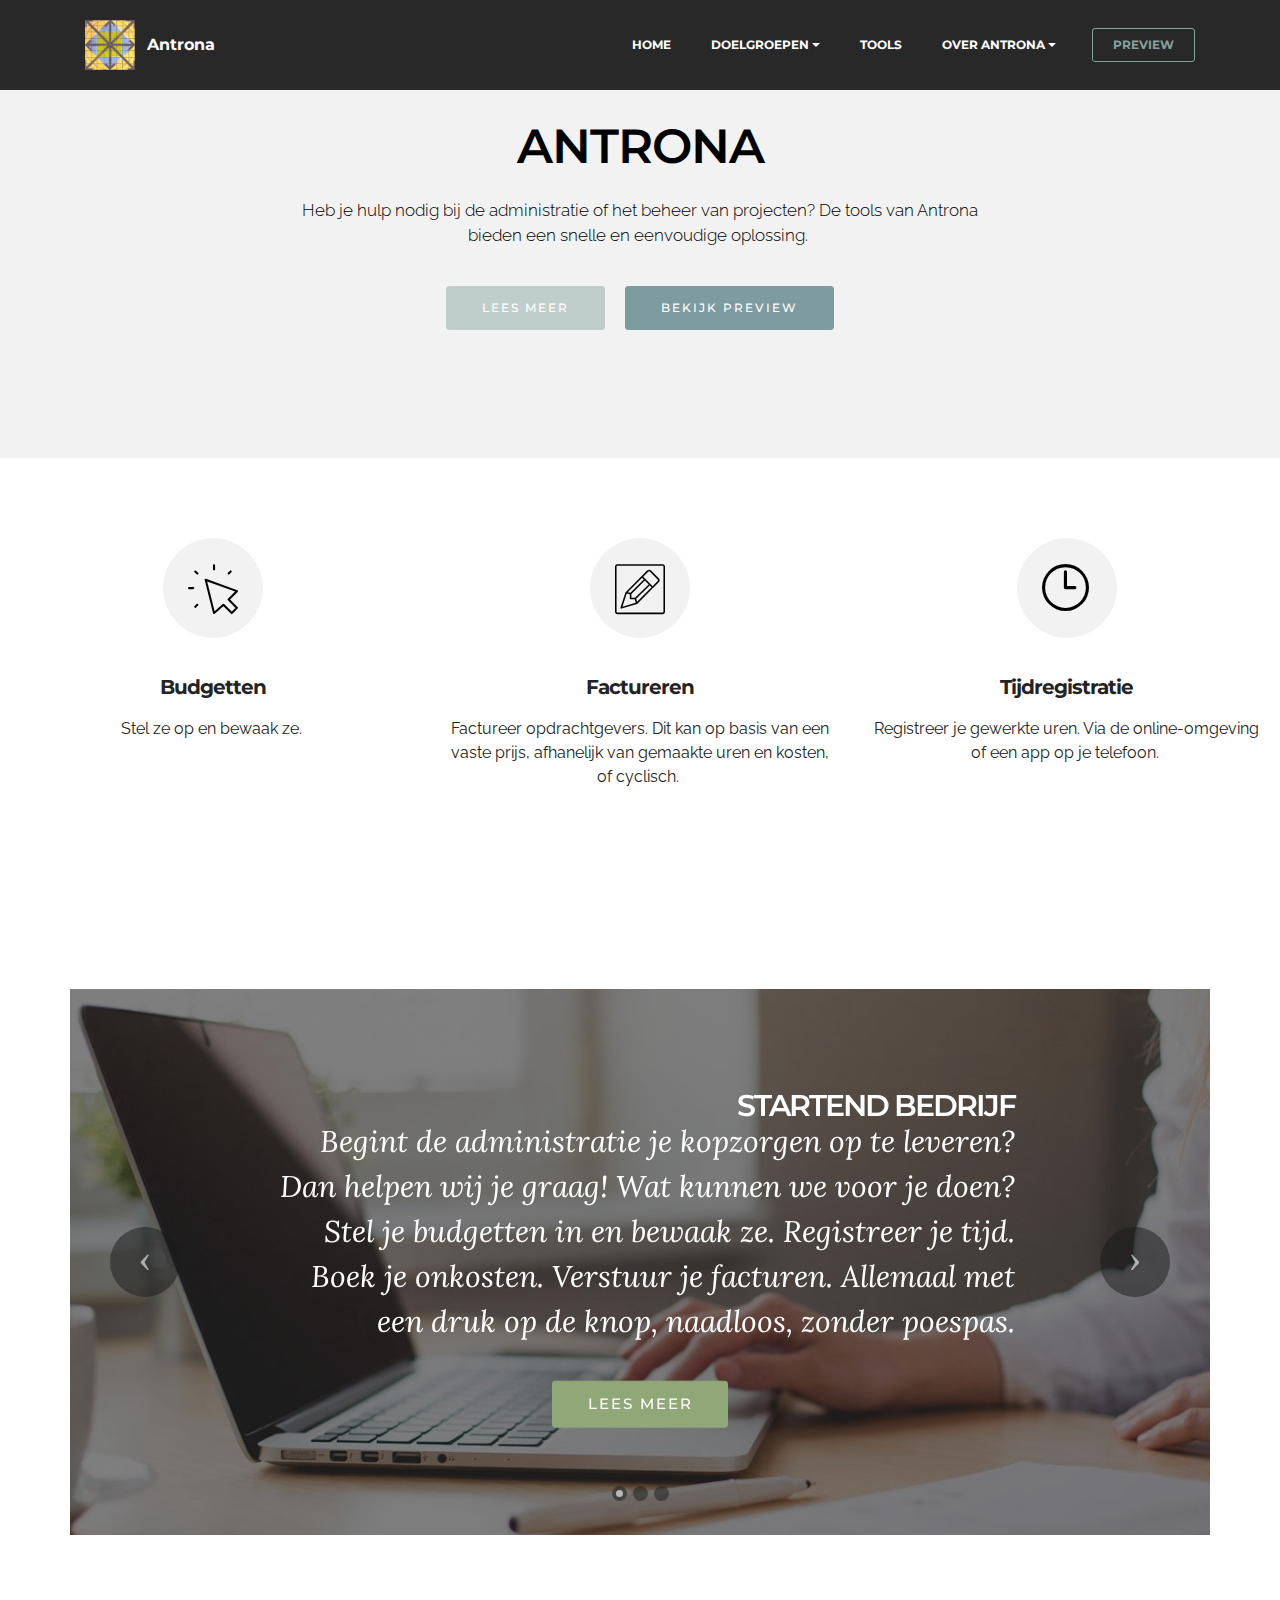
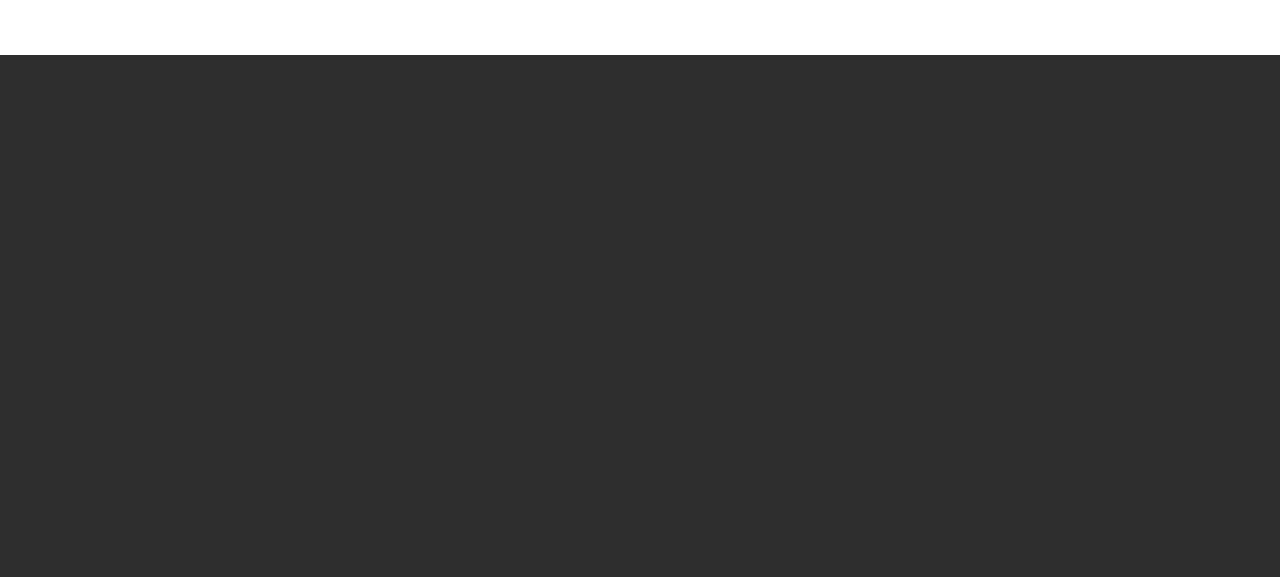
<file: index.html>
<!DOCTYPE html>
<html  >
<head>
  <!-- Site made with Mobirise Website Builder v4.9.7, https://mobirise.com -->
  <meta charset="UTF-8">
  <meta http-equiv="X-UA-Compatible" content="IE=edge">
  <meta name="generator" content="Mobirise v4.9.7, mobirise.com">
  <meta name="viewport" content="width=device-width, initial-scale=1, minimum-scale=1">
  <link rel="shortcut icon" href="assets/images/logo-121x122.jpg" type="image/x-icon">
  <meta name="description" content="">
  
  <title>Home</title>
  <link rel="stylesheet" href="https://fonts.googleapis.com/css?family=Montserrat:400,700">
  <link rel="stylesheet" href="https://fonts.googleapis.com/css?family=Raleway:100,100i,200,200i,300,300i,400,400i,500,500i,600,600i,700,700i,800,800i,900,900i">
  <link rel="stylesheet" href="assets/et-line-font-plugin/style.css">
  <link rel="stylesheet" href="https://fonts.googleapis.com/css?family=Lora:400,700,400italic,700italic&subset=latin">
  <link rel="stylesheet" href="assets/web/assets/mobirise-icons/mobirise-icons.css">
  <link rel="stylesheet" href="assets/web/assets/mobirise-icons-bold/mobirise-icons-bold.css">
  <link rel="stylesheet" href="assets/tether/tether.min.css">
  <link rel="stylesheet" href="assets/bootstrap/css/bootstrap.min.css">
  <link rel="stylesheet" href="assets/animate.css/animate.min.css">
  <link rel="stylesheet" href="assets/dropdown/css/style.css">
  <link rel="stylesheet" href="assets/theme/css/style.css">
  <link rel="stylesheet" href="assets/mobirise/css/mbr-additional.css" type="text/css">
  
  
  
</head>
<body>
  <section id="ext_menu-0" data-rv-view="133">

    <nav class="navbar navbar-dropdown navbar-fixed-top">
        <div class="container">

            <div class="mbr-table">
                <div class="mbr-table-cell">

                    <div class="navbar-brand">
                        <a href="https://mobirise.com" class="navbar-logo"><img src="assets/images/logo-121x122.jpg" alt="Mobirise"></a>
                        <a class="navbar-caption" href="https://mobirise.com">Antrona</a>
                    </div>

                </div>
                <div class="mbr-table-cell">

                    <button class="navbar-toggler pull-xs-right hidden-md-up" type="button" data-toggle="collapse" data-target="#exCollapsingNavbar">
                        <div class="hamburger-icon"></div>
                    </button>

                    <ul class="nav-dropdown collapse pull-xs-right nav navbar-nav navbar-toggleable-sm" id="exCollapsingNavbar"><li class="nav-item"><a class="nav-link link" href="https://mobirise.com/">HOME</a></li><li class="nav-item dropdown"><a class="nav-link link dropdown-toggle" href="https://mobirise.com/" data-toggle="dropdown-submenu" aria-expanded="false">DOELGROEPEN</a><div class="dropdown-menu"><a class="dropdown-item" href="https://mobirise.com/">New Item</a></div></li><li class="nav-item"><a class="nav-link link" href="https://mobirise.com/">TOOLS</a></li><li class="nav-item dropdown open"><a class="nav-link link dropdown-toggle" href="https://mobirise.com/" data-toggle="dropdown-submenu" aria-expanded="true">OVER ANTRONA</a><div class="dropdown-menu"><a class="dropdown-item" href="page2.html">Klanten<br></a></div></li><li class="nav-item nav-btn"><a class="nav-link btn btn-secondary-outline btn-secondary" href="https://mobirise.com/">PREVIEW</a></li></ul>
                    <button hidden="" class="navbar-toggler navbar-close" type="button" data-toggle="collapse" data-target="#exCollapsingNavbar">
                        <div class="close-icon"></div>
                    </button>

                </div>
            </div>

        </div>
    </nav>

</section>

<section class="engine"><a href="https://mobirise.info/l">free site templates</a></section><section class="mbr-section article mbr-after-navbar" id="msg-box3-5" data-rv-view="135" style="background-color: rgb(242, 242, 242); padding-top: 120px; padding-bottom: 120px;">

    
    <div class="container">
        <div class="row">
            <div class="col-md-8 col-md-offset-2 text-xs-center">
                <h3 class="mbr-section-title display-2">ANTRONA</h3>
                <div class="lead"><p>Heb je hulp nodig bij de administratie of het beheer van projecten? De tools van Antrona bieden een snelle en eenvoudige oplossing.&nbsp;</p></div>
                <div><a class="btn btn-secondary" href="https://mobirise.com">LEES MEER</a> <a class="btn btn-info" href="https://mobirise.com">BEKIJK PREVIEW</a></div>
            </div>
        </div>
    </div>

</section>

<section class="mbr-cards mbr-section mbr-section-nopadding" id="features4-a" data-rv-view="138" style="background-color: rgb(255, 255, 255);">

    

    <div class="mbr-cards-row row">
        <div class="mbr-cards-col col-xs-12 col-lg-4" style="padding-top: 80px; padding-bottom: 80px;">
            <div class="container">
                <div class="card cart-block">
                    <div class="card-img iconbox"><a href="https://mobirise.com" class="mbri-cursor-click mbr-iconfont mbr-iconfont-features4" style="color: rgb(0, 0, 0);"></a></div>
                    <div class="card-block">
                        <h4 class="card-title">Budgetten</h4>
                        
                        <p class="card-text">Stel ze op en bewaak ze.&nbsp;</p>
                        
                    </div>
                </div>
            </div>
        </div>
        <div class="mbr-cards-col col-xs-12 col-lg-4" style="padding-top: 80px; padding-bottom: 80px;">
            <div class="container">
                <div class="card cart-block">
                    <div class="card-img iconbox"><a href="https://mobirise.com" class="etl-icon icon-edit mbr-iconfont mbr-iconfont-features4" style="color: rgb(0, 0, 0);"></a></div>
                    <div class="card-block">
                        <h4 class="card-title">Factureren</h4>
                        
                        <p class="card-text">Factureer opdrachtgevers. Dit kan op basis van een vaste prijs, afhanelijk van gemaakte uren en kosten, of cyclisch.&nbsp;</p>
                        
                    </div>
                </div>
          </div>
        </div>
        <div class="mbr-cards-col col-xs-12 col-lg-4" style="padding-top: 80px; padding-bottom: 80px;">
            <div class="container">
                <div class="card cart-block">
                    <div class="card-img iconbox"><a href="https://mobirise.com" class="mbrib-clock mbr-iconfont mbr-iconfont-features4" style="color: rgb(0, 0, 0);"></a></div>
                    <div class="card-block">
                        <h4 class="card-title">Tijdregistratie</h4>
                        
                        <p class="card-text">Registreer je gewerkte uren. Via de online-omgeving of een app op je telefoon.&nbsp;</p>
                        
                    </div>
                </div>
            </div>
        </div>
        
        
        
    </div>
</section>

<section class="mbr-slider mbr-section mbr-section__container carousel slide mbr-section-nopadding" data-ride="carousel" data-keyboard="false" data-wrap="true" data-pause="false" data-interval="5000" id="slider3-2" data-rv-view="141" style="background-color: rgb(255, 255, 255);">
    <div class=" container boxed-slider" style="padding-top: 120px; padding-bottom: 120px;">
        <div>
            <div>
                <ol class="carousel-indicators">
                    <li data-app-prevent-settings="" data-target="#slider3-2" data-slide-to="0" class="active"></li><li data-app-prevent-settings="" data-target="#slider3-2" class="" data-slide-to="1"></li><li data-app-prevent-settings="" data-target="#slider3-2" data-slide-to="2"></li>
                </ol>
                <div class="carousel-inner" role="listbox">
                    <div class="mbr-section mbr-section-hero carousel-item dark center active" data-bg-video-slide="false">
                        <div class="mbr-table-cell">
                            <div class="mbr-overlay"></div>
                            <div class="container-slide">
                                <img src="assets/images/slide-1-1400x600.jpg">
                                <div class="row">
                                    <div class="col-md-8 col-md-offset-2 text-xs-center">
                                        <h2 class="mbr-section-title display-1"><p>STARTEND BEDRIJF</p></h2>
                                        <p class="mbr-section-lead lead">Begint de administratie je kopzorgen op te leveren? Dan helpen wij je graag! Wat kunnen we voor je doen? Stel je budgetten in en bewaak ze. Registreer je tijd. Boek je onkosten. Verstuur je facturen. Allemaal met een druk op de knop, naadloos, zonder poespas.</p>

                                        <div class="mbr-section-btn"><a class="btn btn-lg btn-success" href="https://mobirise.com">LEES MEER</a>  </div>
                                    </div>
                                </div>
                            </div>
                        </div>
                    </div><div class="mbr-section mbr-section-hero carousel-item dark center" data-bg-video-slide="false">
                        <div class="mbr-table-cell">
                            <div class="mbr-overlay"></div>
                            <div class="container-slide">
                                <img src="assets/images/1920-businessman-collaborate-collaboration-872957-1920x1280.jpg">
                                <div class="row">
                                    <div class="col-md-8 col-md-offset-1">
                                        <h2 class="mbr-section-title display-1">KLEIN BEDRIJF</h2>
                                        <p class="mbr-section-lead lead">Je bedrijf is gegroeid. Veel administratieve zaken zijn op orde. Maar sommige tools kunnen beter, of missen nog. Laat Antrona de gaten opvullen! Met gemakkelijk te maken offertes. Met portfolioplanning. Met automatische voeding van je financiële administratie. Met urenregistratie via een app op je telefoon.&nbsp;</p>

                                        <div class="mbr-section-btn"><a class="btn btn-lg btn-primary" href="https://mobirise.com">LEES MEER</a> </div>
                                    </div>
                                </div>
                            </div>
                        </div>
                    </div><div class="mbr-section mbr-section-hero carousel-item dark center" data-bg-video-slide="false">
                        <div class="mbr-table-cell">
                            <div class="mbr-overlay"></div>
                            <div class="container-slide">
                                <img src="assets/images/antrona-project-1-1400x600.jpg">
                                <div class="row">
                                    <div class="col-md-8 col-md-offset-3 text-xs-right">
                                        <h2 class="mbr-section-title display-1"><p>TIJDELIJKE PROJECTORGANISATIE</p></h2>
                                        <p class="mbr-section-lead lead">Sta je voor de opgave om meerdere samenwerkende partijen snel van adequate tools te voorzien? Met data die naadloos van de ene naar de andere toepassing doorlusr? Kies dan voor Antrona en ga binnen no-time aan de slag. Budgettering en alerts, financiële verrekening en doorbelasting, en managementinformatie op maat.&nbsp;</p>

                                        <div class="mbr-section-btn"><a class="btn btn-lg btn-info" href="https://mobirise.com">LEES MEER</a> </div>
                                    </div>
                                </div>
                            </div>
                        </div>
                    </div>
                </div>

                <a data-app-prevent-settings="" class="left carousel-control" role="button" data-slide="prev" href="#slider3-2">
                    <span class="icon-prev" aria-hidden="true"></span>
                    <span class="sr-only">Previous</span>
                </a>
                <a data-app-prevent-settings="" class="right carousel-control" role="button" data-slide="next" href="#slider3-2">
                    <span class="icon-next" aria-hidden="true"></span>
                    <span class="sr-only">Next</span>
                </a>
            </div>
        </div>
    </div>
</section>

<section class="mbr-footer mbr-section mbr-section-md-padding" id="contacts3-9" data-rv-view="153" style="background-color: rgb(46, 46, 46); padding-top: 90px; padding-bottom: 90px;">


    <div class="row">
    
            <div class="mbr-company col-xs-12 col-md-6 col-lg-3">

                <div class="mbr-company card">
                    <div><img src="assets/images/logo-1-121x122.jpg" class="card-img-top" alt="Logo Antrona" title="Logo Antrona"></div>
                    <div class="card-block">
                        <p class="card-text">Footer with solid color background and a contact form, Easily add subscribe and contact forms without any server-side integration.</p>
                    </div>
                    <ul class="list-group list-group-flush">
                        <li class="list-group-item">
                            <span class="list-group-icon"><span class="etl-icon icon-facebook mbr-iconfont-company-contacts3" style="color: rgb(193, 193, 193);"></span></span>
                            <span class="list-group-text"><a href="https://www.facebook.com/AntronaNL/" target="_blank">AntronaNL</a></span>
                        </li>
                        <li class="list-group-item">
                            <span class="list-group-icon"><span class="etl-icon icon-linkedin mbr-iconfont-company-contacts3" style="color: rgb(204, 204, 204);"></span></span>
                            <span class="list-group-text"><a href="https://www.linkedin.com/company/19057996/admin/">AntronaNL</a></span>
                        </li>
                        <li class="list-group-item active">
                            <span class="list-group-icon"><span class="etl-icon icon-envelope mbr-iconfont-company-contacts3" style="color: rgb(46, 46, 46);"></span></span>
                            <span class="list-group-text"></span>
                        </li>
                    </ul>
                </div>

            </div>
            <div class="mbr-footer-content col-xs-12 col-md-6 col-lg-3">
                <h4>Volg ons&nbsp;</h4>
                <ul><p>Facebook</p><p>LinkedIn</p></ul>
            </div>
            <div class="mbr-footer-content col-xs-12 col-md-6 col-lg-3">
                <p><strong>Contact</strong><br>Heb je een vraag over Antrona? Laat je gegevens achter via het contactformulier en dan nemen wij zo snel mogelijk contact met je op.&nbsp;<br><br><br><br><br></p>
            </div>
            <div class="col-xs-12 col-md-6 col-lg-3" data-form-type="formoid">

                <div data-form-alert="true">
                    <div hidden="" data-form-alert-success="true">Thanks for filling out form!</div>
                </div>

                <form action="https://mobirise.com/" method="post" data-form-title="MESSAGE">

                    <input type="hidden" value="AmWmZ9c697opetAX9Wl4+7vxhkC7XMsg9kzIhEQ7aElEYvhOFvh+DydI1cbquNmoig/6xbS/yzRf16W0pE7abad1vV40Jw5F7WqBFsunZMOEoWBhugDlRrlcvoYBfVDq" data-form-email="true">

                    

                    <div class="form-group">
                        <label class="form-control-label" for="contacts3-9-email">Email<span class="form-asterisk">*</span></label>
                        <input type="email" class="form-control input-sm input-inverse" name="email" required="" data-form-field="Email" id="contacts3-9-email">
                    </div>

                    

                    <div class="form-group">
                        <label class="form-control-label" for="contacts3-9-message">Message</label>
                        <textarea class="form-control input-sm input-inverse" name="message" data-form-field="Message" rows="5" id="contacts3-9-message"></textarea>
                    </div>

                    <div><button type="submit" class="btn btn-sm btn-black">Verzend&nbsp;</button></div>

                </form>

            </div>
        </div>
</section>


  <script src="assets/web/assets/jquery/jquery.min.js"></script>
  <script src="assets/tether/tether.min.js"></script>
  <script src="assets/bootstrap/js/bootstrap.min.js"></script>
  <script src="assets/touch-swipe/jquery.touch-swipe.min.js"></script>
  <script src="assets/viewport-checker/jquery.viewportchecker.js"></script>
  <script src="assets/bootstrap-carousel-swipe/bootstrap-carousel-swipe.js"></script>
  <script src="assets/smooth-scroll/smooth-scroll.js"></script>
  <script src="assets/dropdown/js/script.min.js"></script>
  <script src="assets/theme/js/script.js"></script>
  <script src="assets/formoid/formoid.min.js"></script>
  
  
  <input name="animation" type="hidden">
  </body>
</html>
</file>
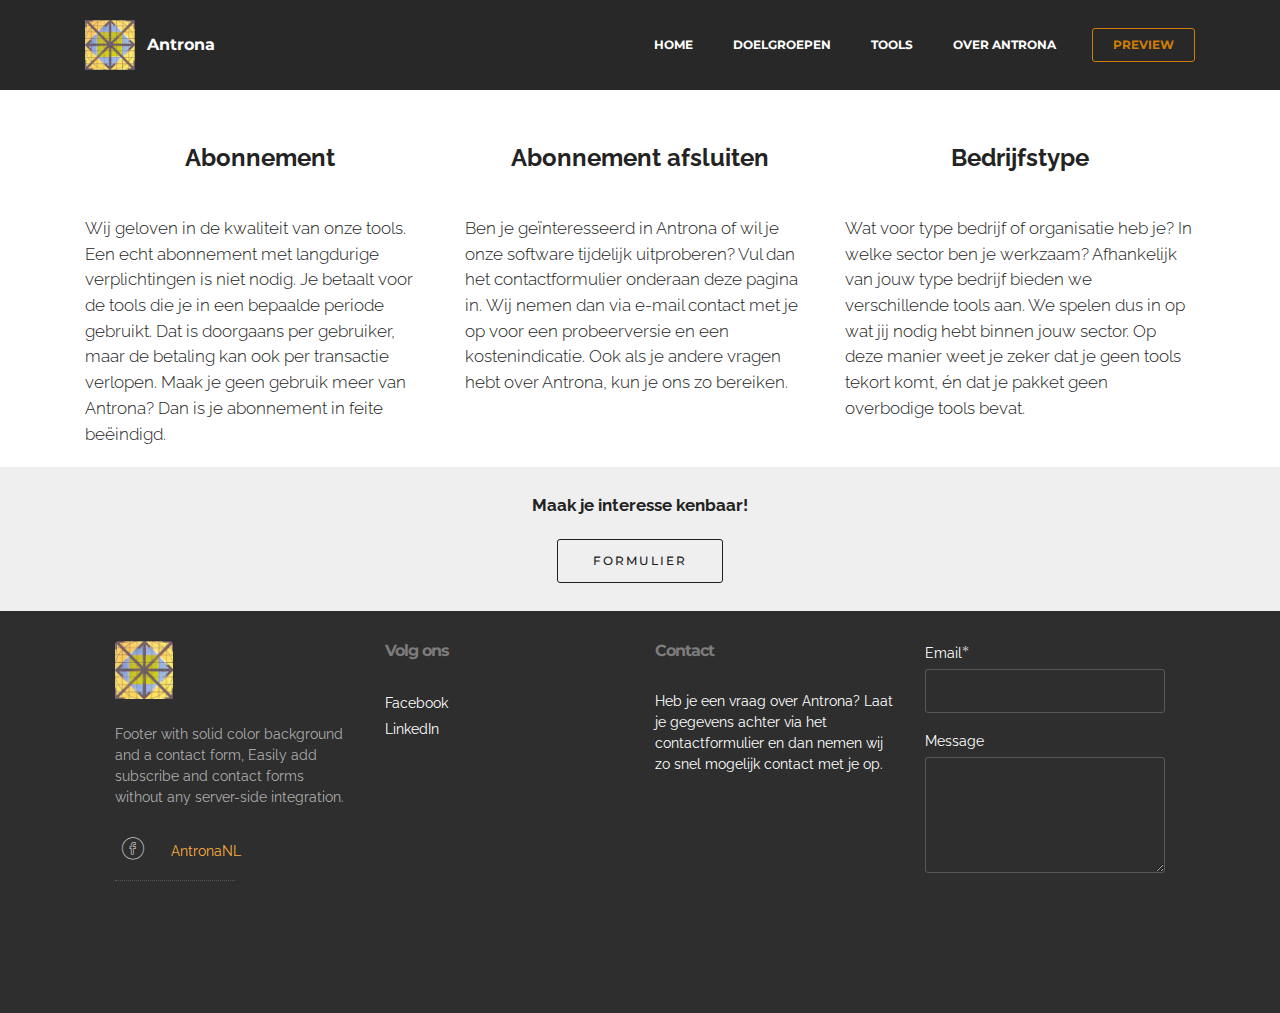
<file: Abonnement.html>
<!DOCTYPE html>
<html  >
<head>
  <!-- Site made with Mobirise Website Builder v4.9.7, https://mobirise.com -->
  <meta charset="UTF-8">
  <meta http-equiv="X-UA-Compatible" content="IE=edge">
  <meta name="generator" content="Mobirise v4.9.7, mobirise.com">
  <meta name="viewport" content="width=device-width, initial-scale=1, minimum-scale=1">
  <link rel="shortcut icon" href="assets/images/logo-121x122.jpg" type="image/x-icon">
  <meta name="description" content="Website Maker Description">
  
  <title>Abonnement</title>
  <link rel="stylesheet" href="https://fonts.googleapis.com/css?family=Montserrat:400,700">
  <link rel="stylesheet" href="https://fonts.googleapis.com/css?family=Raleway:100,100i,200,200i,300,300i,400,400i,500,500i,600,600i,700,700i,800,800i,900,900i">
  <link rel="stylesheet" href="assets/et-line-font-plugin/style.css">
  <link rel="stylesheet" href="https://fonts.googleapis.com/css?family=Lora:400,700,400italic,700italic&subset=latin">
  <link rel="stylesheet" href="assets/tether/tether.min.css">
  <link rel="stylesheet" href="assets/bootstrap/css/bootstrap.min.css">
  <link rel="stylesheet" href="assets/dropdown/css/style.css">
  <link rel="stylesheet" href="assets/animate.css/animate.min.css">
  <link rel="stylesheet" href="assets/theme/css/style.css">
  <link rel="stylesheet" href="assets/mobirise/css/mbr-additional.css" type="text/css">
  
  
  
</head>
<body>
  <section id="ext_menu-1g" data-rv-view="537">

    <nav class="navbar navbar-dropdown navbar-fixed-top">
        <div class="container">

            <div class="mbr-table">
                <div class="mbr-table-cell">

                    <div class="navbar-brand">
                        <a href="https://mobirise.com" class="navbar-logo"><img src="assets/images/logo-121x122.jpg" alt="Mobirise"></a>
                        <a class="navbar-caption" href="https://mobirise.com">Antrona</a>
                    </div>

                </div>
                <div class="mbr-table-cell">

                    <button class="navbar-toggler pull-xs-right hidden-md-up" type="button" data-toggle="collapse" data-target="#exCollapsingNavbar">
                        <div class="hamburger-icon"></div>
                    </button>

                    <ul class="nav-dropdown collapse pull-xs-right nav navbar-nav navbar-toggleable-sm" id="exCollapsingNavbar"><li class="nav-item"><a class="nav-link link" href="Home.html#msg-box3-5">HOME</a></li><li class="nav-item dropdown"><a class="nav-link link" href="Doelgroepen.html#content7-1q" aria-expanded="false">DOELGROEPEN</a></li><li class="nav-item"><a class="nav-link link" href="page3.html#header3-14">TOOLS</a></li><li class="nav-item dropdown"><a class="nav-link link" href="Over-Antrona.html#header3-j" aria-expanded="false">OVER ANTRONA</a></li><li class="nav-item nav-btn"><a class="nav-link btn btn-primary-outline btn-primary" href="preview.html#msg-box4-1d">PREVIEW</a></li></ul>
                    <button hidden="" class="navbar-toggler navbar-close" type="button" data-toggle="collapse" data-target="#exCollapsingNavbar">
                        <div class="close-icon"></div>
                    </button>

                </div>
            </div>

        </div>
    </nav>

</section>

<section class="engine"><a href="https://mobirise.info/l">free website templates</a></section><section class="mbr-section article mbr-section__container mbr-after-navbar" id="content7-1k" data-rv-view="541" style="background-color: rgb(255, 255, 255); padding-top: 140px; padding-bottom: 20px;">

    <div class="container">
        <div class="row">
            <div class="col-xs-12 col-md-4 lead"><p><strong>Abonnement</strong></p></div>
            <div class="col-xs-12 col-md-4 lead"><p><strong>Abonnement afsluiten</strong></p></div>
            <div class="col-xs-12 col-md-4 lead"><p><strong>Bedrijfstype
</strong></p></div>
        </div>
    </div>

</section>

<section class="mbr-section article mbr-section__container" id="content7-1i" data-rv-view="543" style="background-color: rgb(255, 255, 255); padding-top: 20px; padding-bottom: 20px;">

    <div class="container">
        <div class="row">
            <div class="col-xs-12 col-md-4 lead"><p>Wij geloven in de kwaliteit van onze tools. Een echt abonnement met langdurige verplichtingen is niet nodig. Je betaalt voor de tools die je in een bepaalde periode gebruikt. Dat is doorgaans per gebruiker, maar de betaling kan ook per transactie verlopen. Maak je geen gebruik meer van Antrona? Dan is je abonnement in feite beëindigd.
</p></div>
            <div class="col-xs-12 col-md-4 lead"><p>Ben je geïnteresseerd in Antrona of wil je onze software tijdelijk uitproberen? Vul dan het contactformulier onderaan deze pagina in.&nbsp;<span style="font-size: 1.07rem;">Wij nemen dan via e-mail contact met je op voor een probeerversie en een kostenindicatie. Ook als je andere vragen hebt over Antrona, kun je ons zo bereiken.</span></p></div>
            <div class="col-xs-12 col-md-4 lead"><p>Wat voor type bedrijf of organisatie heb je? In welke sector ben je werkzaam? Afhankelijk van jouw type bedrijf bieden we verschillende tools aan. We spelen dus in op wat jij nodig hebt binnen jouw sector. Op deze manier weet je zeker dat je geen tools tekort komt, én dat je pakket geen overbodige tools bevat.
</p></div>
        </div>
    </div>

</section>

<section class="mbr-section article mbr-section__container" id="content1-1l" data-rv-view="545" style="background-color: rgb(239, 239, 239); padding-top: 0px; padding-bottom: 0px;">

    <div class="container">
        <div class="row">
            <div class="col-xs-12 lead"><p><br></p><p>
</p><p><strong>Maak je interesse kenbaar!</strong></p></div>
        </div>
    </div>

</section>

<section class="mbr-section mbr-section__container" id="buttons1-1m" data-rv-view="547" style="background-color: rgb(239, 239, 239); padding-top: 20px; padding-bottom: 20px;">

    <div class="container">
        <div class="row">
            <div class="col-xs-12">
                <div class="text-xs-center"> <a class="btn btn-black btn-black-outline" href="https://mobirise.com/mobirise-free-mac.zip">FORMULIER</a></div>
            </div>
        </div>
    </div>

</section>

<section class="mbr-footer mbr-section mbr-section-md-padding" id="contacts3-1h" data-rv-view="549" style="background-color: rgb(46, 46, 46); padding-top: 30px; padding-bottom: 30px;">


    <div class="row">
    
            <div class="mbr-company col-xs-12 col-md-6 col-lg-3">

                <div class="mbr-company card">
                    <div><img src="assets/images/logo-1-121x122.jpg" class="card-img-top" alt="Logo Antrona" title="Logo Antrona"></div>
                    <div class="card-block">
                        <p class="card-text">Footer with solid color background and a contact form, Easily add subscribe and contact forms without any server-side integration.</p>
                    </div>
                    <ul class="list-group list-group-flush">
                        <li class="list-group-item">
                            <span class="list-group-icon"><span class="etl-icon icon-facebook mbr-iconfont-company-contacts3" style="color: rgb(193, 193, 193);"></span></span>
                            <span class="list-group-text"><a href="https://www.facebook.com/AntronaNL/" target="_blank">AntronaNL</a></span>
                        </li>
                        <li class="list-group-item">
                            <span class="list-group-icon"><span class="etl-icon icon-linkedin mbr-iconfont-company-contacts3" style="color: rgb(204, 204, 204);"></span></span>
                            <span class="list-group-text"><a href="https://www.linkedin.com/company/19057996/admin/">AntronaNL</a></span>
                        </li>
                        <li class="list-group-item active">
                            <span class="list-group-icon"><span class="etl-icon icon-envelope mbr-iconfont-company-contacts3" style="color: rgb(46, 46, 46);"></span></span>
                            <span class="list-group-text"></span>
                        </li>
                    </ul>
                </div>

            </div>
            <div class="mbr-footer-content col-xs-12 col-md-6 col-lg-3">
                <h4>Volg ons&nbsp;</h4>
                <ul><p>Facebook</p><p>LinkedIn</p></ul>
            </div>
            <div class="mbr-footer-content col-xs-12 col-md-6 col-lg-3">
                <p><strong>Contact</strong><br>Heb je een vraag over Antrona? Laat je gegevens achter via het contactformulier en dan nemen wij zo snel mogelijk contact met je op.&nbsp;<br><br><br><br><br></p>
            </div>
            <div class="col-xs-12 col-md-6 col-lg-3" data-form-type="formoid">

                <div data-form-alert="true">
                    <div hidden="" data-form-alert-success="true">Thanks for filling out form!</div>
                </div>

                <form action="https://mobirise.com/" method="post" data-form-title="MESSAGE">

                    <input type="hidden" value="11rpofgIb710kgHz8xHakqdhqM154h5vqEKa7Ci1r/L3Qm9vw5nc1rKDoco5YTs6CEHHAXoeHF2CJqMGkoAd5nlSWfc2Ch43ET6/AM0vQHTVqZaH28Yfcd93UCwv8pTY" data-form-email="true">

                    

                    <div class="form-group">
                        <label class="form-control-label" for="contacts3-1h-email">Email<span class="form-asterisk">*</span></label>
                        <input type="email" class="form-control input-sm input-inverse" name="email" required="" data-form-field="Email" id="contacts3-1h-email">
                    </div>

                    

                    <div class="form-group">
                        <label class="form-control-label" for="contacts3-1h-message">Message</label>
                        <textarea class="form-control input-sm input-inverse" name="message" data-form-field="Message" rows="5" id="contacts3-1h-message"></textarea>
                    </div>

                    <div><button type="submit" class="btn btn-sm btn-black">Verzend&nbsp;</button></div>

                </form>

            </div>
        </div>
</section>


  <script src="assets/web/assets/jquery/jquery.min.js"></script>
  <script src="assets/tether/tether.min.js"></script>
  <script src="assets/bootstrap/js/bootstrap.min.js"></script>
  <script src="assets/smooth-scroll/smooth-scroll.js"></script>
  <script src="assets/dropdown/js/script.min.js"></script>
  <script src="assets/touch-swipe/jquery.touch-swipe.min.js"></script>
  <script src="assets/viewport-checker/jquery.viewportchecker.js"></script>
  <script src="assets/theme/js/script.js"></script>
  <script src="assets/formoid/formoid.min.js"></script>
  
  
 <div id="scrollToTop" class="scrollToTop mbr-arrow-up"><a style="text-align: center;"><i class="mbr-arrow-up-icon mbr-arrow-up-icon-cm cm-icon cm-icon-smallarrow-up"></i></a></div>
    <input name="animation" type="hidden">
  </body>
</html>
</file>
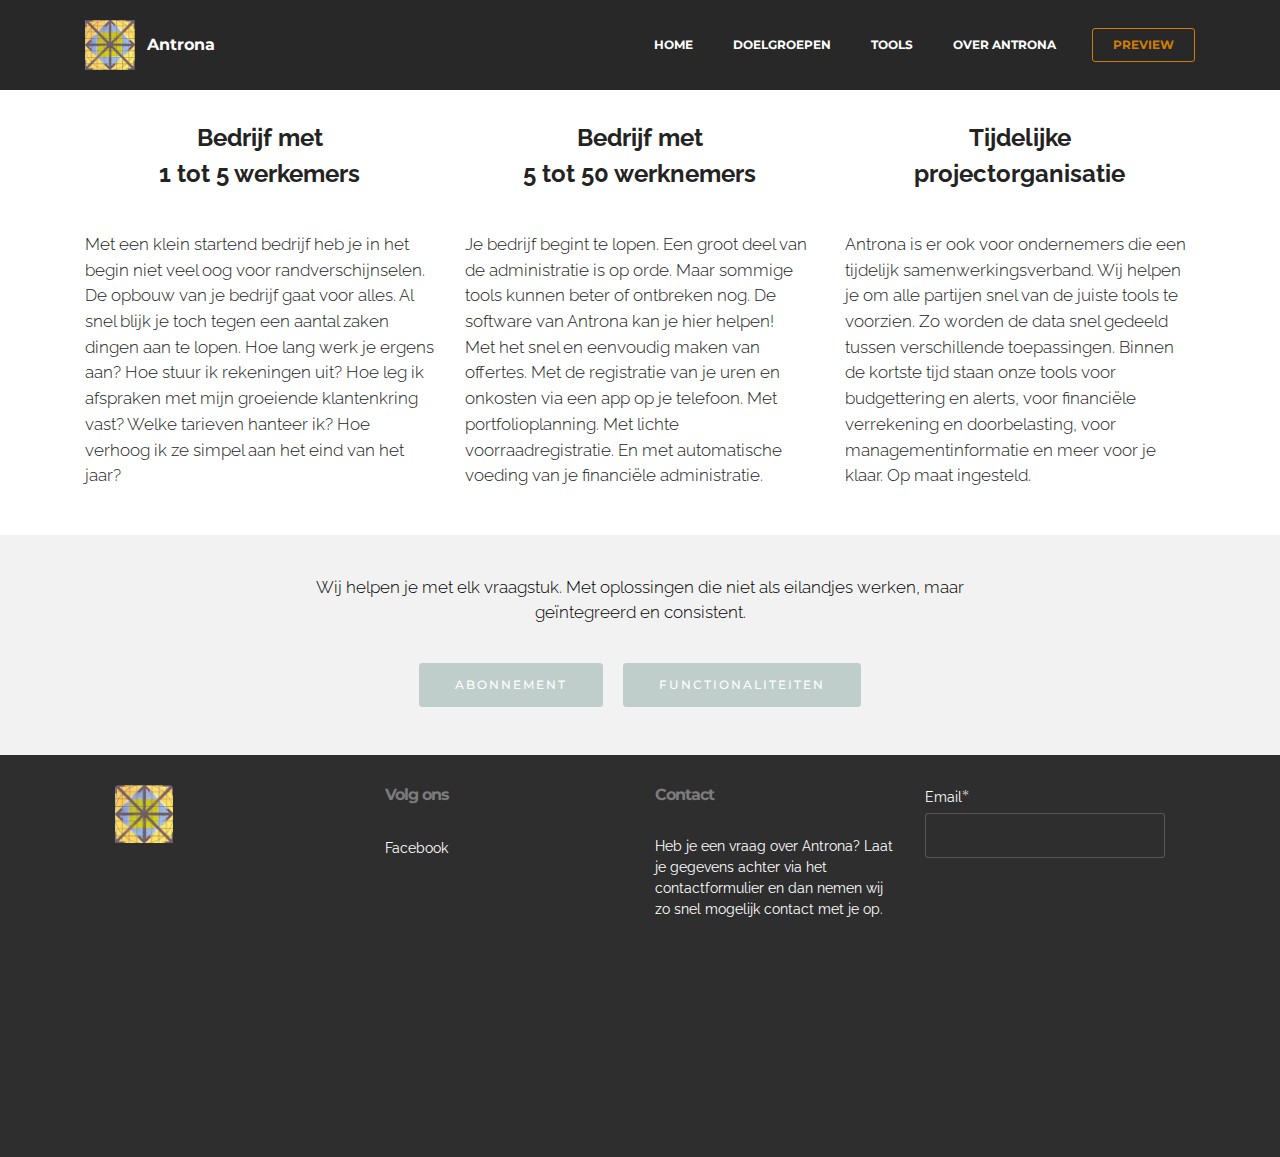
<file: Doelgroepen.html>
<!DOCTYPE html>
<html  >
<head>
  <!-- Site made with Mobirise Website Builder v4.9.7, https://mobirise.com -->
  <meta charset="UTF-8">
  <meta http-equiv="X-UA-Compatible" content="IE=edge">
  <meta name="generator" content="Mobirise v4.9.7, mobirise.com">
  <meta name="viewport" content="width=device-width, initial-scale=1, minimum-scale=1">
  <link rel="shortcut icon" href="assets/images/logo-121x122.jpg" type="image/x-icon">
  <meta name="description" content="Web Page Creator Description">
  
  <title>Doelgroepen</title>
  <link rel="stylesheet" href="https://fonts.googleapis.com/css?family=Montserrat:400,700">
  <link rel="stylesheet" href="https://fonts.googleapis.com/css?family=Raleway:100,100i,200,200i,300,300i,400,400i,500,500i,600,600i,700,700i,800,800i,900,900i">
  <link rel="stylesheet" href="assets/et-line-font-plugin/style.css">
  <link rel="stylesheet" href="https://fonts.googleapis.com/css?family=Lora:400,700,400italic,700italic&subset=latin">
  <link rel="stylesheet" href="assets/tether/tether.min.css">
  <link rel="stylesheet" href="assets/bootstrap/css/bootstrap.min.css">
  <link rel="stylesheet" href="assets/dropdown/css/style.css">
  <link rel="stylesheet" href="assets/animate.css/animate.min.css">
  <link rel="stylesheet" href="assets/theme/css/style.css">
  <link rel="stylesheet" href="assets/mobirise/css/mbr-additional.css" type="text/css">
  
  
  
</head>
<body>
  <section id="ext_menu-1n" data-rv-view="570">

    <nav class="navbar navbar-dropdown navbar-fixed-top">
        <div class="container">

            <div class="mbr-table">
                <div class="mbr-table-cell">

                    <div class="navbar-brand">
                        <a href="https://mobirise.com" class="navbar-logo"><img src="assets/images/logo-121x122.jpg" alt="Mobirise"></a>
                        <a class="navbar-caption" href="https://mobirise.com">Antrona</a>
                    </div>

                </div>
                <div class="mbr-table-cell">

                    <button class="navbar-toggler pull-xs-right hidden-md-up" type="button" data-toggle="collapse" data-target="#exCollapsingNavbar">
                        <div class="hamburger-icon"></div>
                    </button>

                    <ul class="nav-dropdown collapse pull-xs-right nav navbar-nav navbar-toggleable-sm" id="exCollapsingNavbar"><li class="nav-item"><a class="nav-link link" href="Home.html#msg-box3-5">HOME</a></li><li class="nav-item dropdown"><a class="nav-link link" href="Doelgroepen.html#content7-1q" aria-expanded="false">DOELGROEPEN</a></li><li class="nav-item"><a class="nav-link link" href="page3.html#header3-14">TOOLS</a></li><li class="nav-item dropdown"><a class="nav-link link" href="Over-Antrona.html#header3-j" aria-expanded="false">OVER ANTRONA</a></li><li class="nav-item nav-btn"><a class="nav-link btn btn-primary-outline btn-primary" href="preview.html#msg-box4-1d">PREVIEW</a></li></ul>
                    <button hidden="" class="navbar-toggler navbar-close" type="button" data-toggle="collapse" data-target="#exCollapsingNavbar">
                        <div class="close-icon"></div>
                    </button>

                </div>
            </div>

        </div>
    </nav>

</section>

<section class="engine"><a href="https://mobirise.info/r">free bootstrap templates</a></section><section class="mbr-section article mbr-section__container mbr-after-navbar" id="content7-1q" data-rv-view="574" style="background-color: rgb(255, 255, 255); padding-top: 120px; padding-bottom: 20px;">

    <div class="container">
        <div class="row">
            <div class="col-xs-12 col-md-4 lead"><p><strong>Bedrijf met </strong></p><p><strong>1 tot 5 werkemers</strong></p></div>
            <div class="col-xs-12 col-md-4 lead"><p><strong>Bedrijf met </strong></p><p><strong>5 tot 50 werknemers
</strong></p></div>
            <div class="col-xs-12 col-md-4 lead"><p><strong>Tijdelijke </strong></p><p><strong>projectorganisatie
</strong></p></div>
        </div>
    </div>

</section>

<section class="mbr-section article mbr-section__container" id="content7-1p" data-rv-view="572" style="background-color: rgb(255, 255, 255); padding-top: 20px; padding-bottom: 20px;">

    <div class="container">
        <div class="row">
            <div class="col-xs-12 col-md-4 lead"><p><span style="font-size: 1.07rem;">Met een klein startend bedrijf heb je in het begin niet veel oog voor randverschijnselen. De opbouw van je bedrijf gaat voor alles. Al snel blijk je toch tegen een aantal zaken dingen aan te lopen. Hoe lang werk je ergens aan? Hoe stuur ik rekeningen uit? Hoe leg ik afspraken met mijn groeiende klantenkring vast? Welke tarieven hanteer ik? Hoe verhoog ik ze simpel aan het eind van het jaar?&nbsp;</span><br></p><p>
</p><p><br></p></div>
            <div class="col-xs-12 col-md-4 lead"><p><span style="font-size: 1.07rem;">Je bedrijf begint te lopen. Een groot deel van de administratie is op orde. Maar sommige tools kunnen beter of ontbreken nog. De software van Antrona kan je hier helpen!&nbsp;</span><br></p><p>Met het snel en eenvoudig maken van offertes. Met de registratie van je uren en onkosten via een app op je telefoon. Met portfolioplanning. Met lichte voorraadregistratie. En met automatische voeding van je financiële administratie.</p></div>
            <div class="col-xs-12 col-md-4 lead"><p><span style="font-size: 1.07rem;">Antrona is er ook voor ondernemers die een tijdelijk samenwerkingsverband. Wij helpen je om alle partijen snel van de juiste tools te voorzien. Zo worden de data snel gedeeld tussen verschillende toepassingen. Binnen de kortste tijd staan onze tools voor budgettering en alerts, voor financiële verrekening en doorbelasting, voor managementinformatie en meer voor je klaar. Op maat ingesteld.</span><br></p></div>
        </div>
    </div>

</section>

<section class="mbr-section article" id="msg-box3-1t" data-rv-view="582" style="background-color: rgb(242, 242, 242); padding-top: 40px; padding-bottom: 40px;">

    
    <div class="container">
        <div class="row">
            <div class="col-md-8 col-md-offset-2 text-xs-center">
                
                <div class="lead"><p>Wij helpen je met elk vraagstuk. Met oplossingen die niet als eilandjes werken, maar geïntegreerd en consistent.</p></div>
                <div><a class="btn btn-secondary" href="Abonnement.html#content7-1k">ABONNEMENT</a> <a class="btn btn-secondary" href="page3.html#header3-14">FUNCTIONALITEITEN</a></div>
            </div>
        </div>
    </div>

</section>

<section class="mbr-footer mbr-section mbr-section-md-padding" id="contacts3-1o" data-rv-view="571" style="background-color: rgb(46, 46, 46); padding-top: 30px; padding-bottom: 30px;">


    <div class="row">
    
            <div class="mbr-company col-xs-12 col-md-6 col-lg-3">

                <div class="mbr-company card">
                    <div><img src="assets/images/logo-1-121x122.jpg" class="card-img-top" alt="Logo Antrona" title="Logo Antrona"></div>
                    <div class="card-block">
                        <p class="card-text">Footer with solid color background and a contact form, Easily add subscribe and contact forms without any server-side integration.</p>
                    </div>
                    <ul class="list-group list-group-flush">
                        <li class="list-group-item">
                            <span class="list-group-icon"><span class="etl-icon icon-facebook mbr-iconfont-company-contacts3" style="color: rgb(193, 193, 193);"></span></span>
                            <span class="list-group-text"><a href="https://www.facebook.com/AntronaNL/" target="_blank">AntronaNL</a></span>
                        </li>
                        <li class="list-group-item">
                            <span class="list-group-icon"><span class="etl-icon icon-linkedin mbr-iconfont-company-contacts3" style="color: rgb(204, 204, 204);"></span></span>
                            <span class="list-group-text"><a href="https://www.linkedin.com/company/19057996/admin/">AntronaNL</a></span>
                        </li>
                        <li class="list-group-item active">
                            <span class="list-group-icon"><span class="etl-icon icon-envelope mbr-iconfont-company-contacts3" style="color: rgb(46, 46, 46);"></span></span>
                            <span class="list-group-text"></span>
                        </li>
                    </ul>
                </div>

            </div>
            <div class="mbr-footer-content col-xs-12 col-md-6 col-lg-3">
                <h4>Volg ons&nbsp;</h4>
                <ul><p>Facebook</p><p>LinkedIn</p></ul>
            </div>
            <div class="mbr-footer-content col-xs-12 col-md-6 col-lg-3">
                <p><strong>Contact</strong><br>Heb je een vraag over Antrona? Laat je gegevens achter via het contactformulier en dan nemen wij zo snel mogelijk contact met je op.&nbsp;<br><br><br><br><br></p>
            </div>
            <div class="col-xs-12 col-md-6 col-lg-3" data-form-type="formoid">

                <div data-form-alert="true">
                    <div hidden="" data-form-alert-success="true">Thanks for filling out form!</div>
                </div>

                <form action="https://mobirise.com/" method="post" data-form-title="MESSAGE">

                    <input type="hidden" value="7dZJVtUOoC094xZUCmnKl++qwpL7ZiEQogmZLEHdapLFCiXBKKbc1tjwUpXo8S7kpQjsCCM1N02VI4MCMd1wPYAh7Oy3cySWWzXwLdEd2Id37Px+xvDIFSwNpyf/JkSx" data-form-email="true">

                    

                    <div class="form-group">
                        <label class="form-control-label" for="contacts3-1o-email">Email<span class="form-asterisk">*</span></label>
                        <input type="email" class="form-control input-sm input-inverse" name="email" required="" data-form-field="Email" id="contacts3-1o-email">
                    </div>

                    

                    <div class="form-group">
                        <label class="form-control-label" for="contacts3-1o-message">Message</label>
                        <textarea class="form-control input-sm input-inverse" name="message" data-form-field="Message" rows="5" id="contacts3-1o-message"></textarea>
                    </div>

                    <div><button type="submit" class="btn btn-sm btn-black">Verzend&nbsp;</button></div>

                </form>

            </div>
        </div>
</section>


  <script src="assets/web/assets/jquery/jquery.min.js"></script>
  <script src="assets/tether/tether.min.js"></script>
  <script src="assets/bootstrap/js/bootstrap.min.js"></script>
  <script src="assets/smooth-scroll/smooth-scroll.js"></script>
  <script src="assets/dropdown/js/script.min.js"></script>
  <script src="assets/touch-swipe/jquery.touch-swipe.min.js"></script>
  <script src="assets/viewport-checker/jquery.viewportchecker.js"></script>
  <script src="assets/theme/js/script.js"></script>
  <script src="assets/formoid/formoid.min.js"></script>
  
  
 <div id="scrollToTop" class="scrollToTop mbr-arrow-up"><a style="text-align: center;"><i class="mbr-arrow-up-icon mbr-arrow-up-icon-cm cm-icon cm-icon-smallarrow-up"></i></a></div>
    <input name="animation" type="hidden">
  </body>
</html>
</file>
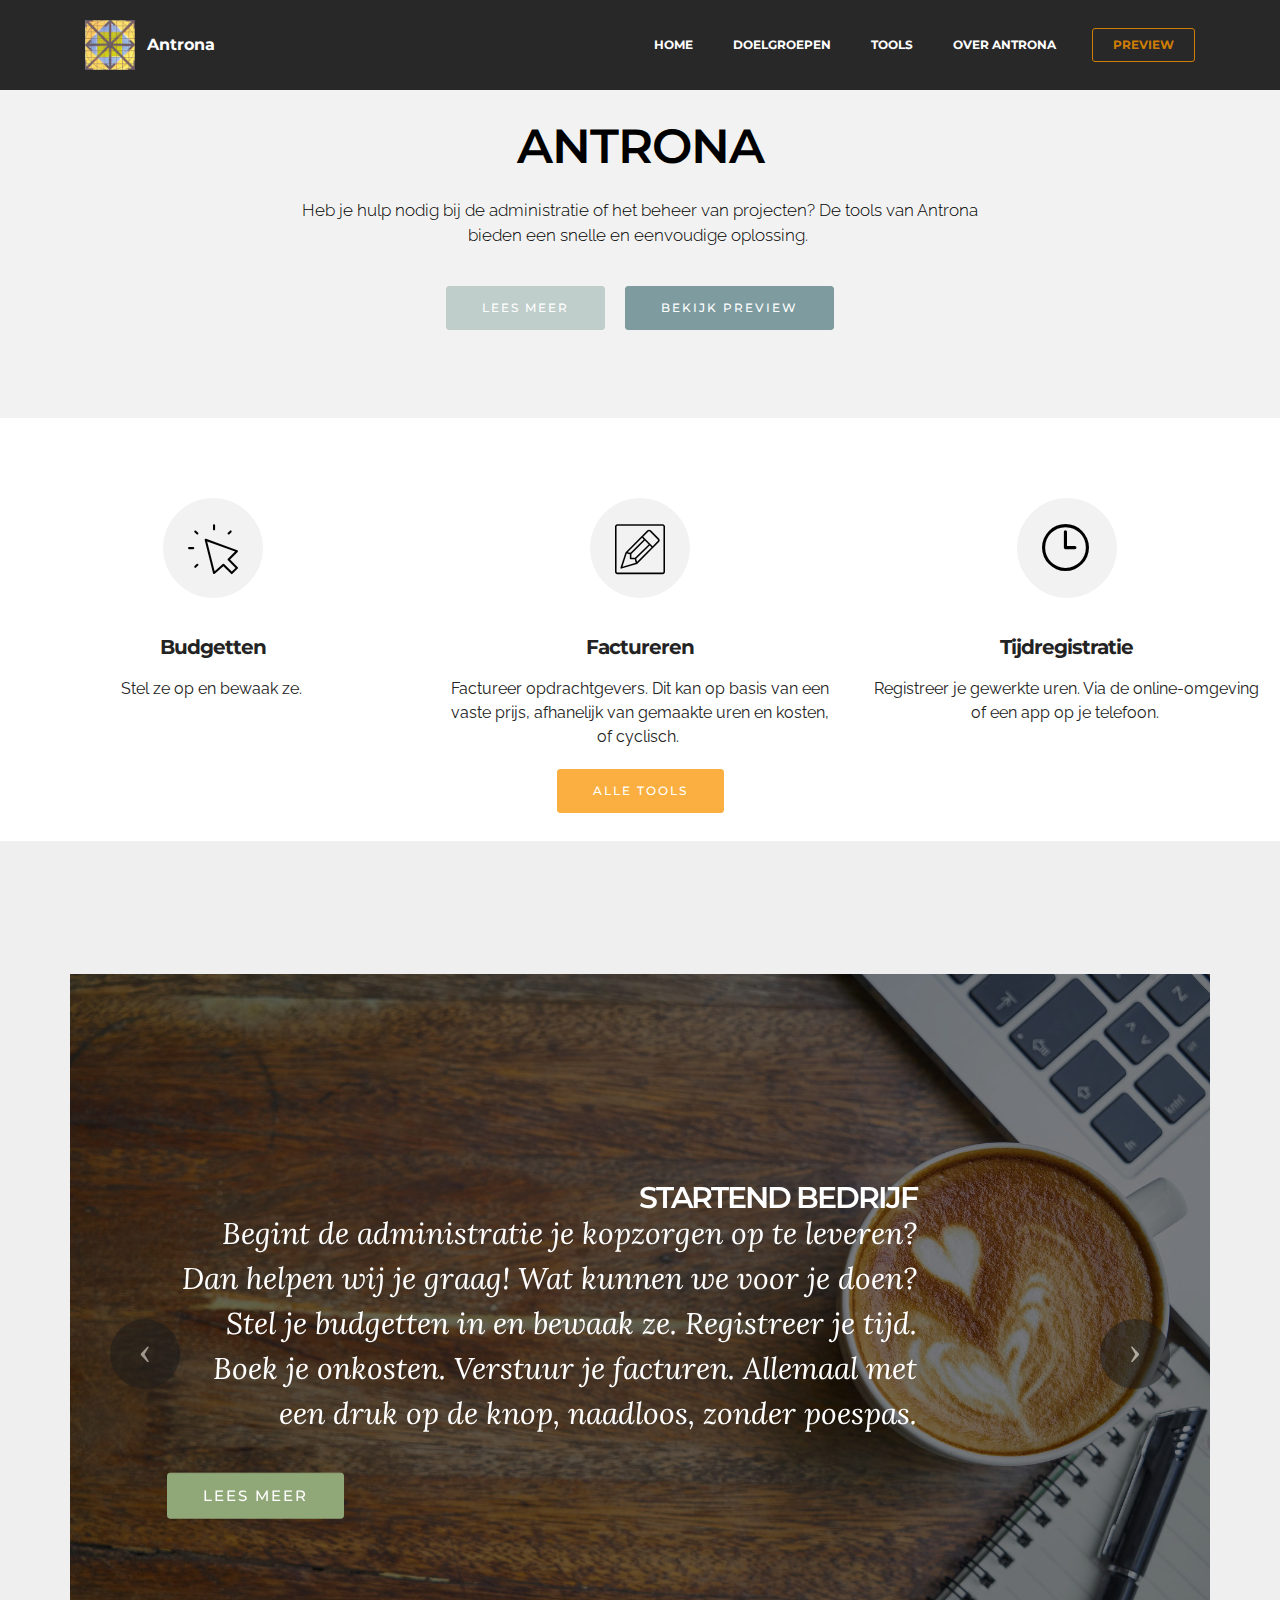
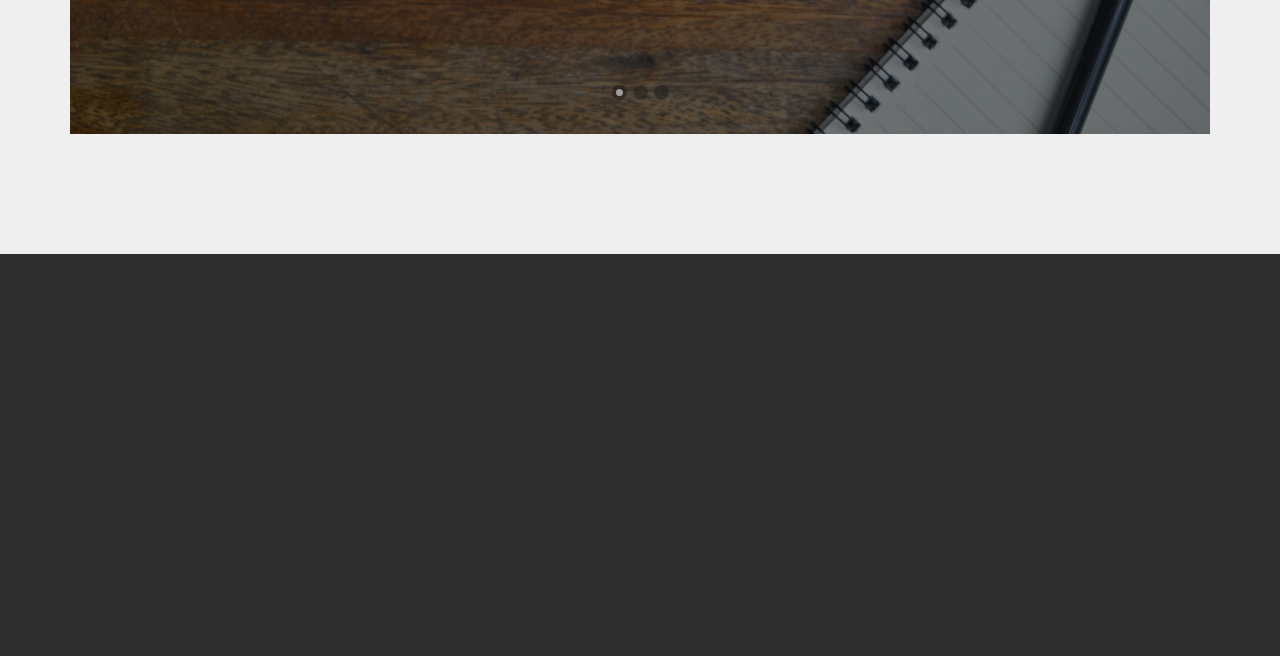
<file: Home.html>
<!DOCTYPE html>
<html  >
<head>
  <!-- Site made with Mobirise Website Builder v4.9.7, https://mobirise.com -->
  <meta charset="UTF-8">
  <meta http-equiv="X-UA-Compatible" content="IE=edge">
  <meta name="generator" content="Mobirise v4.9.7, mobirise.com">
  <meta name="viewport" content="width=device-width, initial-scale=1, minimum-scale=1">
  <link rel="shortcut icon" href="assets/images/logo-121x122.jpg" type="image/x-icon">
  <meta name="description" content="Homepage van de marketingwebsite van Antrona. ">
  
  <title>Home</title>
  <link rel="stylesheet" href="https://fonts.googleapis.com/css?family=Montserrat:400,700">
  <link rel="stylesheet" href="https://fonts.googleapis.com/css?family=Raleway:100,100i,200,200i,300,300i,400,400i,500,500i,600,600i,700,700i,800,800i,900,900i">
  <link rel="stylesheet" href="assets/et-line-font-plugin/style.css">
  <link rel="stylesheet" href="https://fonts.googleapis.com/css?family=Lora:400,700,400italic,700italic&subset=latin">
  <link rel="stylesheet" href="assets/web/assets/mobirise-icons/mobirise-icons.css">
  <link rel="stylesheet" href="assets/web/assets/mobirise-icons-bold/mobirise-icons-bold.css">
  <link rel="stylesheet" href="assets/tether/tether.min.css">
  <link rel="stylesheet" href="assets/bootstrap/css/bootstrap.min.css">
  <link rel="stylesheet" href="assets/animate.css/animate.min.css">
  <link rel="stylesheet" href="assets/dropdown/css/style.css">
  <link rel="stylesheet" href="assets/theme/css/style.css">
  <link rel="stylesheet" href="assets/mobirise/css/mbr-additional.css" type="text/css">
  
  
  
</head>
<body>
  <section id="ext_menu-0" data-rv-view="959">

    <nav class="navbar navbar-dropdown navbar-fixed-top">
        <div class="container">

            <div class="mbr-table">
                <div class="mbr-table-cell">

                    <div class="navbar-brand">
                        <a href="https://mobirise.com" class="navbar-logo"><img src="assets/images/logo-121x122.jpg" alt="Mobirise"></a>
                        <a class="navbar-caption" href="https://mobirise.com">Antrona</a>
                    </div>

                </div>
                <div class="mbr-table-cell">

                    <button class="navbar-toggler pull-xs-right hidden-md-up" type="button" data-toggle="collapse" data-target="#exCollapsingNavbar">
                        <div class="hamburger-icon"></div>
                    </button>

                    <ul class="nav-dropdown collapse pull-xs-right nav navbar-nav navbar-toggleable-sm" id="exCollapsingNavbar"><li class="nav-item"><a class="nav-link link" href="Home.html#msg-box3-5">HOME</a></li><li class="nav-item dropdown"><a class="nav-link link" href="Doelgroepen.html#content7-1q" aria-expanded="false">DOELGROEPEN</a></li><li class="nav-item"><a class="nav-link link" href="page3.html#header3-14">TOOLS</a></li><li class="nav-item dropdown"><a class="nav-link link" href="Over-Antrona.html#header3-j" aria-expanded="false">OVER ANTRONA</a></li><li class="nav-item nav-btn"><a class="nav-link btn btn-primary-outline btn-primary" href="preview.html#msg-box4-1d">PREVIEW</a></li></ul>
                    <button hidden="" class="navbar-toggler navbar-close" type="button" data-toggle="collapse" data-target="#exCollapsingNavbar">
                        <div class="close-icon"></div>
                    </button>

                </div>
            </div>

        </div>
    </nav>

</section>

<section class="engine"><a href="https://mobirise.info/u">bootstrap html templates</a></section><section class="mbr-section article mbr-after-navbar" id="msg-box3-5" data-rv-view="961" style="background-color: rgb(242, 242, 242); padding-top: 120px; padding-bottom: 80px;">

    
    <div class="container">
        <div class="row">
            <div class="col-md-8 col-md-offset-2 text-xs-center">
                <h3 class="mbr-section-title display-2">ANTRONA</h3>
                <div class="lead"><p>Heb je hulp nodig bij de administratie of het beheer van projecten? De tools van Antrona bieden een snelle en eenvoudige oplossing.&nbsp;</p></div>
                <div><a class="btn btn-secondary" href="lees-meer.html#buttons1-o">LEES MEER</a> <a class="btn btn-info" href="preview.html#msg-box4-1d">BEKIJK PREVIEW</a></div>
            </div>
        </div>
    </div>

</section>

<section class="mbr-cards mbr-section mbr-section-nopadding" id="features4-a" data-rv-view="964" style="background-color: rgb(255, 255, 255);">

    

    <div class="mbr-cards-row row">
        <div class="mbr-cards-col col-xs-12 col-lg-4" style="padding-top: 80px; padding-bottom: 0px;">
            <div class="container">
                <div class="card cart-block">
                    <div class="card-img iconbox"><a href="https://mobirise.com" class="mbri-cursor-click mbr-iconfont mbr-iconfont-features4" style="color: rgb(0, 0, 0);"></a></div>
                    <div class="card-block">
                        <h4 class="card-title">Budgetten</h4>
                        
                        <p class="card-text">Stel ze op en bewaak ze.&nbsp;</p>
                        
                    </div>
                </div>
            </div>
        </div>
        <div class="mbr-cards-col col-xs-12 col-lg-4" style="padding-top: 80px; padding-bottom: 0px;">
            <div class="container">
                <div class="card cart-block">
                    <div class="card-img iconbox"><a href="https://mobirise.com" class="etl-icon icon-edit mbr-iconfont mbr-iconfont-features4" style="color: rgb(0, 0, 0);"></a></div>
                    <div class="card-block">
                        <h4 class="card-title">Factureren</h4>
                        
                        <p class="card-text">Factureer opdrachtgevers. Dit kan op basis van een vaste prijs, afhanelijk van gemaakte uren en kosten, of cyclisch.&nbsp;</p>
                        
                    </div>
                </div>
          </div>
        </div>
        <div class="mbr-cards-col col-xs-12 col-lg-4" style="padding-top: 80px; padding-bottom: 0px;">
            <div class="container">
                <div class="card cart-block">
                    <div class="card-img iconbox"><a href="https://mobirise.com" class="mbrib-clock mbr-iconfont mbr-iconfont-features4" style="color: rgb(0, 0, 0);"></a></div>
                    <div class="card-block">
                        <h4 class="card-title">Tijdregistratie</h4>
                        
                        <p class="card-text">Registreer je gewerkte uren. Via de online-omgeving of een app op je telefoon.&nbsp;</p>
                        
                    </div>
                </div>
            </div>
        </div>
        
        
        
    </div>
</section>

<section class="mbr-section mbr-section__container" id="buttons1-1e" data-rv-view="967" style="background-color: rgb(255, 255, 255); padding-top: 20px; padding-bottom: 20px;">

    <div class="container">
        <div class="row">
            <div class="col-xs-12">
                <div class="text-xs-center"><a class="btn btn-primary" href="page3.html#header3-14">ALLE TOOLS</a> </div>
            </div>
        </div>
    </div>

</section>

<section class="mbr-section mbr-section__container article" id="header3-1f" data-rv-view="969" style="background-color: rgb(239, 239, 239); padding-top: 20px; padding-bottom: 20px;">
    <div class="container">
        <div class="row">
            <div class="col-xs-12">
                <h3 class="mbr-section-title display-2">Voor wie is Antrona geschikt?&nbsp;</h3>
                
            </div>
        </div>
    </div>
</section>

<section class="mbr-slider mbr-section mbr-section__container carousel slide mbr-section-nopadding" data-ride="carousel" data-keyboard="false" data-wrap="true" data-pause="false" data-interval="5000" id="slider3-2" data-rv-view="971" style="background-color: rgb(239, 239, 239);">
    <div class=" container boxed-slider" style="padding-top: 40px; padding-bottom: 120px;">
        <div>
            <div>
                <ol class="carousel-indicators">
                    <li data-app-prevent-settings="" data-target="#slider3-2" data-slide-to="0" class="active"></li><li data-app-prevent-settings="" data-target="#slider3-2" class="" data-slide-to="1"></li><li data-app-prevent-settings="" data-target="#slider3-2" data-slide-to="2"></li>
                </ol>
                <div class="carousel-inner" role="listbox">
                    <div class="mbr-section mbr-section-hero carousel-item dark center active" data-bg-video-slide="false">
                        <div class="mbr-table-cell">
                            <div class="mbr-overlay"></div>
                            <div class="container-slide">
                                <img src="assets/images/coffe-laptop-table-1920x1280.jpg">
                                <div class="row">
                                    <div class="col-md-8 col-md-offset-1">
                                        <h2 class="mbr-section-title display-1"><p>STARTEND BEDRIJF</p></h2>
                                        <p class="mbr-section-lead lead">Begint de administratie je kopzorgen op te leveren? Dan helpen wij je graag! Wat kunnen we voor je doen? Stel je budgetten in en bewaak ze. Registreer je tijd. Boek je onkosten. Verstuur je facturen. Allemaal met een druk op de knop, naadloos, zonder poespas.</p>

                                        <div class="mbr-section-btn"><a class="btn btn-lg btn-success" href="Doelgroepen.html#content7-1q">LEES MEER</a>  </div>
                                    </div>
                                </div>
                            </div>
                        </div>
                    </div><div class="mbr-section mbr-section-hero carousel-item dark center" data-bg-video-slide="false">
                        <div class="mbr-table-cell">
                            <div class="mbr-overlay"></div>
                            <div class="container-slide">
                                <img src="assets/images/1920-businessman-collaborate-collaboration-872957-1920x1280.jpg">
                                <div class="row">
                                    <div class="col-md-8 col-md-offset-1">
                                        <h2 class="mbr-section-title display-1">KLEIN BEDRIJF</h2>
                                        <p class="mbr-section-lead lead">Je bedrijf is gegroeid. Veel administratieve zaken zijn op orde. Maar sommige tools kunnen beter, of missen nog. Laat Antrona de gaten opvullen! Met gemakkelijk te maken offertes. Met portfolioplanning. Met automatische voeding van je financiële administratie. Met urenregistratie via een app op je telefoon.&nbsp;</p>

                                        <div class="mbr-section-btn"><a class="btn btn-lg btn-primary" href="Doelgroepen.html#content7-1q">LEES MEER</a> </div>
                                    </div>
                                </div>
                            </div>
                        </div>
                    </div><div class="mbr-section mbr-section-hero carousel-item dark center" data-bg-video-slide="false">
                        <div class="mbr-table-cell">
                            <div class="mbr-overlay"></div>
                            <div class="container-slide">
                                <img src="assets/images/bump-collaboration-colleagues-1920x1280.jpg">
                                <div class="row">
                                    <div class="col-md-8 col-md-offset-2 text-xs-center">
                                        <h2 class="mbr-section-title display-1"><p>TIJDELIJKE PROJECTORGANISATIE</p></h2>
                                        <p class="mbr-section-lead lead">Sta je voor de opgave om meerdere samenwerkende partijen snel van adequate tools te voorzien? Met data die naadloos van de ene naar de andere toepassing doorlusr? Kies dan voor Antrona en ga binnen no-time aan de slag. Budgettering en alerts, financiële verrekening en doorbelasting, en managementinformatie op maat.&nbsp;</p>

                                        <div class="mbr-section-btn"><a class="btn btn-lg btn-info" href="Doelgroepen.html#content7-1q">LEES MEER</a>  </div>
                                    </div>
                                </div>
                            </div>
                        </div>
                    </div>
                </div>

                <a data-app-prevent-settings="" class="left carousel-control" role="button" data-slide="prev" href="#slider3-2">
                    <span class="icon-prev" aria-hidden="true"></span>
                    <span class="sr-only">Previous</span>
                </a>
                <a data-app-prevent-settings="" class="right carousel-control" role="button" data-slide="next" href="#slider3-2">
                    <span class="icon-next" aria-hidden="true"></span>
                    <span class="sr-only">Next</span>
                </a>
            </div>
        </div>
    </div>
</section>

<section class="mbr-footer mbr-section mbr-section-md-padding" id="contacts3-9" data-rv-view="983" style="background-color: rgb(46, 46, 46); padding-top: 30px; padding-bottom: 30px;">


    <div class="row">
    
            <div class="mbr-company col-xs-12 col-md-6 col-lg-3">

                <div class="mbr-company card">
                    <div><img src="assets/images/logo-1-121x122.jpg" class="card-img-top" alt="Logo Antrona" title="Logo Antrona"></div>
                    <div class="card-block">
                        <p class="card-text">Footer with solid color background and a contact form, Easily add subscribe and contact forms without any server-side integration.</p>
                    </div>
                    <ul class="list-group list-group-flush">
                        <li class="list-group-item">
                            <span class="list-group-icon"><span class="etl-icon icon-facebook mbr-iconfont-company-contacts3" style="color: rgb(193, 193, 193);"></span></span>
                            <span class="list-group-text"><a href="https://www.facebook.com/AntronaNL/" target="_blank">AntronaNL</a></span>
                        </li>
                        <li class="list-group-item">
                            <span class="list-group-icon"><span class="etl-icon icon-linkedin mbr-iconfont-company-contacts3" style="color: rgb(204, 204, 204);"></span></span>
                            <span class="list-group-text"><a href="https://www.linkedin.com/company/19057996/admin/">AntronaNL</a></span>
                        </li>
                        <li class="list-group-item active">
                            <span class="list-group-icon"><span class="etl-icon icon-envelope mbr-iconfont-company-contacts3" style="color: rgb(46, 46, 46);"></span></span>
                            <span class="list-group-text"></span>
                        </li>
                    </ul>
                </div>

            </div>
            <div class="mbr-footer-content col-xs-12 col-md-6 col-lg-3">
                <h4>Volg ons&nbsp;</h4>
                <ul><p>Facebook</p><p>LinkedIn</p></ul>
            </div>
            <div class="mbr-footer-content col-xs-12 col-md-6 col-lg-3">
                <p><strong>Contact</strong><br>Heb je een vraag over Antrona? Laat je gegevens achter via het contactformulier en dan nemen wij zo snel mogelijk contact met je op.&nbsp;<br><br><br><br><br></p>
            </div>
            <div class="col-xs-12 col-md-6 col-lg-3" data-form-type="formoid">

                <div data-form-alert="true">
                    <div hidden="" data-form-alert-success="true">Thanks for filling out form!</div>
                </div>

                <form action="https://mobirise.com/" method="post" data-form-title="MESSAGE">

                    <input type="hidden" value="Lzf7iaUBsr+IS9UTHki+cOVCFr3ToNRJ8E+77QzZb3cm6Yak1XA2HTIkHIDPLZ3RBly3OAX1/wJNh/Gapjym5NdrCedQ/yh5hUpYiuOSqyXxqAkEPe0wkllAWdX3n9R9" data-form-email="true">

                    

                    <div class="form-group">
                        <label class="form-control-label" for="contacts3-9-email">Email<span class="form-asterisk">*</span></label>
                        <input type="email" class="form-control input-sm input-inverse" name="email" required="" data-form-field="Email" id="contacts3-9-email">
                    </div>

                    

                    <div class="form-group">
                        <label class="form-control-label" for="contacts3-9-message">Message</label>
                        <textarea class="form-control input-sm input-inverse" name="message" data-form-field="Message" rows="5" id="contacts3-9-message"></textarea>
                    </div>

                    <div><button type="submit" class="btn btn-sm btn-black">Verzend&nbsp;</button></div>

                </form>

            </div>
        </div>
</section>


  <script src="assets/web/assets/jquery/jquery.min.js"></script>
  <script src="assets/tether/tether.min.js"></script>
  <script src="assets/bootstrap/js/bootstrap.min.js"></script>
  <script src="assets/touch-swipe/jquery.touch-swipe.min.js"></script>
  <script src="assets/viewport-checker/jquery.viewportchecker.js"></script>
  <script src="assets/bootstrap-carousel-swipe/bootstrap-carousel-swipe.js"></script>
  <script src="assets/smooth-scroll/smooth-scroll.js"></script>
  <script src="assets/dropdown/js/script.min.js"></script>
  <script src="assets/theme/js/script.js"></script>
  <script src="assets/formoid/formoid.min.js"></script>
  
  
 <div id="scrollToTop" class="scrollToTop mbr-arrow-up"><a style="text-align: center;"><i class="mbr-arrow-up-icon mbr-arrow-up-icon-cm cm-icon cm-icon-smallarrow-up"></i></a></div>
    <input name="animation" type="hidden">
  </body>
</html>
</file>
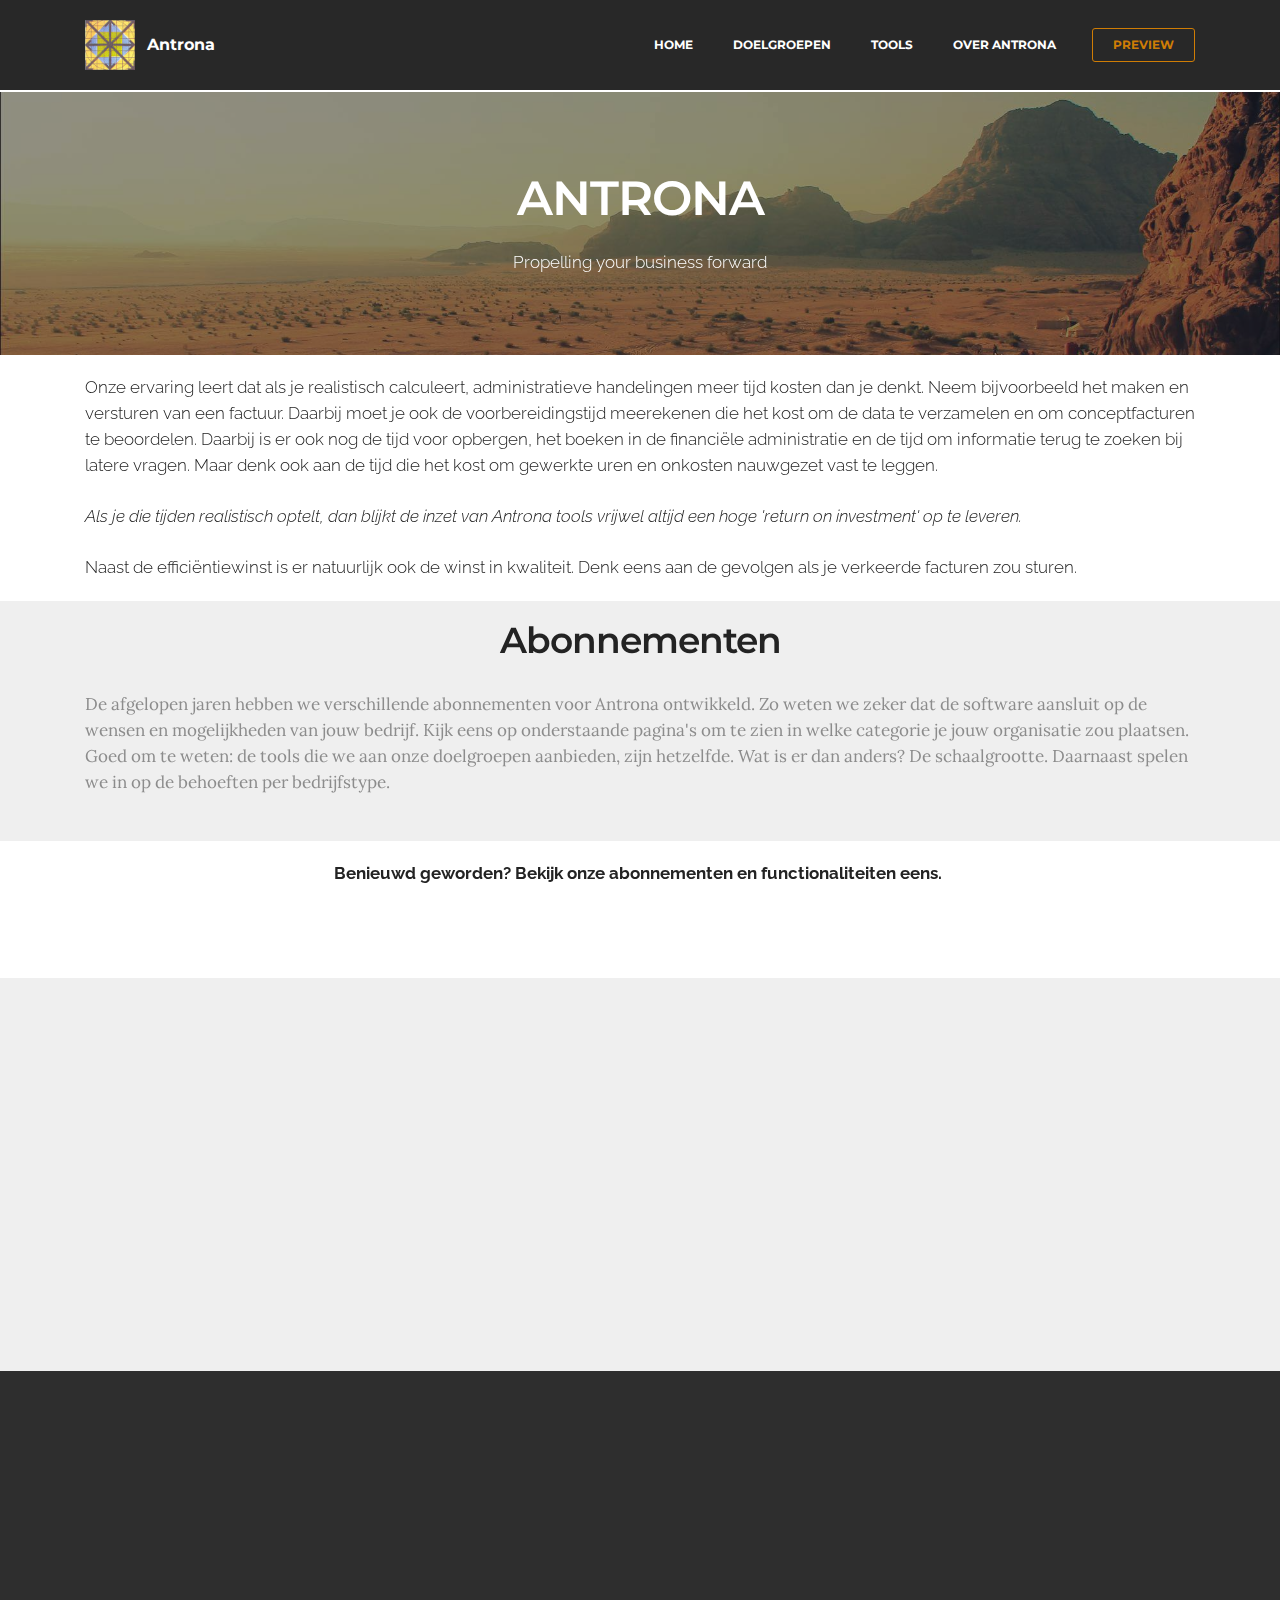
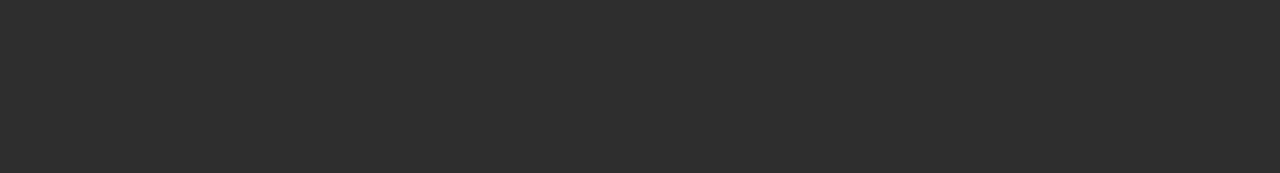
<file: lees-meer.html>
<!DOCTYPE html>
<html  >
<head>
  <!-- Site made with Mobirise Website Builder v4.9.7, https://mobirise.com -->
  <meta charset="UTF-8">
  <meta http-equiv="X-UA-Compatible" content="IE=edge">
  <meta name="generator" content="Mobirise v4.9.7, mobirise.com">
  <meta name="viewport" content="width=device-width, initial-scale=1, minimum-scale=1">
  <link rel="shortcut icon" href="assets/images/logo-121x122.jpg" type="image/x-icon">
  <meta name="description" content="Web Creator Description">
  
  <title>Lees meer</title>
  <link rel="stylesheet" href="https://fonts.googleapis.com/css?family=Montserrat:400,700">
  <link rel="stylesheet" href="https://fonts.googleapis.com/css?family=Raleway:100,100i,200,200i,300,300i,400,400i,500,500i,600,600i,700,700i,800,800i,900,900i">
  <link rel="stylesheet" href="assets/et-line-font-plugin/style.css">
  <link rel="stylesheet" href="https://fonts.googleapis.com/css?family=Lora:400,700,400italic,700italic&subset=latin">
  <link rel="stylesheet" href="assets/tether/tether.min.css">
  <link rel="stylesheet" href="assets/bootstrap/css/bootstrap.min.css">
  <link rel="stylesheet" href="assets/dropdown/css/style.css">
  <link rel="stylesheet" href="assets/animate.css/animate.min.css">
  <link rel="stylesheet" href="assets/theme/css/style.css">
  <link rel="stylesheet" href="assets/mobirise/css/mbr-additional.css" type="text/css">
  
  
  
</head>
<body>
  <section id="ext_menu-k" data-rv-view="915">

    <nav class="navbar navbar-dropdown navbar-fixed-top">
        <div class="container">

            <div class="mbr-table">
                <div class="mbr-table-cell">

                    <div class="navbar-brand">
                        <a href="https://mobirise.com" class="navbar-logo"><img src="assets/images/logo-121x122.jpg" alt="Mobirise"></a>
                        <a class="navbar-caption" href="https://mobirise.com">Antrona</a>
                    </div>

                </div>
                <div class="mbr-table-cell">

                    <button class="navbar-toggler pull-xs-right hidden-md-up" type="button" data-toggle="collapse" data-target="#exCollapsingNavbar">
                        <div class="hamburger-icon"></div>
                    </button>

                    <ul class="nav-dropdown collapse pull-xs-right nav navbar-nav navbar-toggleable-sm" id="exCollapsingNavbar"><li class="nav-item"><a class="nav-link link" href="Home.html#msg-box3-5">HOME</a></li><li class="nav-item dropdown"><a class="nav-link link" href="Doelgroepen.html#content7-1q" aria-expanded="false">DOELGROEPEN</a></li><li class="nav-item"><a class="nav-link link" href="page3.html#header3-14">TOOLS</a></li><li class="nav-item dropdown"><a class="nav-link link" href="Over-Antrona.html#header3-j" aria-expanded="false">OVER ANTRONA</a></li><li class="nav-item nav-btn"><a class="nav-link btn btn-primary-outline btn-primary" href="preview.html#msg-box4-1d">PREVIEW</a></li></ul>
                    <button hidden="" class="navbar-toggler navbar-close" type="button" data-toggle="collapse" data-target="#exCollapsingNavbar">
                        <div class="close-icon"></div>
                    </button>

                </div>
            </div>

        </div>
    </nav>

</section>

<section class="engine"><a href="https://mobirise.info/a">online site builder</a></section><section class="mbr-section mbr-section__container mbr-after-navbar" id="buttons1-o" data-rv-view="917" style="background-color: rgb(255, 255, 255); padding-top: 20px; padding-bottom: 20px;">

    <div class="container">
        <div class="row">
            <div class="col-xs-12">
                <div class="text-xs-center"><a class="btn btn-primary" href="https://mobirise.com/mobirise-free-win.zip">DOWNLOAD FOR WIN</a> <a class="btn btn-black btn-black-outline" href="https://mobirise.com/mobirise-free-mac.zip">DOWNLOAD FOR MAC</a></div>
            </div>
        </div>
    </div>

</section>

<section class="mbr-section article mbr-parallax-background" id="msg-box8-r" data-rv-view="919" style="background-image: url(assets/images/desert.jpg); padding-top: 80px; padding-bottom: 80px;">

    <div class="mbr-overlay" style="opacity: 0.5; background-color: rgb(34, 34, 34);">
    </div>
    <div class="container">
        <div class="row">
            <div class="col-md-8 col-md-offset-2 text-xs-center">
                <h3 class="mbr-section-title display-2"><p>ANTRONA</p></h3>
                <div class="lead"><p>Propelling your business forward</p></div>
                
            </div>
        </div>
    </div>

</section>

<section class="mbr-section article mbr-section__container" id="content1-q" data-rv-view="922" style="background-color: rgb(255, 255, 255); padding-top: 20px; padding-bottom: 20px;">

    <div class="container">
        <div class="row">
            <div class="col-xs-12 lead"><p>Onze ervaring leert dat als je realistisch calculeert, administratieve handelingen meer tijd kosten dan je denkt. Neem bijvoorbeeld het maken en versturen van een factuur. Daarbij moet je ook de voorbereidingstijd meerekenen die het kost om de data te verzamelen en om conceptfacturen te beoordelen. Daarbij is er ook nog de tijd voor opbergen, het boeken in de financiële administratie en de tijd om informatie terug te zoeken bij latere vragen. Maar denk ook aan de tijd die het kost om gewerkte uren en onkosten nauwgezet vast te leggen. </p><p><br></p><p><em>Als je die tijden realistisch optelt, dan blijkt de inzet van Antrona tools vrijwel altijd een hoge 'return on investment' op te leveren.
</em></p><p><br></p><p>Naast de efficiëntiewinst is er natuurlijk ook de winst in kwaliteit. Denk eens aan de gevolgen als je verkeerde facturen zou sturen.</p></div>
        </div>
    </div>

</section>

<section class="mbr-section mbr-section__container article" id="header3-m" data-rv-view="924" style="background-color: rgb(239, 239, 239); padding-top: 20px; padding-bottom: 20px;">
    <div class="container">
        <div class="row">
            <div class="col-xs-12">
                <h3 class="mbr-section-title display-2">Abonnementen</h3>
                <small class="mbr-section-subtitle"><span style="font-style: normal;"><br>De afgelopen jaren hebben we verschillende abonnementen voor Antrona ontwikkeld. Zo weten we zeker dat de software aansluit op de wensen en mogelijkheden van jouw bedrijf. Kijk eens op onderstaande pagina's om te zien in welke categorie je jouw organisatie zou plaatsen. Goed om te weten: de tools die we aan onze doelgroepen aanbieden, zijn hetzelfde. Wat is er dan anders? De schaalgrootte. Daarnaast spelen we in op de behoeften per bedrijfstype.&nbsp;<br></span><br></small>
            </div>
        </div>
    </div>
</section>

<section class="mbr-section article mbr-section__container" id="content1-u" data-rv-view="926" style="background-color: rgb(255, 255, 255); padding-top: 20px; padding-bottom: 0px;">

    <div class="container">
        <div class="row">
            <div class="col-xs-12 lead"><p><span style="font-size: 1.07rem;"><strong>Benieuwd geworden? Bekijk onze abonnementen en functionaliteiten eens.&nbsp;</strong></span><br></p></div>
        </div>
    </div>

</section>

<section class="mbr-section mbr-section__container" id="buttons1-t" data-rv-view="928" style="background-color: rgb(255, 255, 255); padding-top: 20px; padding-bottom: 20px;">

    <div class="container">
        <div class="row">
            <div class="col-xs-12">
                <div class="text-xs-center"><a class="btn btn-primary" href="Abonnement.html#content7-1k">ABONNEMENTEN</a> <a class="btn btn-black btn-black-outline" href="page3.html#header3-14">FUNCTIONALITEITEN</a></div>
            </div>
        </div>
    </div>

</section>

<section class="mbr-section mbr-section__container article" id="header3-w" data-rv-view="930" style="background-color: rgb(239, 239, 239); padding-top: 20px; padding-bottom: 0px;">
    <div class="container">
        <div class="row">
            <div class="col-xs-12">
                <h3 class="mbr-section-title display-2">Software as a Service</h3>
                <small class="mbr-section-subtitle"><span style="font-style: normal;">Wij bieden onze software online aan. Dit brengt een aantal voordelen met zich mee: &nbsp;</span><br></small>
            </div>
        </div>
    </div>
</section>

<section class="mbr-section article mbr-section__container" id="content2-v" data-rv-view="932" style="background-color: rgb(239, 239, 239); padding-top: 20px; padding-bottom: 20px;">

    <div class="container">
        <div class="row">
            <div class="col-xs-12 lead"><blockquote><p><span style="font-size: 1.07rem;">&gt; Antrona is altijd en overal bereikbaar via internet.</span><br></p><p><span style="font-size: 1.09rem;">&gt; Als klant heb je geen eigen licenties nodig. &nbsp;</span></p><p><span style="font-size: 1.09rem;">&gt; De data worden veilig opgeslagen via Microsoft Azure.&nbsp;</span></p><p><span style="font-size: 1.09rem;">&gt; Je hoeft de software niet op je eigen computer of servers te downloaden.&nbsp;</span></p><p><span style="font-size: 1.07rem;">&gt; Installatie van nieuwe versies is niet nodig. &nbsp;</span></p><p><span style="font-size: 1.09rem;">&gt; Er is geen beheer nodig of een IT-afdeling die zaken voor je regelt.&nbsp;</span></p></blockquote></div>
        </div>
    </div>

</section>

<section class="mbr-section article mbr-section__container" id="content1-x" data-rv-view="934" style="background-color: rgb(239, 239, 239); padding-top: 0px; padding-bottom: 20px;">

    <div class="container">
        <div class="row">
            <div class="col-xs-12 lead"><p>Ook goed om te weten: we bieden verschillende abonnementen aan die passen bij jouw bedrijf en jouw wensen. Bovendien betaal je alleen voor Antrona als je er daadwerkelijk gebruik van maakt,</p></div>
        </div>
    </div>

</section>

<section class="mbr-footer mbr-section mbr-section-md-padding" id="contacts3-l" data-rv-view="938" style="background-color: rgb(46, 46, 46); padding-top: 30px; padding-bottom: 30px;">


    <div class="row">
    
            <div class="mbr-company col-xs-12 col-md-6 col-lg-3">

                <div class="mbr-company card">
                    <div><img src="assets/images/logo-1-121x122.jpg" class="card-img-top" alt="Logo Antrona" title="Logo Antrona"></div>
                    <div class="card-block">
                        <p class="card-text">Footer with solid color background and a contact form, Easily add subscribe and contact forms without any server-side integration.</p>
                    </div>
                    <ul class="list-group list-group-flush">
                        <li class="list-group-item">
                            <span class="list-group-icon"><span class="etl-icon icon-facebook mbr-iconfont-company-contacts3" style="color: rgb(193, 193, 193);"></span></span>
                            <span class="list-group-text"><a href="https://www.facebook.com/AntronaNL/" target="_blank">AntronaNL</a></span>
                        </li>
                        <li class="list-group-item">
                            <span class="list-group-icon"><span class="etl-icon icon-linkedin mbr-iconfont-company-contacts3" style="color: rgb(204, 204, 204);"></span></span>
                            <span class="list-group-text"><a href="https://www.linkedin.com/company/19057996/admin/">AntronaNL</a></span>
                        </li>
                        <li class="list-group-item active">
                            <span class="list-group-icon"><span class="etl-icon icon-envelope mbr-iconfont-company-contacts3" style="color: rgb(46, 46, 46);"></span></span>
                            <span class="list-group-text"></span>
                        </li>
                    </ul>
                </div>

            </div>
            <div class="mbr-footer-content col-xs-12 col-md-6 col-lg-3">
                <h4>Volg ons&nbsp;</h4>
                <ul><p>Facebook</p><p>LinkedIn</p></ul>
            </div>
            <div class="mbr-footer-content col-xs-12 col-md-6 col-lg-3">
                <p><strong>Contact</strong><br>Heb je een vraag over Antrona? Laat je gegevens achter via het contactformulier en dan nemen wij zo snel mogelijk contact met je op.&nbsp;<br><br><br><br><br></p>
            </div>
            <div class="col-xs-12 col-md-6 col-lg-3" data-form-type="formoid">

                <div data-form-alert="true">
                    <div hidden="" data-form-alert-success="true">Thanks for filling out form!</div>
                </div>

                <form action="https://mobirise.com/" method="post" data-form-title="MESSAGE">

                    <input type="hidden" value="OgETkau3Lir7f/Mbgpl+XG4xmawQ/3DVn9K87dkU3Qz5PGHID+MjVRyYss4Jq4l+FxzJ8YovhfflYhAKcDLSkSdabrnZu3d9A3yGRBe5GrbRgTbbMVEMAQaoWV3YFJPc" data-form-email="true">

                    

                    <div class="form-group">
                        <label class="form-control-label" for="contacts3-l-email">Email<span class="form-asterisk">*</span></label>
                        <input type="email" class="form-control input-sm input-inverse" name="email" required="" data-form-field="Email" id="contacts3-l-email">
                    </div>

                    

                    <div class="form-group">
                        <label class="form-control-label" for="contacts3-l-message">Message</label>
                        <textarea class="form-control input-sm input-inverse" name="message" data-form-field="Message" rows="5" id="contacts3-l-message"></textarea>
                    </div>

                    <div><button type="submit" class="btn btn-sm btn-black">Verzend&nbsp;</button></div>

                </form>

            </div>
        </div>
</section>


  <script src="assets/web/assets/jquery/jquery.min.js"></script>
  <script src="assets/tether/tether.min.js"></script>
  <script src="assets/bootstrap/js/bootstrap.min.js"></script>
  <script src="assets/smooth-scroll/smooth-scroll.js"></script>
  <script src="assets/dropdown/js/script.min.js"></script>
  <script src="assets/touch-swipe/jquery.touch-swipe.min.js"></script>
  <script src="assets/viewport-checker/jquery.viewportchecker.js"></script>
  <script src="assets/jarallax/jarallax.js"></script>
  <script src="assets/theme/js/script.js"></script>
  <script src="assets/formoid/formoid.min.js"></script>
  
  
 <div id="scrollToTop" class="scrollToTop mbr-arrow-up"><a style="text-align: center;"><i class="mbr-arrow-up-icon mbr-arrow-up-icon-cm cm-icon cm-icon-smallarrow-up"></i></a></div>
    <input name="animation" type="hidden">
  </body>
</html>
</file>
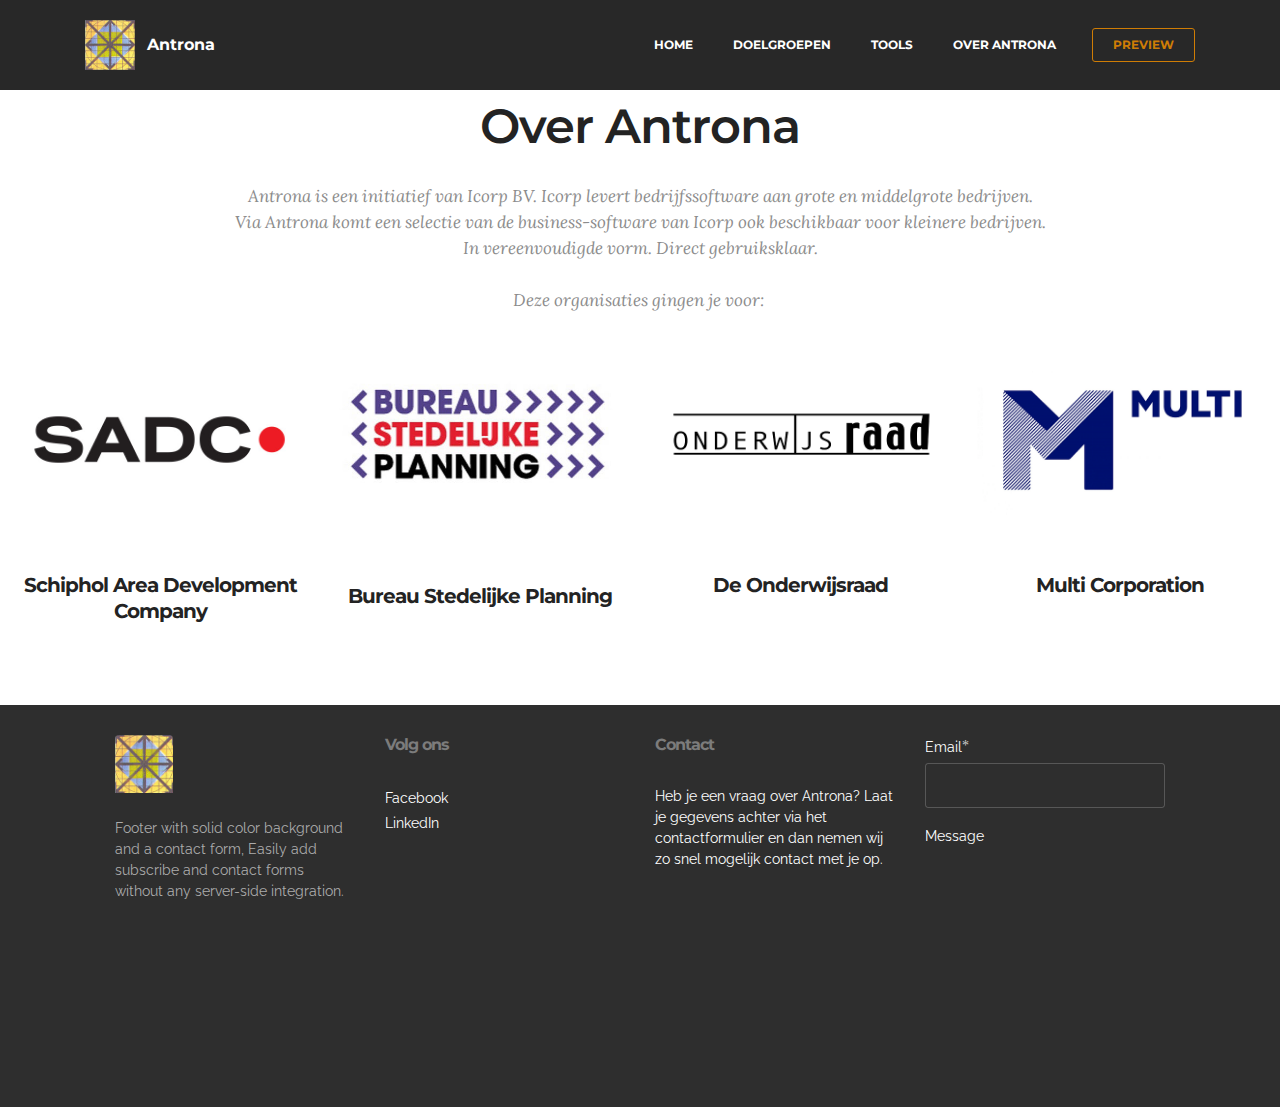
<file: Over-Antrona.html>
<!DOCTYPE html>
<html  >
<head>
  <!-- Site made with Mobirise Website Builder v4.9.7, https://mobirise.com -->
  <meta charset="UTF-8">
  <meta http-equiv="X-UA-Compatible" content="IE=edge">
  <meta name="generator" content="Mobirise v4.9.7, mobirise.com">
  <meta name="viewport" content="width=device-width, initial-scale=1, minimum-scale=1">
  <link rel="shortcut icon" href="assets/images/logo-121x122.jpg" type="image/x-icon">
  <meta name="description" content="Informatie over de achtergrond en de klanten van Antrona. ">
  
  <title>Over Antrona</title>
  <link rel="stylesheet" href="https://fonts.googleapis.com/css?family=Montserrat:400,700">
  <link rel="stylesheet" href="https://fonts.googleapis.com/css?family=Raleway:100,100i,200,200i,300,300i,400,400i,500,500i,600,600i,700,700i,800,800i,900,900i">
  <link rel="stylesheet" href="assets/et-line-font-plugin/style.css">
  <link rel="stylesheet" href="https://fonts.googleapis.com/css?family=Lora:400,700,400italic,700italic&subset=latin">
  <link rel="stylesheet" href="assets/tether/tether.min.css">
  <link rel="stylesheet" href="assets/bootstrap/css/bootstrap.min.css">
  <link rel="stylesheet" href="assets/dropdown/css/style.css">
  <link rel="stylesheet" href="assets/animate.css/animate.min.css">
  <link rel="stylesheet" href="assets/theme/css/style.css">
  <link rel="stylesheet" href="assets/mobirise/css/mbr-additional.css" type="text/css">
  
  
  
</head>
<body>
  <section id="ext_menu-d" data-rv-view="99">

    <nav class="navbar navbar-dropdown navbar-fixed-top">
        <div class="container">

            <div class="mbr-table">
                <div class="mbr-table-cell">

                    <div class="navbar-brand">
                        <a href="https://mobirise.com" class="navbar-logo"><img src="assets/images/logo-121x122.jpg" alt="Mobirise"></a>
                        <a class="navbar-caption" href="https://mobirise.com">Antrona</a>
                    </div>

                </div>
                <div class="mbr-table-cell">

                    <button class="navbar-toggler pull-xs-right hidden-md-up" type="button" data-toggle="collapse" data-target="#exCollapsingNavbar">
                        <div class="hamburger-icon"></div>
                    </button>

                    <ul class="nav-dropdown collapse pull-xs-right nav navbar-nav navbar-toggleable-sm" id="exCollapsingNavbar"><li class="nav-item"><a class="nav-link link" href="Home.html#msg-box3-5">HOME</a></li><li class="nav-item dropdown"><a class="nav-link link" href="Doelgroepen.html#content7-1q" aria-expanded="false">DOELGROEPEN</a></li><li class="nav-item"><a class="nav-link link" href="page3.html#header3-14">TOOLS</a></li><li class="nav-item dropdown"><a class="nav-link link" href="Over-Antrona.html#header3-j" aria-expanded="false">OVER ANTRONA</a></li><li class="nav-item nav-btn"><a class="nav-link btn btn-primary-outline btn-primary" href="preview.html#msg-box4-1d">PREVIEW</a></li></ul>
                    <button hidden="" class="navbar-toggler navbar-close" type="button" data-toggle="collapse" data-target="#exCollapsingNavbar">
                        <div class="close-icon"></div>
                    </button>

                </div>
            </div>

        </div>
    </nav>

</section>

<section class="engine"><a href="https://mobirise.info/k">develop own website</a></section><section class="mbr-section mbr-section__container article mbr-after-navbar" id="header3-j" data-rv-view="101" style="background-color: rgb(255, 255, 255); padding-top: 100px; padding-bottom: 20px;">
    <div class="container">
        <div class="row">
            <div class="col-xs-12">
                <h3 class="mbr-section-title display-2">Over Antrona</h3>
                <small class="mbr-section-subtitle"><br>Antrona is een initiatief van Icorp BV. Icorp levert bedrijfssoftware aan grote en middelgrote bedrijven.<br>Via Antrona komt een selectie van de business-software van Icorp ook beschikbaar voor kleinere bedrijven. <br>In vereenvoudigde vorm. Direct gebruiksklaar.
<br>
<br>Deze organisaties gingen je voor:&nbsp;</small>
            </div>
        </div>
    </div>
</section>

<section class="mbr-cards mbr-section mbr-section-nopadding" id="features3-f" data-rv-view="103" style="background-color: rgb(255, 255, 255);">

    

    <div class="mbr-cards-row row">
        <div class="mbr-cards-col col-xs-12 col-lg-3" style="padding-top: 0px; padding-bottom: 80px;">
            <div class="container">
              <div class="card cart-block">
                  <div class="card-img"><img src="assets/images/schiphol-area-development-company-600x400.jpg" class="card-img-top"></div>
                  <div class="card-block">
                    <h4 class="card-title">Schiphol Area Development Company</h4>
                    
                    
                    
                    </div>
                </div>
            </div>
        </div>
        <div class="mbr-cards-col col-xs-12 col-lg-3" style="padding-top: 0px; padding-bottom: 80px;">
            <div class="container">
                <div class="card cart-block">
                    <div class="card-img"><img src="assets/images/bureau-stedelijke-planning3-542x400.jpg" class="card-img-top"></div>
                    <div class="card-block">
                        <h4 class="card-title">Bureau Stedelijke Planning</h4>
                        
                        
                        
                    </div>
                </div>
            </div>
        </div>
        <div class="mbr-cards-col col-xs-12 col-lg-3" style="padding-top: 0px; padding-bottom: 80px;">
            <div class="container">
                <div class="card cart-block">
                    <div class="card-img"><img src="assets/images/600-onderwijsraad-logo-png-transparent-600x400.png" class="card-img-top" alt="Logo Onderwijsraad" title="Logo van de onderwijsraad, een klant van Icorp"></div>
                    <div class="card-block">
                        <h4 class="card-title">De Onderwijsraad</h4>
                        
                        
                        
                    </div>
                </div>
            </div>
        </div>
        <div class="mbr-cards-col col-xs-12 col-lg-3" style="padding-top: 0px; padding-bottom: 80px;">
            <div class="container">
                <div class="card cart-block">
                    <div class="card-img"><img src="assets/images/logo-multicorporation-600x400.png" class="card-img-top" alt="Logo Multicorporation" title="Logo Multicorporation, een klant van Icorp]"></div>
                    <div class="card-block">
                        <h4 class="card-title">Multi Corporation</h4>
                        
                        
                        
                    </div>
                </div>
            </div>
        </div>
        
        
    </div>
</section>

<section class="mbr-footer mbr-section mbr-section-md-padding" id="contacts3-e" data-rv-view="106" style="background-color: rgb(46, 46, 46); padding-top: 30px; padding-bottom: 30px;">


    <div class="row">
    
            <div class="mbr-company col-xs-12 col-md-6 col-lg-3">

                <div class="mbr-company card">
                    <div><img src="assets/images/logo-1-121x122.jpg" class="card-img-top" alt="Logo Antrona" title="Logo Antrona"></div>
                    <div class="card-block">
                        <p class="card-text">Footer with solid color background and a contact form, Easily add subscribe and contact forms without any server-side integration.</p>
                    </div>
                    <ul class="list-group list-group-flush">
                        <li class="list-group-item">
                            <span class="list-group-icon"><span class="etl-icon icon-facebook mbr-iconfont-company-contacts3" style="color: rgb(193, 193, 193);"></span></span>
                            <span class="list-group-text"><a href="https://www.facebook.com/AntronaNL/" target="_blank">AntronaNL</a></span>
                        </li>
                        <li class="list-group-item">
                            <span class="list-group-icon"><span class="etl-icon icon-linkedin mbr-iconfont-company-contacts3" style="color: rgb(204, 204, 204);"></span></span>
                            <span class="list-group-text"><a href="https://www.linkedin.com/company/19057996/admin/">AntronaNL</a></span>
                        </li>
                        <li class="list-group-item active">
                            <span class="list-group-icon"><span class="etl-icon icon-envelope mbr-iconfont-company-contacts3" style="color: rgb(46, 46, 46);"></span></span>
                            <span class="list-group-text"></span>
                        </li>
                    </ul>
                </div>

            </div>
            <div class="mbr-footer-content col-xs-12 col-md-6 col-lg-3">
                <h4>Volg ons&nbsp;</h4>
                <ul><p>Facebook</p><p>LinkedIn</p></ul>
            </div>
            <div class="mbr-footer-content col-xs-12 col-md-6 col-lg-3">
                <p><strong>Contact</strong><br>Heb je een vraag over Antrona? Laat je gegevens achter via het contactformulier en dan nemen wij zo snel mogelijk contact met je op.&nbsp;<br><br><br><br><br></p>
            </div>
            <div class="col-xs-12 col-md-6 col-lg-3" data-form-type="formoid">

                <div data-form-alert="true">
                    <div hidden="" data-form-alert-success="true">Thanks for filling out form!</div>
                </div>

                <form action="https://mobirise.com/" method="post" data-form-title="MESSAGE">

                    <input type="hidden" value="CHX+SttH1aDuY+xVh/0GlDjYv4BPerirrcxlxcmTXzq+0EzScUY3MiPZ6/Zi634eMEjI6YwLHNoR3QmMXvCsb/Xqu+0/wgrHqBavUG3CIUoRo9c6edaoX052d6/JG1Yl" data-form-email="true">

                    

                    <div class="form-group">
                        <label class="form-control-label" for="contacts3-e-email">Email<span class="form-asterisk">*</span></label>
                        <input type="email" class="form-control input-sm input-inverse" name="email" required="" data-form-field="Email" id="contacts3-e-email">
                    </div>

                    

                    <div class="form-group">
                        <label class="form-control-label" for="contacts3-e-message">Message</label>
                        <textarea class="form-control input-sm input-inverse" name="message" data-form-field="Message" rows="5" id="contacts3-e-message"></textarea>
                    </div>

                    <div><button type="submit" class="btn btn-sm btn-black">Verzend&nbsp;</button></div>

                </form>

            </div>
        </div>
</section>


  <script src="assets/web/assets/jquery/jquery.min.js"></script>
  <script src="assets/tether/tether.min.js"></script>
  <script src="assets/bootstrap/js/bootstrap.min.js"></script>
  <script src="assets/smooth-scroll/smooth-scroll.js"></script>
  <script src="assets/dropdown/js/script.min.js"></script>
  <script src="assets/touch-swipe/jquery.touch-swipe.min.js"></script>
  <script src="assets/viewport-checker/jquery.viewportchecker.js"></script>
  <script src="assets/theme/js/script.js"></script>
  <script src="assets/formoid/formoid.min.js"></script>
  
  
 <div id="scrollToTop" class="scrollToTop mbr-arrow-up"><a style="text-align: center;"><i class="mbr-arrow-up-icon mbr-arrow-up-icon-cm cm-icon cm-icon-smallarrow-up"></i></a></div>
    <input name="animation" type="hidden">
  </body>
</html>
</file>
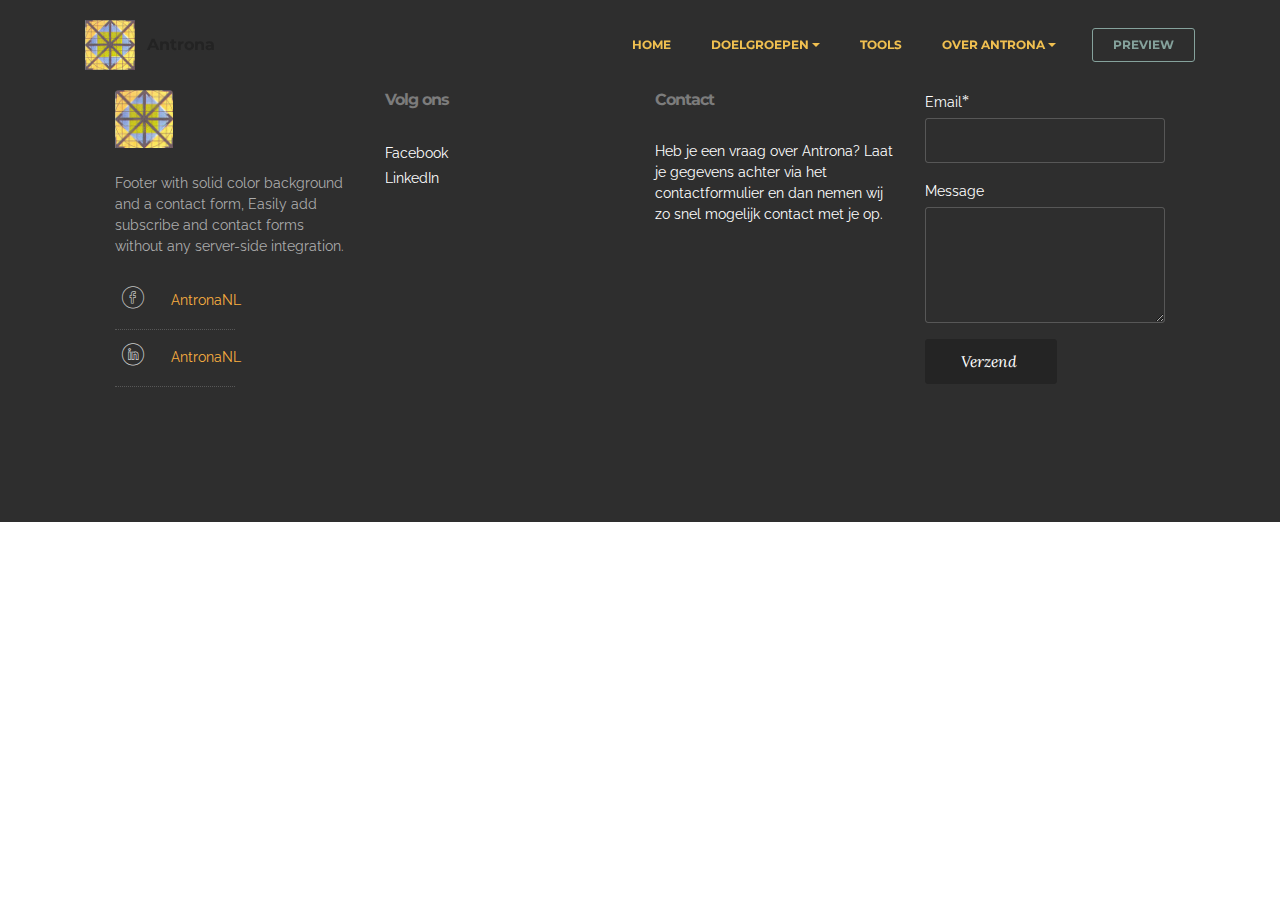
<file: page1.html>
<!DOCTYPE html>
<html  >
<head>
  <!-- Site made with Mobirise Website Builder v4.9.7, https://mobirise.com -->
  <meta charset="UTF-8">
  <meta http-equiv="X-UA-Compatible" content="IE=edge">
  <meta name="generator" content="Mobirise v4.9.7, mobirise.com">
  <meta name="viewport" content="width=device-width, initial-scale=1, minimum-scale=1">
  <link rel="shortcut icon" href="assets/images/logo-121x122.jpg" type="image/x-icon">
  <meta name="description" content="Web Page Maker Description">
  
  <title>Over Antrona</title>
  <link rel="stylesheet" href="https://fonts.googleapis.com/css?family=Montserrat:400,700">
  <link rel="stylesheet" href="https://fonts.googleapis.com/css?family=Raleway:100,100i,200,200i,300,300i,400,400i,500,500i,600,600i,700,700i,800,800i,900,900i">
  <link rel="stylesheet" href="assets/et-line-font-plugin/style.css">
  <link rel="stylesheet" href="https://fonts.googleapis.com/css?family=Lora:400,700,400italic,700italic&subset=latin">
  <link rel="stylesheet" href="assets/tether/tether.min.css">
  <link rel="stylesheet" href="assets/bootstrap/css/bootstrap.min.css">
  <link rel="stylesheet" href="assets/dropdown/css/style.css">
  <link rel="stylesheet" href="assets/animate.css/animate.min.css">
  <link rel="stylesheet" href="assets/theme/css/style.css">
  <link rel="stylesheet" href="assets/mobirise/css/mbr-additional.css" type="text/css">
  
  
  
</head>
<body>
  <section id="ext_menu-b" data-rv-view="162">

    <nav class="navbar navbar-dropdown navbar-fixed-top">
        <div class="container">

            <div class="mbr-table">
                <div class="mbr-table-cell">

                    <div class="navbar-brand">
                        <a href="https://mobirise.com" class="navbar-logo"><img src="assets/images/logo-121x122.jpg" alt="Mobirise"></a>
                        <a class="navbar-caption" href="https://mobirise.com">Antrona</a>
                    </div>

                </div>
                <div class="mbr-table-cell">

                    <button class="navbar-toggler pull-xs-right hidden-md-up" type="button" data-toggle="collapse" data-target="#exCollapsingNavbar">
                        <div class="hamburger-icon"></div>
                    </button>

                    <ul class="nav-dropdown collapse pull-xs-right nav navbar-nav navbar-toggleable-sm" id="exCollapsingNavbar"><li class="nav-item"><a class="nav-link link" href="https://mobirise.com/">HOME</a></li><li class="nav-item dropdown"><a class="nav-link link dropdown-toggle" href="https://mobirise.com/" data-toggle="dropdown-submenu" aria-expanded="false">DOELGROEPEN</a><div class="dropdown-menu"><a class="dropdown-item" href="https://mobirise.com/">New Item</a></div></li><li class="nav-item"><a class="nav-link link" href="https://mobirise.com/">TOOLS</a></li><li class="nav-item dropdown open"><a class="nav-link link dropdown-toggle" href="https://mobirise.com/" data-toggle="dropdown-submenu" aria-expanded="true">OVER ANTRONA</a><div class="dropdown-menu"><a class="dropdown-item" href="page2.html">Klanten<br></a></div></li><li class="nav-item nav-btn"><a class="nav-link btn btn-secondary-outline btn-secondary" href="https://mobirise.com/">PREVIEW</a></li></ul>
                    <button hidden="" class="navbar-toggler navbar-close" type="button" data-toggle="collapse" data-target="#exCollapsingNavbar">
                        <div class="close-icon"></div>
                    </button>

                </div>
            </div>

        </div>
    </nav>

</section>

<section class="engine"><a href="https://mobirise.info/r">bootstrap templates</a></section><section class="mbr-footer mbr-section mbr-section-md-padding mbr-after-navbar" id="contacts3-c" data-rv-view="163" style="background-color: rgb(46, 46, 46); padding-top: 90px; padding-bottom: 90px;">


    <div class="row">
    
            <div class="mbr-company col-xs-12 col-md-6 col-lg-3">

                <div class="mbr-company card">
                    <div><img src="assets/images/logo-1-121x122.jpg" class="card-img-top" alt="Logo Antrona" title="Logo Antrona"></div>
                    <div class="card-block">
                        <p class="card-text">Footer with solid color background and a contact form, Easily add subscribe and contact forms without any server-side integration.</p>
                    </div>
                    <ul class="list-group list-group-flush">
                        <li class="list-group-item">
                            <span class="list-group-icon"><span class="etl-icon icon-facebook mbr-iconfont-company-contacts3" style="color: rgb(193, 193, 193);"></span></span>
                            <span class="list-group-text"><a href="https://www.facebook.com/AntronaNL/" target="_blank">AntronaNL</a></span>
                        </li>
                        <li class="list-group-item">
                            <span class="list-group-icon"><span class="etl-icon icon-linkedin mbr-iconfont-company-contacts3" style="color: rgb(204, 204, 204);"></span></span>
                            <span class="list-group-text"><a href="https://www.linkedin.com/company/19057996/admin/">AntronaNL</a></span>
                        </li>
                        <li class="list-group-item active">
                            <span class="list-group-icon"><span class="etl-icon icon-envelope mbr-iconfont-company-contacts3" style="color: rgb(46, 46, 46);"></span></span>
                            <span class="list-group-text"></span>
                        </li>
                    </ul>
                </div>

            </div>
            <div class="mbr-footer-content col-xs-12 col-md-6 col-lg-3">
                <h4>Volg ons&nbsp;</h4>
                <ul><p>Facebook</p><p>LinkedIn</p></ul>
            </div>
            <div class="mbr-footer-content col-xs-12 col-md-6 col-lg-3">
                <p><strong>Contact</strong><br>Heb je een vraag over Antrona? Laat je gegevens achter via het contactformulier en dan nemen wij zo snel mogelijk contact met je op.&nbsp;<br><br><br><br><br></p>
            </div>
            <div class="col-xs-12 col-md-6 col-lg-3" data-form-type="formoid">

                <div data-form-alert="true">
                    <div hidden="" data-form-alert-success="true">Thanks for filling out form!</div>
                </div>

                <form action="https://mobirise.com/" method="post" data-form-title="MESSAGE">

                    <input type="hidden" value="NXZuyR3ogJZorJmRnWK+tSatJ+7Ys1Oun7fQaf4eE+oGsAeSoLzpRtn5oVVorqqyXhUy07dOO6x/GuU0OjMLWDv6pZvoGBNT6EW+0O6DnVMxFbZg2B4DqXVsIhtWRj60" data-form-email="true">

                    

                    <div class="form-group">
                        <label class="form-control-label" for="contacts3-c-email">Email<span class="form-asterisk">*</span></label>
                        <input type="email" class="form-control input-sm input-inverse" name="email" required="" data-form-field="Email" id="contacts3-c-email">
                    </div>

                    

                    <div class="form-group">
                        <label class="form-control-label" for="contacts3-c-message">Message</label>
                        <textarea class="form-control input-sm input-inverse" name="message" data-form-field="Message" rows="5" id="contacts3-c-message"></textarea>
                    </div>

                    <div><button type="submit" class="btn btn-sm btn-black">Verzend&nbsp;</button></div>

                </form>

            </div>
        </div>
</section>


  <script src="assets/web/assets/jquery/jquery.min.js"></script>
  <script src="assets/tether/tether.min.js"></script>
  <script src="assets/bootstrap/js/bootstrap.min.js"></script>
  <script src="assets/smooth-scroll/smooth-scroll.js"></script>
  <script src="assets/dropdown/js/script.min.js"></script>
  <script src="assets/touch-swipe/jquery.touch-swipe.min.js"></script>
  <script src="assets/viewport-checker/jquery.viewportchecker.js"></script>
  <script src="assets/theme/js/script.js"></script>
  <script src="assets/formoid/formoid.min.js"></script>
  
  
  <input name="animation" type="hidden">
  </body>
</html>
</file>
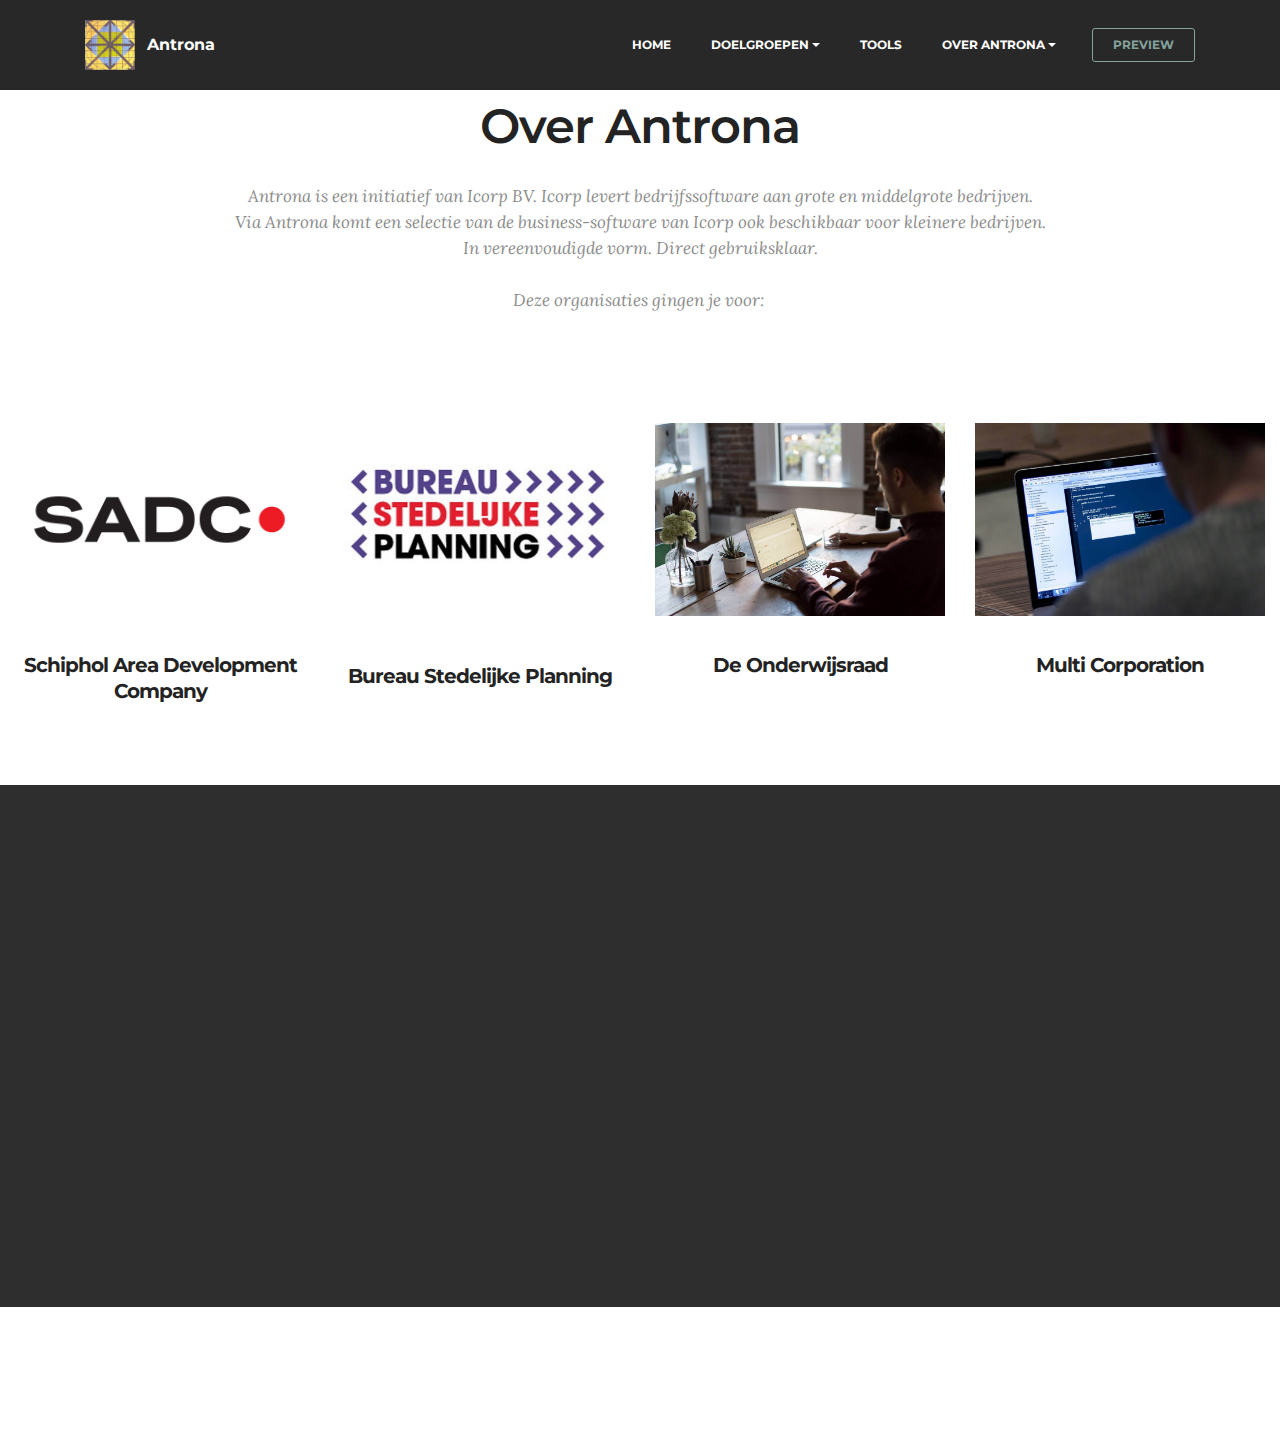
<file: page2.html>
<!DOCTYPE html>
<html  >
<head>
  <!-- Site made with Mobirise Website Builder v4.9.7, https://mobirise.com -->
  <meta charset="UTF-8">
  <meta http-equiv="X-UA-Compatible" content="IE=edge">
  <meta name="generator" content="Mobirise v4.9.7, mobirise.com">
  <meta name="viewport" content="width=device-width, initial-scale=1, minimum-scale=1">
  <link rel="shortcut icon" href="assets/images/logo-121x122.jpg" type="image/x-icon">
  <meta name="description" content="Site Builder Description">
  
  <title>Klanten</title>
  <link rel="stylesheet" href="https://fonts.googleapis.com/css?family=Montserrat:400,700">
  <link rel="stylesheet" href="https://fonts.googleapis.com/css?family=Raleway:100,100i,200,200i,300,300i,400,400i,500,500i,600,600i,700,700i,800,800i,900,900i">
  <link rel="stylesheet" href="assets/et-line-font-plugin/style.css">
  <link rel="stylesheet" href="https://fonts.googleapis.com/css?family=Lora:400,700,400italic,700italic&subset=latin">
  <link rel="stylesheet" href="assets/tether/tether.min.css">
  <link rel="stylesheet" href="assets/bootstrap/css/bootstrap.min.css">
  <link rel="stylesheet" href="assets/dropdown/css/style.css">
  <link rel="stylesheet" href="assets/animate.css/animate.min.css">
  <link rel="stylesheet" href="assets/theme/css/style.css">
  <link rel="stylesheet" href="assets/mobirise/css/mbr-additional.css" type="text/css">
  
  
  
</head>
<body>
  <section id="ext_menu-d" data-rv-view="164">

    <nav class="navbar navbar-dropdown navbar-fixed-top">
        <div class="container">

            <div class="mbr-table">
                <div class="mbr-table-cell">

                    <div class="navbar-brand">
                        <a href="https://mobirise.com" class="navbar-logo"><img src="assets/images/logo-121x122.jpg" alt="Mobirise"></a>
                        <a class="navbar-caption" href="https://mobirise.com">Antrona</a>
                    </div>

                </div>
                <div class="mbr-table-cell">

                    <button class="navbar-toggler pull-xs-right hidden-md-up" type="button" data-toggle="collapse" data-target="#exCollapsingNavbar">
                        <div class="hamburger-icon"></div>
                    </button>

                    <ul class="nav-dropdown collapse pull-xs-right nav navbar-nav navbar-toggleable-sm" id="exCollapsingNavbar"><li class="nav-item"><a class="nav-link link" href="https://mobirise.com/">HOME</a></li><li class="nav-item dropdown"><a class="nav-link link dropdown-toggle" href="https://mobirise.com/" data-toggle="dropdown-submenu" aria-expanded="false">DOELGROEPEN</a><div class="dropdown-menu"><a class="dropdown-item" href="https://mobirise.com/">New Item</a></div></li><li class="nav-item"><a class="nav-link link" href="https://mobirise.com/">TOOLS</a></li><li class="nav-item dropdown open"><a class="nav-link link dropdown-toggle" href="https://mobirise.com/" data-toggle="dropdown-submenu" aria-expanded="true">OVER ANTRONA</a><div class="dropdown-menu"><a class="dropdown-item" href="page2.html">Klanten<br></a></div></li><li class="nav-item nav-btn"><a class="nav-link btn btn-secondary-outline btn-secondary" href="https://mobirise.com/">PREVIEW</a></li></ul>
                    <button hidden="" class="navbar-toggler navbar-close" type="button" data-toggle="collapse" data-target="#exCollapsingNavbar">
                        <div class="close-icon"></div>
                    </button>

                </div>
            </div>

        </div>
    </nav>

</section>

<section class="engine"><a href="https://mobirise.info/r">bootstrap templates</a></section><section class="mbr-section mbr-section__container article mbr-after-navbar" id="header3-j" data-rv-view="182" style="background-color: rgb(255, 255, 255); padding-top: 100px; padding-bottom: 20px;">
    <div class="container">
        <div class="row">
            <div class="col-xs-12">
                <h3 class="mbr-section-title display-2">Over Antrona</h3>
                <small class="mbr-section-subtitle"><br>Antrona is een initiatief van Icorp BV. Icorp levert bedrijfssoftware aan grote en middelgrote bedrijven.<br>Via Antrona komt een selectie van de business-software van Icorp ook beschikbaar voor kleinere bedrijven. <br>In vereenvoudigde vorm. Direct gebruiksklaar.
<br>
<br>Deze organisaties gingen je voor:&nbsp;</small>
            </div>
        </div>
    </div>
</section>

<section class="mbr-cards mbr-section mbr-section-nopadding" id="features3-f" data-rv-view="172" style="background-color: rgb(255, 255, 255);">

    

    <div class="mbr-cards-row row">
        <div class="mbr-cards-col col-xs-12 col-lg-3" style="padding-top: 80px; padding-bottom: 80px;">
            <div class="container">
              <div class="card cart-block">
                  <div class="card-img"><img src="assets/images/schiphol-area-development-company-600x400.jpg" class="card-img-top"></div>
                  <div class="card-block">
                    <h4 class="card-title">Schiphol Area Development Company</h4>
                    
                    
                    
                    </div>
                </div>
            </div>
        </div>
        <div class="mbr-cards-col col-xs-12 col-lg-3" style="padding-top: 80px; padding-bottom: 80px;">
            <div class="container">
                <div class="card cart-block">
                    <div class="card-img"><img src="assets/images/bureau-stedelijke-planning3-542x400.jpg" class="card-img-top"></div>
                    <div class="card-block">
                        <h4 class="card-title">Bureau Stedelijke Planning</h4>
                        
                        
                        
                    </div>
                </div>
            </div>
        </div>
        <div class="mbr-cards-col col-xs-12 col-lg-3" style="padding-top: 80px; padding-bottom: 80px;">
            <div class="container">
                <div class="card cart-block">
                    <div class="card-img"><img src="assets/images/coworkers.jpg" class="card-img-top"></div>
                    <div class="card-block">
                        <h4 class="card-title">De Onderwijsraad</h4>
                        
                        
                        
                    </div>
                </div>
            </div>
        </div>
        <div class="mbr-cards-col col-xs-12 col-lg-3" style="padding-top: 80px; padding-bottom: 80px;">
            <div class="container">
                <div class="card cart-block">
                    <div class="card-img"><img src="assets/images/code-man.jpg" class="card-img-top"></div>
                    <div class="card-block">
                        <h4 class="card-title">Multi Corporation</h4>
                        
                        
                        
                    </div>
                </div>
            </div>
        </div>
        
        
    </div>
</section>

<section class="mbr-footer mbr-section mbr-section-md-padding" id="contacts3-e" data-rv-view="165" style="background-color: rgb(46, 46, 46); padding-top: 90px; padding-bottom: 90px;">


    <div class="row">
    
            <div class="mbr-company col-xs-12 col-md-6 col-lg-3">

                <div class="mbr-company card">
                    <div><img src="assets/images/logo-1-121x122.jpg" class="card-img-top" alt="Logo Antrona" title="Logo Antrona"></div>
                    <div class="card-block">
                        <p class="card-text">Footer with solid color background and a contact form, Easily add subscribe and contact forms without any server-side integration.</p>
                    </div>
                    <ul class="list-group list-group-flush">
                        <li class="list-group-item">
                            <span class="list-group-icon"><span class="etl-icon icon-facebook mbr-iconfont-company-contacts3" style="color: rgb(193, 193, 193);"></span></span>
                            <span class="list-group-text"><a href="https://www.facebook.com/AntronaNL/" target="_blank">AntronaNL</a></span>
                        </li>
                        <li class="list-group-item">
                            <span class="list-group-icon"><span class="etl-icon icon-linkedin mbr-iconfont-company-contacts3" style="color: rgb(204, 204, 204);"></span></span>
                            <span class="list-group-text"><a href="https://www.linkedin.com/company/19057996/admin/">AntronaNL</a></span>
                        </li>
                        <li class="list-group-item active">
                            <span class="list-group-icon"><span class="etl-icon icon-envelope mbr-iconfont-company-contacts3" style="color: rgb(46, 46, 46);"></span></span>
                            <span class="list-group-text"></span>
                        </li>
                    </ul>
                </div>

            </div>
            <div class="mbr-footer-content col-xs-12 col-md-6 col-lg-3">
                <h4>Volg ons&nbsp;</h4>
                <ul><p>Facebook</p><p>LinkedIn</p></ul>
            </div>
            <div class="mbr-footer-content col-xs-12 col-md-6 col-lg-3">
                <p><strong>Contact</strong><br>Heb je een vraag over Antrona? Laat je gegevens achter via het contactformulier en dan nemen wij zo snel mogelijk contact met je op.&nbsp;<br><br><br><br><br></p>
            </div>
            <div class="col-xs-12 col-md-6 col-lg-3" data-form-type="formoid">

                <div data-form-alert="true">
                    <div hidden="" data-form-alert-success="true">Thanks for filling out form!</div>
                </div>

                <form action="https://mobirise.com/" method="post" data-form-title="MESSAGE">

                    <input type="hidden" value="kqBqnOBfIFOAxJek+uhYdXrdLar/PgbZafm2CUp6h1LGLF1FWQch+1ZUPcaCamBkeH8RdzNbK/CZWiR5XSq6I+N+gdkJ8z2e5HHtpYvyOj9yy5VQY9c0+PgJSJB1Q8Gs" data-form-email="true">

                    

                    <div class="form-group">
                        <label class="form-control-label" for="contacts3-e-email">Email<span class="form-asterisk">*</span></label>
                        <input type="email" class="form-control input-sm input-inverse" name="email" required="" data-form-field="Email" id="contacts3-e-email">
                    </div>

                    

                    <div class="form-group">
                        <label class="form-control-label" for="contacts3-e-message">Message</label>
                        <textarea class="form-control input-sm input-inverse" name="message" data-form-field="Message" rows="5" id="contacts3-e-message"></textarea>
                    </div>

                    <div><button type="submit" class="btn btn-sm btn-black">Verzend&nbsp;</button></div>

                </form>

            </div>
        </div>
</section>

<section class="mbr-section article mbr-section__container" id="content1-i" data-rv-view="180" style="background-color: rgb(255, 255, 255); padding-top: 20px; padding-bottom: 20px;">

    <div class="container">
        <div class="row">
            <div class="col-xs-12 lead"><p>Make your own website in a few clicks! Mobirise helps you cut down development time by providing you with a flexible website editor with a drag and drop interface. MobiRise Website Builder creates responsive, retina and mobile friendly websites in a few clicks. Mobirise is one of the easiest website development tools <a href="http://google.com/">available</a> today. It also gives you the freedom to develop as many websites as you like given the fact that it is a desktop app.</p></div>
        </div>
    </div>

</section>


  <script src="assets/web/assets/jquery/jquery.min.js"></script>
  <script src="assets/tether/tether.min.js"></script>
  <script src="assets/bootstrap/js/bootstrap.min.js"></script>
  <script src="assets/smooth-scroll/smooth-scroll.js"></script>
  <script src="assets/dropdown/js/script.min.js"></script>
  <script src="assets/touch-swipe/jquery.touch-swipe.min.js"></script>
  <script src="assets/viewport-checker/jquery.viewportchecker.js"></script>
  <script src="assets/theme/js/script.js"></script>
  <script src="assets/formoid/formoid.min.js"></script>
  
  
  <input name="animation" type="hidden">
  </body>
</html>
</file>
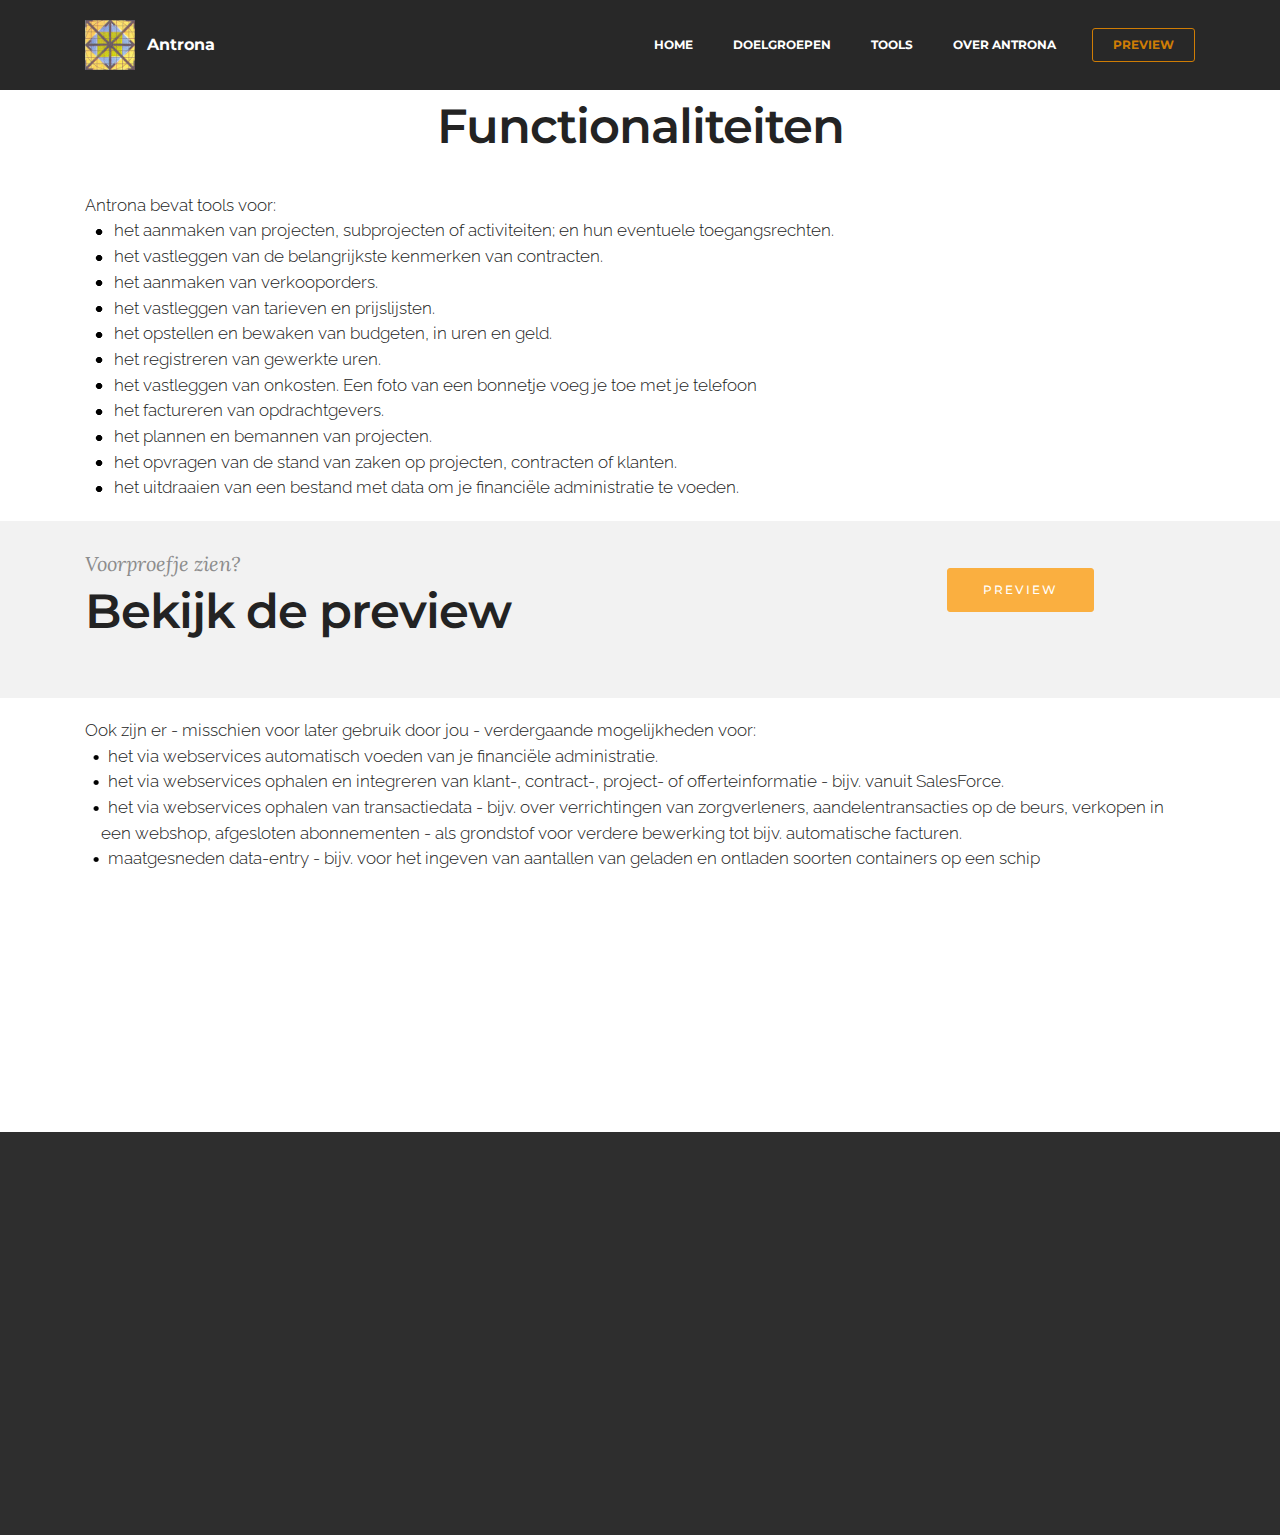
<file: page3.html>
<!DOCTYPE html>
<html  >
<head>
  <!-- Site made with Mobirise Website Builder v4.9.7, https://mobirise.com -->
  <meta charset="UTF-8">
  <meta http-equiv="X-UA-Compatible" content="IE=edge">
  <meta name="generator" content="Mobirise v4.9.7, mobirise.com">
  <meta name="viewport" content="width=device-width, initial-scale=1, minimum-scale=1">
  <link rel="shortcut icon" href="assets/images/logo-121x122.jpg" type="image/x-icon">
  <meta name="description" content="Web Site Maker Description">
  
  <title>Tools</title>
  <link rel="stylesheet" href="https://fonts.googleapis.com/css?family=Montserrat:400,700">
  <link rel="stylesheet" href="https://fonts.googleapis.com/css?family=Raleway:100,100i,200,200i,300,300i,400,400i,500,500i,600,600i,700,700i,800,800i,900,900i">
  <link rel="stylesheet" href="assets/et-line-font-plugin/style.css">
  <link rel="stylesheet" href="https://fonts.googleapis.com/css?family=Lora:400,700,400italic,700italic&subset=latin">
  <link rel="stylesheet" href="assets/tether/tether.min.css">
  <link rel="stylesheet" href="assets/bootstrap/css/bootstrap.min.css">
  <link rel="stylesheet" href="assets/dropdown/css/style.css">
  <link rel="stylesheet" href="assets/animate.css/animate.min.css">
  <link rel="stylesheet" href="assets/theme/css/style.css">
  <link rel="stylesheet" href="assets/mobirise/css/mbr-additional.css" type="text/css">
  
  
  
</head>
<body>
  <section id="ext_menu-10" data-rv-view="251">

    <nav class="navbar navbar-dropdown navbar-fixed-top">
        <div class="container">

            <div class="mbr-table">
                <div class="mbr-table-cell">

                    <div class="navbar-brand">
                        <a href="https://mobirise.com" class="navbar-logo"><img src="assets/images/logo-121x122.jpg" alt="Mobirise"></a>
                        <a class="navbar-caption" href="https://mobirise.com">Antrona</a>
                    </div>

                </div>
                <div class="mbr-table-cell">

                    <button class="navbar-toggler pull-xs-right hidden-md-up" type="button" data-toggle="collapse" data-target="#exCollapsingNavbar">
                        <div class="hamburger-icon"></div>
                    </button>

                    <ul class="nav-dropdown collapse pull-xs-right nav navbar-nav navbar-toggleable-sm" id="exCollapsingNavbar"><li class="nav-item"><a class="nav-link link" href="Home.html#msg-box3-5">HOME</a></li><li class="nav-item dropdown"><a class="nav-link link" href="Doelgroepen.html#content7-1q" aria-expanded="false">DOELGROEPEN</a></li><li class="nav-item"><a class="nav-link link" href="page3.html#header3-14">TOOLS</a></li><li class="nav-item dropdown"><a class="nav-link link" href="Over-Antrona.html#header3-j" aria-expanded="false">OVER ANTRONA</a></li><li class="nav-item nav-btn"><a class="nav-link btn btn-primary-outline btn-primary" href="preview.html#msg-box4-1d">PREVIEW</a></li></ul>
                    <button hidden="" class="navbar-toggler navbar-close" type="button" data-toggle="collapse" data-target="#exCollapsingNavbar">
                        <div class="close-icon"></div>
                    </button>

                </div>
            </div>

        </div>
    </nav>

</section>

<section class="engine"><a href="https://mobirise.info/q">responsive web templates</a></section><section class="mbr-section mbr-section__container article mbr-after-navbar" id="header3-14" data-rv-view="259" style="background-color: rgb(255, 255, 255); padding-top: 100px; padding-bottom: 20px;">
    <div class="container">
        <div class="row">
            <div class="col-xs-12">
                <h3 class="mbr-section-title display-2">Functionaliteiten</h3>
                
            </div>
        </div>
    </div>
</section>

<section class="mbr-section article mbr-section__container" id="content1-15" data-rv-view="261" style="background-color: rgb(255, 255, 255); padding-top: 20px; padding-bottom: 20px;">

    <div class="container">
        <div class="row">
            <div class="col-xs-12 lead"><p>Antrona bevat tools voor:
</p><p>
</p><p><img src="[data-uri]" style="font-size: 1.07rem; width: 29px;"><span style="font-size: 1.07rem;">het aanmaken van projecten, subprojecten of activiteiten; en hun eventuele toegangsrechten.</span><br></p><p><img src="[data-uri]" style="width: 29px;">het vastleggen van de belangrijkste kenmerken van contracten.</p><p><img src="[data-uri]" style="width: 29px;">het aanmaken van verkooporders.</p><p><img src="[data-uri]" style="width: 29px;">het vastleggen van tarieven en prijslijsten.</p><p><img src="[data-uri]" style="width: 29px;">het opstellen en bewaken van budgeten, in uren en geld.</p><p><img src="[data-uri]" style="width: 29px;">het registreren van gewerkte uren.&nbsp;</p><p><img src="[data-uri]" style="width: 29px;">het vastleggen van onkosten. Een foto van een bonnetje voeg je toe met je telefoon
</p><p><img src="[data-uri]" style="width: 29px;">het factureren van opdrachtgevers.
</p><p><img src="[data-uri]" style="width: 29px;">het plannen en bemannen van projecten.</p><p><img src="[data-uri]" style="width: 29px;">het opvragen van de stand van zaken op projecten, contracten of klanten.</p><p><img src="[data-uri]" style="width: 29px;">het uitdraaien van een bestand met data om je financiële administratie te voeden.&nbsp;</p></div>
        </div>
    </div>

</section>

<section class="mbr-info mbr-info-extra mbr-section mbr-section-md-padding" id="msg-box1-13" data-rv-view="256" style="background-color: rgb(242, 242, 242); padding-top: 30px; padding-bottom: 60px;">

    
    <div class="container">
        <div class="row">


            


            <div class="mbr-table-md-up">
                <div class="mbr-table-cell mbr-right-padding-md-up col-md-8 text-xs-center text-md-left">
                    <h2 class="mbr-info-subtitle mbr-section-subtitle">Voorproefje zien?&nbsp;</h2>
                    <h3 class="mbr-info-title mbr-section-title display-2">Bekijk de preview</h3>
                </div>

                <div class="mbr-table-cell col-md-4">
                    <div class="text-xs-center"><a class="btn btn-primary" href="preview.html#msg-box4-1d">PREVIEW</a></div>
                </div>
            </div>


        </div>
    </div>
</section>

<section class="mbr-section article mbr-section__container" id="content1-16" data-rv-view="263" style="background-color: rgb(255, 255, 255); padding-top: 20px; padding-bottom: 20px;">

    <div class="container">
        <div class="row">
            <div class="col-xs-12 lead"><p>Ook zijn er - misschien voor later gebruik door jou - verdergaande mogelijkheden voor:
</p><p>
</p><p><img src="[data-uri]" style="width: 23px;">het via webservices automatisch voeden van je financiële administratie.&nbsp;</p><p><img src="[data-uri]" style="width: 23px;">het via webservices ophalen en integreren van klant-, contract-, project- of offerteinformatie - bijv. vanuit SalesForce.&nbsp;</p><p><img src="[data-uri]" style="width: 23px;">het via webservices ophalen van transactiedata - bijv. over verrichtingen van zorgverleners, aandelentransacties op de beurs, verkopen in &nbsp;&nbsp;&nbsp;&nbsp;een webshop, afgesloten abonnementen - als grondstof voor verdere bewerking tot bijv. automatische facturen.&nbsp;</p><p><img src="[data-uri]" style="width: 23px;">maatgesneden data-entry - bijv. voor het ingeven van aantallen van geladen en ontladen soorten containers op een schip
</p><p><img src="[data-uri]" style="width: 23px;">licht voorraadbeheer
</p><p><img src="[data-uri]" style="width: 23px;">reserveringen, zowel voor consumenten op internet als de interne back-office - bijv. voor tennishal, kanoverhuur, kapperszaak of &nbsp;&nbsp;&nbsp;&nbsp;waterskibaan
</p><p><img src="[data-uri]" style="width: 23px;"><em>en meer, vooral op het gebied van koppelingen met andere systemen.</em></p></div>
        </div>
    </div>

</section>

<section class="mbr-section article mbr-section__container" id="content1-18" data-rv-view="267" style="background-color: rgb(255, 255, 255); padding-top: 20px; padding-bottom: 0px;">

    <div class="container">
        <div class="row">
            <div class="col-xs-12 lead"><p><strong>Benieuwd geworden? Lees hier meer over het aflsuiten van een abonnement.&nbsp;</strong></p></div>
        </div>
    </div>

</section>

<section class="mbr-section mbr-section__container" id="buttons1-17" data-rv-view="265" style="background-color: rgb(255, 255, 255); padding-top: 20px; padding-bottom: 20px;">

    <div class="container">
        <div class="row">
            <div class="col-xs-12">
                <div class="text-xs-center"><a class="btn btn-primary" href="Abonnement.html#content7-1k">ABONNEMENT</a> </div>
            </div>
        </div>
    </div>

</section>

<section class="mbr-footer mbr-section mbr-section-md-padding" id="contacts3-11" data-rv-view="252" style="background-color: rgb(46, 46, 46); padding-top: 30px; padding-bottom: 30px;">


    <div class="row">
    
            <div class="mbr-company col-xs-12 col-md-6 col-lg-3">

                <div class="mbr-company card">
                    <div><img src="assets/images/logo-1-121x122.jpg" class="card-img-top" alt="Logo Antrona" title="Logo Antrona"></div>
                    <div class="card-block">
                        <p class="card-text">Footer with solid color background and a contact form, Easily add subscribe and contact forms without any server-side integration.</p>
                    </div>
                    <ul class="list-group list-group-flush">
                        <li class="list-group-item">
                            <span class="list-group-icon"><span class="etl-icon icon-facebook mbr-iconfont-company-contacts3" style="color: rgb(193, 193, 193);"></span></span>
                            <span class="list-group-text"><a href="https://www.facebook.com/AntronaNL/" target="_blank">AntronaNL</a></span>
                        </li>
                        <li class="list-group-item">
                            <span class="list-group-icon"><span class="etl-icon icon-linkedin mbr-iconfont-company-contacts3" style="color: rgb(204, 204, 204);"></span></span>
                            <span class="list-group-text"><a href="https://www.linkedin.com/company/19057996/admin/">AntronaNL</a></span>
                        </li>
                        <li class="list-group-item active">
                            <span class="list-group-icon"><span class="etl-icon icon-envelope mbr-iconfont-company-contacts3" style="color: rgb(46, 46, 46);"></span></span>
                            <span class="list-group-text"></span>
                        </li>
                    </ul>
                </div>

            </div>
            <div class="mbr-footer-content col-xs-12 col-md-6 col-lg-3">
                <h4>Volg ons&nbsp;</h4>
                <ul><p>Facebook</p><p>LinkedIn</p></ul>
            </div>
            <div class="mbr-footer-content col-xs-12 col-md-6 col-lg-3">
                <p><strong>Contact</strong><br>Heb je een vraag over Antrona? Laat je gegevens achter via het contactformulier en dan nemen wij zo snel mogelijk contact met je op.&nbsp;<br><br><br><br><br></p>
            </div>
            <div class="col-xs-12 col-md-6 col-lg-3" data-form-type="formoid">

                <div data-form-alert="true">
                    <div hidden="" data-form-alert-success="true">Thanks for filling out form!</div>
                </div>

                <form action="https://mobirise.com/" method="post" data-form-title="MESSAGE">

                    <input type="hidden" value="SzEf9jy4xvT/t+BFDtrlMZ9KjIqp2rep1Qncj5ofTyBXXivxaDMSmAKCsaTbx4V1XQSeRjbA87EMJuY6jupDUcmln8fg16QOn6Ub+6LSmR2DteJ7N4KIxuPJ+qJCeQ4P" data-form-email="true">

                    

                    <div class="form-group">
                        <label class="form-control-label" for="contacts3-11-email">Email<span class="form-asterisk">*</span></label>
                        <input type="email" class="form-control input-sm input-inverse" name="email" required="" data-form-field="Email" id="contacts3-11-email">
                    </div>

                    

                    <div class="form-group">
                        <label class="form-control-label" for="contacts3-11-message">Message</label>
                        <textarea class="form-control input-sm input-inverse" name="message" data-form-field="Message" rows="5" id="contacts3-11-message"></textarea>
                    </div>

                    <div><button type="submit" class="btn btn-sm btn-black">Verzend&nbsp;</button></div>

                </form>

            </div>
        </div>
</section>


  <script src="assets/web/assets/jquery/jquery.min.js"></script>
  <script src="assets/tether/tether.min.js"></script>
  <script src="assets/bootstrap/js/bootstrap.min.js"></script>
  <script src="assets/smooth-scroll/smooth-scroll.js"></script>
  <script src="assets/dropdown/js/script.min.js"></script>
  <script src="assets/touch-swipe/jquery.touch-swipe.min.js"></script>
  <script src="assets/viewport-checker/jquery.viewportchecker.js"></script>
  <script src="assets/theme/js/script.js"></script>
  <script src="assets/formoid/formoid.min.js"></script>
  
  
 <div id="scrollToTop" class="scrollToTop mbr-arrow-up"><a style="text-align: center;"><i class="mbr-arrow-up-icon mbr-arrow-up-icon-cm cm-icon cm-icon-smallarrow-up"></i></a></div>
    <input name="animation" type="hidden">
  </body>
</html>
</file>
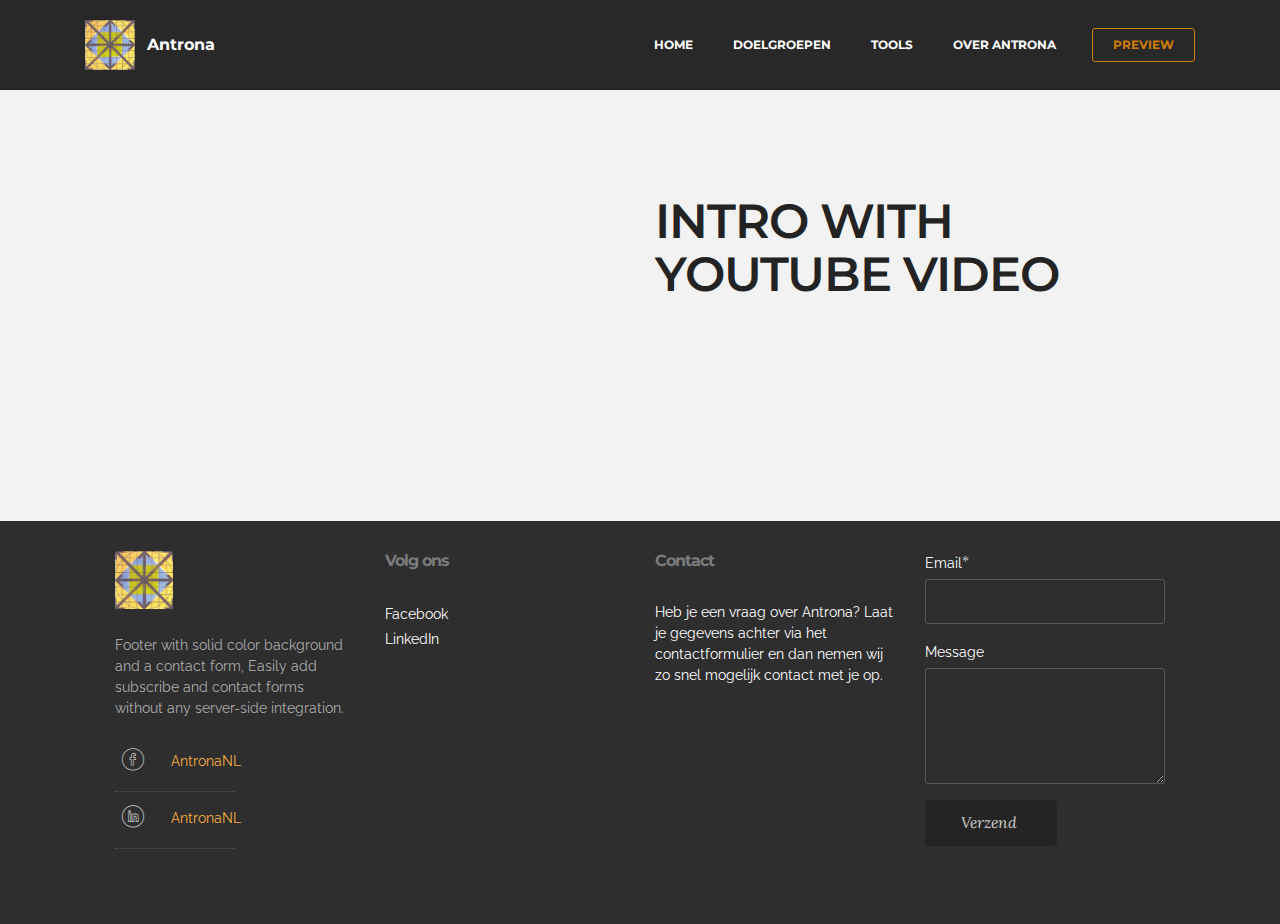
<file: preview.html>
<!DOCTYPE html>
<html  >
<head>
  <!-- Site made with Mobirise Website Builder v4.9.7, https://mobirise.com -->
  <meta charset="UTF-8">
  <meta http-equiv="X-UA-Compatible" content="IE=edge">
  <meta name="generator" content="Mobirise v4.9.7, mobirise.com">
  <meta name="viewport" content="width=device-width, initial-scale=1, minimum-scale=1">
  <link rel="shortcut icon" href="assets/images/logo-121x122.jpg" type="image/x-icon">
  <meta name="description" content="Web Site Builder Description">
  
  <title>Preview</title>
  <link rel="stylesheet" href="https://fonts.googleapis.com/css?family=Montserrat:400,700">
  <link rel="stylesheet" href="https://fonts.googleapis.com/css?family=Raleway:100,100i,200,200i,300,300i,400,400i,500,500i,600,600i,700,700i,800,800i,900,900i">
  <link rel="stylesheet" href="assets/et-line-font-plugin/style.css">
  <link rel="stylesheet" href="https://fonts.googleapis.com/css?family=Lora:400,700,400italic,700italic&subset=latin">
  <link rel="stylesheet" href="assets/tether/tether.min.css">
  <link rel="stylesheet" href="assets/bootstrap/css/bootstrap.min.css">
  <link rel="stylesheet" href="assets/dropdown/css/style.css">
  <link rel="stylesheet" href="assets/animate.css/animate.min.css">
  <link rel="stylesheet" href="assets/theme/css/style.css">
  <link rel="stylesheet" href="assets/mobirise/css/mbr-additional.css" type="text/css">
  
  
  
</head>
<body>
  <section id="ext_menu-19" data-rv-view="275">

    <nav class="navbar navbar-dropdown navbar-fixed-top">
        <div class="container">

            <div class="mbr-table">
                <div class="mbr-table-cell">

                    <div class="navbar-brand">
                        <a href="https://mobirise.com" class="navbar-logo"><img src="assets/images/logo-121x122.jpg" alt="Mobirise"></a>
                        <a class="navbar-caption" href="https://mobirise.com">Antrona</a>
                    </div>

                </div>
                <div class="mbr-table-cell">

                    <button class="navbar-toggler pull-xs-right hidden-md-up" type="button" data-toggle="collapse" data-target="#exCollapsingNavbar">
                        <div class="hamburger-icon"></div>
                    </button>

                    <ul class="nav-dropdown collapse pull-xs-right nav navbar-nav navbar-toggleable-sm" id="exCollapsingNavbar"><li class="nav-item"><a class="nav-link link" href="Home.html#msg-box3-5">HOME</a></li><li class="nav-item dropdown"><a class="nav-link link" href="Doelgroepen.html#content7-1q" aria-expanded="false">DOELGROEPEN</a></li><li class="nav-item"><a class="nav-link link" href="page3.html#header3-14">TOOLS</a></li><li class="nav-item dropdown"><a class="nav-link link" href="Over-Antrona.html#header3-j" aria-expanded="false">OVER ANTRONA</a></li><li class="nav-item nav-btn"><a class="nav-link btn btn-primary-outline btn-primary" href="preview.html#msg-box4-1d">PREVIEW</a></li></ul>
                    <button hidden="" class="navbar-toggler navbar-close" type="button" data-toggle="collapse" data-target="#exCollapsingNavbar">
                        <div class="close-icon"></div>
                    </button>

                </div>
            </div>

        </div>
    </nav>

</section>

<section class="engine"><a href="https://mobirise.info/g">build a site for free</a></section><section class="mbr-section mbr-after-navbar" id="msg-box4-1d" data-rv-view="322" style="background-color: rgb(242, 242, 242); padding-top: 120px; padding-bottom: 120px;">

    
    <div class="container">
        <div class="row">
            <div class="mbr-table-md-up">

              <div class="mbr-table-cell mbr-right-padding-md-up mbr-valign-top col-md-7 image-size" style="width: 50%;">
                  <div class="mbr-figure"><iframe class="mbr-embedded-video" src="https://www.youtube.com/embed/Tq7p44IA-1U?rel=0&amp;amp;showinfo=0&amp;autoplay=0&amp;loop=0" width="1280" height="720" frameborder="0" allowfullscreen></iframe></div>
              </div>

              


              <div class="mbr-table-cell col-md-5 text-xs-center text-md-left content-size">
                  <h3 class="mbr-section-title display-2">INTRO WITH YOUTUBE VIDEO</h3>
                  

                  
              </div>


              

            </div>
        </div>
    </div>

</section>

<section class="mbr-footer mbr-section mbr-section-md-padding" id="contacts3-1a" data-rv-view="276" style="background-color: rgb(46, 46, 46); padding-top: 30px; padding-bottom: 30px;">


    <div class="row">
    
            <div class="mbr-company col-xs-12 col-md-6 col-lg-3">

                <div class="mbr-company card">
                    <div><img src="assets/images/logo-1-121x122.jpg" class="card-img-top" alt="Logo Antrona" title="Logo Antrona"></div>
                    <div class="card-block">
                        <p class="card-text">Footer with solid color background and a contact form, Easily add subscribe and contact forms without any server-side integration.</p>
                    </div>
                    <ul class="list-group list-group-flush">
                        <li class="list-group-item">
                            <span class="list-group-icon"><span class="etl-icon icon-facebook mbr-iconfont-company-contacts3" style="color: rgb(193, 193, 193);"></span></span>
                            <span class="list-group-text"><a href="https://www.facebook.com/AntronaNL/" target="_blank">AntronaNL</a></span>
                        </li>
                        <li class="list-group-item">
                            <span class="list-group-icon"><span class="etl-icon icon-linkedin mbr-iconfont-company-contacts3" style="color: rgb(204, 204, 204);"></span></span>
                            <span class="list-group-text"><a href="https://www.linkedin.com/company/19057996/admin/">AntronaNL</a></span>
                        </li>
                        <li class="list-group-item active">
                            <span class="list-group-icon"><span class="etl-icon icon-envelope mbr-iconfont-company-contacts3" style="color: rgb(46, 46, 46);"></span></span>
                            <span class="list-group-text"></span>
                        </li>
                    </ul>
                </div>

            </div>
            <div class="mbr-footer-content col-xs-12 col-md-6 col-lg-3">
                <h4>Volg ons&nbsp;</h4>
                <ul><p>Facebook</p><p>LinkedIn</p></ul>
            </div>
            <div class="mbr-footer-content col-xs-12 col-md-6 col-lg-3">
                <p><strong>Contact</strong><br>Heb je een vraag over Antrona? Laat je gegevens achter via het contactformulier en dan nemen wij zo snel mogelijk contact met je op.&nbsp;<br><br><br><br><br></p>
            </div>
            <div class="col-xs-12 col-md-6 col-lg-3" data-form-type="formoid">

                <div data-form-alert="true">
                    <div hidden="" data-form-alert-success="true">Thanks for filling out form!</div>
                </div>

                <form action="https://mobirise.com/" method="post" data-form-title="MESSAGE">

                    <input type="hidden" value="dHZEOBZ7pWP4+8Pm8y5is0z8PyI8J6lDPaZNgeQbgLzJpM0kDj0n9ugaDTj15lYsf/q3NBvQ32/I4gnGCIkpRn68Fd6bjaCqLppUmKdTJG5UVyi+nKmpJhBznUdVe0o4" data-form-email="true">

                    

                    <div class="form-group">
                        <label class="form-control-label" for="contacts3-1a-email">Email<span class="form-asterisk">*</span></label>
                        <input type="email" class="form-control input-sm input-inverse" name="email" required="" data-form-field="Email" id="contacts3-1a-email">
                    </div>

                    

                    <div class="form-group">
                        <label class="form-control-label" for="contacts3-1a-message">Message</label>
                        <textarea class="form-control input-sm input-inverse" name="message" data-form-field="Message" rows="5" id="contacts3-1a-message"></textarea>
                    </div>

                    <div><button type="submit" class="btn btn-sm btn-black">Verzend&nbsp;</button></div>

                </form>

            </div>
        </div>
</section>


  <script src="assets/web/assets/jquery/jquery.min.js"></script>
  <script src="assets/tether/tether.min.js"></script>
  <script src="assets/bootstrap/js/bootstrap.min.js"></script>
  <script src="assets/smooth-scroll/smooth-scroll.js"></script>
  <script src="assets/dropdown/js/script.min.js"></script>
  <script src="assets/touch-swipe/jquery.touch-swipe.min.js"></script>
  <script src="assets/viewport-checker/jquery.viewportchecker.js"></script>
  <script src="assets/theme/js/script.js"></script>
  <script src="assets/formoid/formoid.min.js"></script>
  
  
 <div id="scrollToTop" class="scrollToTop mbr-arrow-up"><a style="text-align: center;"><i class="mbr-arrow-up-icon mbr-arrow-up-icon-cm cm-icon cm-icon-smallarrow-up"></i></a></div>
    <input name="animation" type="hidden">
  </body>
</html>
</file>
<file: assets/et-line-font-plugin/style.css>
@font-face {
	font-family: 'et-line';
	src:url('fonts/et-line.eot');
	src:url('fonts/et-line.eot?#iefix') format('embedded-opentype'),
		url('fonts/et-line.woff') format('woff'),
		url('fonts/et-line.ttf') format('truetype'),
		url('fonts/et-line.svg#et-line') format('svg');
	font-weight: normal;
	font-style: normal;
}

/* Use the following CSS code if you want to use data attributes for inserting your icons */
.etl-icon, [data-icon]:before {
	font-family: 'et-line';
	content: attr(data-icon);
	speak: none;
	font-weight: normal;
	font-variant: normal;
	text-transform: none;
	line-height: 1;
	-webkit-font-smoothing: antialiased;
	-moz-osx-font-smoothing: grayscale;
	display:inline-block;
}

/* Use the following CSS code if you want to have a class per icon */
/*
Instead of a list of all class selectors,
you can use the generic selector below, but it's slower:
[class*="icon-"] {
*/
.icon-mobile, .icon-laptop, .icon-desktop, .icon-tablet, .icon-phone, .icon-document, .icon-documents, .icon-search, .icon-clipboard, .icon-newspaper, .icon-notebook, .icon-book-open, .icon-browser, .icon-calendar, .icon-presentation, .icon-picture, .icon-pictures, .icon-video, .icon-camera, .icon-printer, .icon-toolbox, .icon-briefcase, .icon-wallet, .icon-gift, .icon-bargraph, .icon-grid, .icon-expand, .icon-focus, .icon-edit, .icon-adjustments, .icon-ribbon, .icon-hourglass, .icon-lock, .icon-megaphone, .icon-shield, .icon-trophy, .icon-flag, .icon-map, .icon-puzzle, .icon-basket, .icon-envelope, .icon-streetsign, .icon-telescope, .icon-gears, .icon-key, .icon-paperclip, .icon-attachment, .icon-pricetags, .icon-lightbulb, .icon-layers, .icon-pencil, .icon-tools, .icon-tools-2, .icon-scissors, .icon-paintbrush, .icon-magnifying-glass, .icon-circle-compass, .icon-linegraph, .icon-mic, .icon-strategy, .icon-beaker, .icon-caution, .icon-recycle, .icon-anchor, .icon-profile-male, .icon-profile-female, .icon-bike, .icon-wine, .icon-hotairballoon, .icon-globe, .icon-genius, .icon-map-pin, .icon-dial, .icon-chat, .icon-heart, .icon-cloud, .icon-upload, .icon-download, .icon-target, .icon-hazardous, .icon-piechart, .icon-speedometer, .icon-global, .icon-compass, .icon-lifesaver, .icon-clock, .icon-aperture, .icon-quote, .icon-scope, .icon-alarmclock, .icon-refresh, .icon-happy, .icon-sad, .icon-facebook, .icon-twitter, .icon-googleplus, .icon-rss, .icon-tumblr, .icon-linkedin, .icon-dribbble {
	font-family: 'et-line';
	speak: none;
	font-style: normal;
	font-weight: normal;
	font-variant: normal;
	text-transform: none;
	line-height: 1;
	-webkit-font-smoothing: antialiased;
	-moz-osx-font-smoothing: grayscale;
	display:inline-block;
}
.icon-mobile:before {
	content: "\e000";
}
.icon-laptop:before {
	content: "\e001";
}
.icon-desktop:before {
	content: "\e002";
}
.icon-tablet:before {
	content: "\e003";
}
.icon-phone:before {
	content: "\e004";
}
.icon-document:before {
	content: "\e005";
}
.icon-documents:before {
	content: "\e006";
}
.icon-search:before {
	content: "\e007";
}
.icon-clipboard:before {
	content: "\e008";
}
.icon-newspaper:before {
	content: "\e009";
}
.icon-notebook:before {
	content: "\e00a";
}
.icon-book-open:before {
	content: "\e00b";
}
.icon-browser:before {
	content: "\e00c";
}
.icon-calendar:before {
	content: "\e00d";
}
.icon-presentation:before {
	content: "\e00e";
}
.icon-picture:before {
	content: "\e00f";
}
.icon-pictures:before {
	content: "\e010";
}
.icon-video:before {
	content: "\e011";
}
.icon-camera:before {
	content: "\e012";
}
.icon-printer:before {
	content: "\e013";
}
.icon-toolbox:before {
	content: "\e014";
}
.icon-briefcase:before {
	content: "\e015";
}
.icon-wallet:before {
	content: "\e016";
}
.icon-gift:before {
	content: "\e017";
}
.icon-bargraph:before {
	content: "\e018";
}
.icon-grid:before {
	content: "\e019";
}
.icon-expand:before {
	content: "\e01a";
}
.icon-focus:before {
	content: "\e01b";
}
.icon-edit:before {
	content: "\e01c";
}
.icon-adjustments:before {
	content: "\e01d";
}
.icon-ribbon:before {
	content: "\e01e";
}
.icon-hourglass:before {
	content: "\e01f";
}
.icon-lock:before {
	content: "\e020";
}
.icon-megaphone:before {
	content: "\e021";
}
.icon-shield:before {
	content: "\e022";
}
.icon-trophy:before {
	content: "\e023";
}
.icon-flag:before {
	content: "\e024";
}
.icon-map:before {
	content: "\e025";
}
.icon-puzzle:before {
	content: "\e026";
}
.icon-basket:before {
	content: "\e027";
}
.icon-envelope:before {
	content: "\e028";
}
.icon-streetsign:before {
	content: "\e029";
}
.icon-telescope:before {
	content: "\e02a";
}
.icon-gears:before {
	content: "\e02b";
}
.icon-key:before {
	content: "\e02c";
}
.icon-paperclip:before {
	content: "\e02d";
}
.icon-attachment:before {
	content: "\e02e";
}
.icon-pricetags:before {
	content: "\e02f";
}
.icon-lightbulb:before {
	content: "\e030";
}
.icon-layers:before {
	content: "\e031";
}
.icon-pencil:before {
	content: "\e032";
}
.icon-tools:before {
	content: "\e033";
}
.icon-tools-2:before {
	content: "\e034";
}
.icon-scissors:before {
	content: "\e035";
}
.icon-paintbrush:before {
	content: "\e036";
}
.icon-magnifying-glass:before {
	content: "\e037";
}
.icon-circle-compass:before {
	content: "\e038";
}
.icon-linegraph:before {
	content: "\e039";
}
.icon-mic:before {
	content: "\e03a";
}
.icon-strategy:before {
	content: "\e03b";
}
.icon-beaker:before {
	content: "\e03c";
}
.icon-caution:before {
	content: "\e03d";
}
.icon-recycle:before {
	content: "\e03e";
}
.icon-anchor:before {
	content: "\e03f";
}
.icon-profile-male:before {
	content: "\e040";
}
.icon-profile-female:before {
	content: "\e041";
}
.icon-bike:before {
	content: "\e042";
}
.icon-wine:before {
	content: "\e043";
}
.icon-hotairballoon:before {
	content: "\e044";
}
.icon-globe:before {
	content: "\e045";
}
.icon-genius:before {
	content: "\e046";
}
.icon-map-pin:before {
	content: "\e047";
}
.icon-dial:before {
	content: "\e048";
}
.icon-chat:before {
	content: "\e049";
}
.icon-heart:before {
	content: "\e04a";
}
.icon-cloud:before {
	content: "\e04b";
}
.icon-upload:before {
	content: "\e04c";
}
.icon-download:before {
	content: "\e04d";
}
.icon-target:before {
	content: "\e04e";
}
.icon-hazardous:before {
	content: "\e04f";
}
.icon-piechart:before {
	content: "\e050";
}
.icon-speedometer:before {
	content: "\e051";
}
.icon-global:before {
	content: "\e052";
}
.icon-compass:before {
	content: "\e053";
}
.icon-lifesaver:before {
	content: "\e054";
}
.icon-clock:before {
	content: "\e055";
}
.icon-aperture:before {
	content: "\e056";
}
.icon-quote:before {
	content: "\e057";
}
.icon-scope:before {
	content: "\e058";
}
.icon-alarmclock:before {
	content: "\e059";
}
.icon-refresh:before {
	content: "\e05a";
}
.icon-happy:before {
	content: "\e05b";
}
.icon-sad:before {
	content: "\e05c";
}
.icon-facebook:before {
	content: "\e05d";
}
.icon-twitter:before {
	content: "\e05e";
}
.icon-googleplus:before {
	content: "\e05f";
}
.icon-rss:before {
	content: "\e060";
}
.icon-tumblr:before {
	content: "\e061";
}
.icon-linkedin:before {
	content: "\e062";
}
.icon-dribbble:before {
	content: "\e063";
}
</file>
<file: assets/web/assets/mobirise-icons/mobirise-icons.css>
@font-face {
  font-family: 'MobiriseIcons';
  src:  url('mobirise-icons.eot?spat4u');
  src:  url('mobirise-icons.eot?spat4u#iefix') format('embedded-opentype'),
    url('mobirise-icons.ttf?spat4u') format('truetype'),
    url('mobirise-icons.woff?spat4u') format('woff'),
    url('mobirise-icons.svg?spat4u#MobiriseIcons') format('svg');
  font-weight: normal;
  font-style: normal;
}

[class^="mbri-"], [class*=" mbri-"] {
  /* use !important to prevent issues with browser extensions that change fonts */
  font-family: MobiriseIcons !important;
  speak: none;
  font-style: normal;
  font-weight: normal;
  font-variant: normal;
  text-transform: none;
  line-height: 1;

  /* Better Font Rendering =========== */
  -webkit-font-smoothing: antialiased;
  -moz-osx-font-smoothing: grayscale;
}

.mbri-add-submenu:before {
  content: "\e900";
}
.mbri-alert:before {
  content: "\e901";
}
.mbri-align-center:before {
  content: "\e902";
}
.mbri-align-justify:before {
  content: "\e903";
}
.mbri-align-left:before {
  content: "\e904";
}
.mbri-align-right:before {
  content: "\e905";
}
.mbri-android:before {
  content: "\e906";
}
.mbri-apple:before {
  content: "\e907";
}
.mbri-arrow-down:before {
  content: "\e908";
}
.mbri-arrow-next:before {
  content: "\e909";
}
.mbri-arrow-prev:before {
  content: "\e90a";
}
.mbri-arrow-up:before {
  content: "\e90b";
}
.mbri-bold:before {
  content: "\e90c";
}
.mbri-bookmark:before {
  content: "\e90d";
}
.mbri-bootstrap:before {
  content: "\e90e";
}
.mbri-briefcase:before {
  content: "\e90f";
}
.mbri-browse:before {
  content: "\e910";
}
.mbri-bulleted-list:before {
  content: "\e911";
}
.mbri-calendar:before {
  content: "\e912";
}
.mbri-camera:before {
  content: "\e913";
}
.mbri-cart-add:before {
  content: "\e914";
}
.mbri-cart-full:before {
  content: "\e915";
}
.mbri-cash:before {
  content: "\e916";
}
.mbri-change-style:before {
  content: "\e917";
}
.mbri-chat:before {
  content: "\e918";
}
.mbri-clock:before {
  content: "\e919";
}
.mbri-close:before {
  content: "\e91a";
}
.mbri-cloud:before {
  content: "\e91b";
}
.mbri-code:before {
  content: "\e91c";
}
.mbri-contact-form:before {
  content: "\e91d";
}
.mbri-credit-card:before {
  content: "\e91e";
}
.mbri-cursor-click:before {
  content: "\e91f";
}
.mbri-cust-feedback:before {
  content: "\e920";
}
.mbri-database:before {
  content: "\e921";
}
.mbri-delivery:before {
  content: "\e922";
}
.mbri-desktop:before {
  content: "\e923";
}
.mbri-devices:before {
  content: "\e924";
}
.mbri-down:before {
  content: "\e925";
}
.mbri-download:before {
  content: "\e989";
}
.mbri-drag-n-drop:before {
  content: "\e927";
}
.mbri-drag-n-drop2:before {
  content: "\e928";
}
.mbri-edit:before {
  content: "\e929";
}
.mbri-edit2:before {
  content: "\e92a";
}
.mbri-error:before {
  content: "\e92b";
}
.mbri-extension:before {
  content: "\e92c";
}
.mbri-features:before {
  content: "\e92d";
}
.mbri-file:before {
  content: "\e92e";
}
.mbri-flag:before {
  content: "\e92f";
}
.mbri-folder:before {
  content: "\e930";
}
.mbri-gift:before {
  content: "\e931";
}
.mbri-github:before {
  content: "\e932";
}
.mbri-globe:before {
  content: "\e933";
}
.mbri-globe-2:before {
  content: "\e934";
}
.mbri-growing-chart:before {
  content: "\e935";
}
.mbri-hearth:before {
  content: "\e936";
}
.mbri-help:before {
  content: "\e937";
}
.mbri-home:before {
  content: "\e938";
}
.mbri-hot-cup:before {
  content: "\e939";
}
.mbri-idea:before {
  content: "\e93a";
}
.mbri-image-gallery:before {
  content: "\e93b";
}
.mbri-image-slider:before {
  content: "\e93c";
}
.mbri-info:before {
  content: "\e93d";
}
.mbri-italic:before {
  content: "\e93e";
}
.mbri-key:before {
  content: "\e93f";
}
.mbri-laptop:before {
  content: "\e940";
}
.mbri-layers:before {
  content: "\e941";
}
.mbri-left-right:before {
  content: "\e942";
}
.mbri-left:before {
  content: "\e943";
}
.mbri-letter:before {
  content: "\e944";
}
.mbri-like:before {
  content: "\e945";
}
.mbri-link:before {
  content: "\e946";
}
.mbri-lock:before {
  content: "\e947";
}
.mbri-login:before {
  content: "\e948";
}
.mbri-logout:before {
  content: "\e949";
}
.mbri-magic-stick:before {
  content: "\e94a";
}
.mbri-map-pin:before {
  content: "\e94b";
}
.mbri-menu:before {
  content: "\e94c";
}
.mbri-mobile:before {
  content: "\e94d";
}
.mbri-mobile2:before {
  content: "\e94e";
}
.mbri-mobirise:before {
  content: "\e94f";
}
.mbri-more-horizontal:before {
  content: "\e950";
}
.mbri-more-vertical:before {
  content: "\e951";
}
.mbri-music:before {
  content: "\e952";
}
.mbri-new-file:before {
  content: "\e953";
}
.mbri-numbered-list:before {
  content: "\e954";
}
.mbri-opened-folder:before {
  content: "\e955";
}
.mbri-pages:before {
  content: "\e956";
}
.mbri-paper-plane:before {
  content: "\e957";
}
.mbri-paperclip:before {
  content: "\e958";
}
.mbri-photo:before {
  content: "\e959";
}
.mbri-photos:before {
  content: "\e95a";
}
.mbri-pin:before {
  content: "\e95b";
}
.mbri-play:before {
  content: "\e95c";
}
.mbri-plus:before {
  content: "\e95d";
}
.mbri-preview:before {
  content: "\e95e";
}
.mbri-print:before {
  content: "\e95f";
}
.mbri-protect:before {
  content: "\e960";
}
.mbri-question:before {
  content: "\e961";
}
.mbri-quote-left:before {
  content: "\e962";
}
.mbri-quote-right:before {
  content: "\e963";
}
.mbri-refresh:before {
  content: "\e964";
}
.mbri-responsive:before {
  content: "\e965";
}
.mbri-right:before {
  content: "\e966";
}
.mbri-rocket:before {
  content: "\e967";
}
.mbri-sad-face:before {
  content: "\e968";
}
.mbri-sale:before {
  content: "\e969";
}
.mbri-save:before {
  content: "\e96a";
}
.mbri-search:before {
  content: "\e96b";
}
.mbri-setting:before {
  content: "\e96c";
}
.mbri-setting2:before {
  content: "\e96d";
}
.mbri-setting3:before {
  content: "\e96e";
}
.mbri-share:before {
  content: "\e96f";
}
.mbri-shopping-bag:before {
  content: "\e970";
}
.mbri-shopping-basket:before {
  content: "\e971";
}
.mbri-shopping-cart:before {
  content: "\e972";
}
.mbri-sites:before {
  content: "\e973";
}
.mbri-smile-face:before {
  content: "\e974";
}
.mbri-speed:before {
  content: "\e975";
}
.mbri-star:before {
  content: "\e976";
}
.mbri-success:before {
  content: "\e977";
}
.mbri-sun:before {
  content: "\e978";
}
.mbri-sun2:before {
  content: "\e979";
}
.mbri-tablet:before {
  content: "\e97a";
}
.mbri-tablet-vertical:before {
  content: "\e97b";
}
.mbri-target:before {
  content: "\e97c";
}
.mbri-timer:before {
  content: "\e97d";
}
.mbri-to-ftp:before {
  content: "\e97e";
}
.mbri-to-local-drive:before {
  content: "\e97f";
}
.mbri-touch-swipe:before {
  content: "\e980";
}
.mbri-touch:before {
  content: "\e981";
}
.mbri-trash:before {
  content: "\e982";
}
.mbri-underline:before {
  content: "\e983";
}
.mbri-unlink:before {
  content: "\e984";
}
.mbri-unlock:before {
  content: "\e985";
}
.mbri-up-down:before {
  content: "\e986";
}
.mbri-up:before {
  content: "\e987";
}
.mbri-update:before {
  content: "\e988";
}
.mbri-upload:before {
 content: "\e926"; 
}
.mbri-user:before {
  content: "\e98a";
}
.mbri-user2:before {
  content: "\e98b";
}
.mbri-users:before {
  content: "\e98c";
}
.mbri-video:before {
  content: "\e98d";
}
.mbri-video-play:before {
  content: "\e98e";
}
.mbri-watch:before {
  content: "\e98f";
}
.mbri-website-theme:before {
  content: "\e990";
}
.mbri-wifi:before {
  content: "\e991";
}
.mbri-windows:before {
  content: "\e992";
}
.mbri-zoom-out:before {
  content: "\e993";
}
.mbri-redo:before {
  content: "\e994";
}
.mbri-undo:before {
  content: "\e995";
}
</file>
<file: assets/web/assets/mobirise-icons-bold/mobirise-icons-bold.css>
@font-face {
  font-family: 'mobirise-icons-bold';
  src:  url('mobirise-icons-bold.eot?m1l4yr');
  src:  url('mobirise-icons-bold.eot?m1l4yr#iefix') format('embedded-opentype'),
    url('mobirise-icons-bold.ttf?m1l4yr') format('truetype'),
    url('mobirise-icons-bold.woff?m1l4yr') format('woff'),
    url('mobirise-icons-bold.svg?m1l4yr#mobirise-icons-bold') format('svg');
  font-weight: normal;
  font-style: normal;
}

[class^="mbrib-"], [class*="mbrib-"] {
  /* use !important to prevent issues with browser extensions that change fonts */
  font-family: 'mobirise-icons-bold' !important;
  speak: none;
  font-style: normal;
  font-weight: normal;
  font-variant: normal;
  text-transform: none;
  line-height: 1;

  /* Better Font Rendering =========== */
  -webkit-font-smoothing: antialiased;
  -moz-osx-font-smoothing: grayscale;
}

.mbrib-add-submenu:before {
  content: "\e900";
}
.mbrib-alert:before {
  content: "\e901";
}
.mbrib-align-center:before {
  content: "\e902";
}
.mbrib-align-justify:before {
  content: "\e903";
}
.mbrib-align-left:before {
  content: "\e904";
}
.mbrib-align-right:before {
  content: "\e905";
}
.mbrib-android:before {
  content: "\e906";
}
.mbrib-apple:before {
  content: "\e907";
}
.mbrib-arrow-down:before {
  content: "\e908";
}
.mbrib-arrow-next:before {
  content: "\e909";
}
.mbrib-arrow-prev:before {
  content: "\e90a";
}
.mbrib-arrow-up:before {
  content: "\e90b";
}
.mbrib-bold:before {
  content: "\e90c";
}
.mbrib-bookmark:before {
  content: "\e90d";
}
.mbrib-bootstrap:before {
  content: "\e90e";
}
.mbrib-briefcase:before {
  content: "\e90f";
}
.mbrib-browse:before {
  content: "\e910";
}
.mbrib-bulleted-list:before {
  content: "\e911";
}
.mbrib-calendar:before {
  content: "\e912";
}
.mbrib-camera:before {
  content: "\e913";
}
.mbrib-cart-add:before {
  content: "\e914";
}
.mbrib-cart-full:before {
  content: "\e915";
}
.mbrib-cash:before {
  content: "\e916";
}
.mbrib-change-style:before {
  content: "\e917";
}
.mbrib-chat:before {
  content: "\e918";
}
.mbrib-clock:before {
  content: "\e919";
}
.mbrib-close:before {
  content: "\e91a";
}
.mbrib-cloud:before {
  content: "\e91b";
}
.mbrib-code:before {
  content: "\e91c";
}
.mbrib-contact-form:before {
  content: "\e91d";
}
.mbrib-credit-card:before {
  content: "\e91e";
}
.mbrib-cursor-click:before {
  content: "\e91f";
}
.mbrib-cust-feedback:before {
  content: "\e920";
}
.mbrib-database:before {
  content: "\e921";
}
.mbrib-delivery:before {
  content: "\e922";
}
.mbrib-desktop:before {
  content: "\e923";
}
.mbrib-devices:before {
  content: "\e924";
}
.mbrib-down:before {
  content: "\e925";
}
.mbrib-download:before {
  content: "\e926";
}
.mbrib-drag-n-drop:before {
  content: "\e927";
}
.mbrib-drag-n-drop2:before {
  content: "\e928";
}
.mbrib-edit:before {
  content: "\e929";
}
.mbrib-edit2:before {
  content: "\e92a";
}
.mbrib-error:before {
  content: "\e92b";
}
.mbrib-extension:before {
  content: "\e92c";
}
.mbrib-features:before {
  content: "\e92d";
}
.mbrib-file:before {
  content: "\e92e";
}
.mbrib-flag:before {
  content: "\e92f";
}
.mbrib-folder:before {
  content: "\e930";
}
.mbrib-gift:before {
  content: "\e931";
}
.mbrib-github:before {
  content: "\e932";
}
.mbrib-globe-2:before {
  content: "\e933";
}
.mbrib-globe:before {
  content: "\e934";
}
.mbrib-growing-chart:before {
  content: "\e935";
}
.mbrib-hearth:before {
  content: "\e936";
}
.mbrib-help:before {
  content: "\e937";
}
.mbrib-home:before {
  content: "\e938";
}
.mbrib-hot-cup:before {
  content: "\e939";
}
.mbrib-idea:before {
  content: "\e93a";
}
.mbrib-image-gallery:before {
  content: "\e93b";
}
.mbrib-image-slider:before {
  content: "\e93c";
}
.mbrib-info:before {
  content: "\e93d";
}
.mbrib-italic:before {
  content: "\e93e";
}
.mbrib-key:before {
  content: "\e93f";
}
.mbrib-laptop:before {
  content: "\e940";
}
.mbrib-layers:before {
  content: "\e941";
}
.mbrib-left-right:before {
  content: "\e942";
}
.mbrib-left:before {
  content: "\e943";
}
.mbrib-letter:before {
  content: "\e944";
}
.mbrib-like:before {
  content: "\e945";
}
.mbrib-link:before {
  content: "\e946";
}
.mbrib-lock:before {
  content: "\e947";
}
.mbrib-login:before {
  content: "\e948";
}
.mbrib-logout:before {
  content: "\e949";
}
.mbrib-magic-stick:before {
  content: "\e94a";
}
.mbrib-map-pin:before {
  content: "\e94b";
}
.mbrib-menu:before {
  content: "\e94c";
}
.mbrib-mobile:before {
  content: "\e94d";
}
.mbrib-mobile2:before {
  content: "\e94e";
}
.mbrib-mobirise:before {
  content: "\e94f";
}
.mbrib-more-horizontal:before {
  content: "\e950";
}
.mbrib-more-vertical:before {
  content: "\e951";
}
.mbrib-music:before {
  content: "\e952";
}
.mbrib-new-file:before {
  content: "\e953";
}
.mbrib-numbered-list:before {
  content: "\e954";
}
.mbrib-opened-folder:before {
  content: "\e955";
}
.mbrib-pages:before {
  content: "\e956";
}
.mbrib-paper-plane:before {
  content: "\e957";
}
.mbrib-paperclip:before {
  content: "\e958";
}
.mbrib-photo:before {
  content: "\e959";
}
.mbrib-photos:before {
  content: "\e95a";
}
.mbrib-pin:before {
  content: "\e95b";
}
.mbrib-play:before {
  content: "\e95c";
}
.mbrib-plus:before {
  content: "\e95d";
}
.mbrib-preview:before {
  content: "\e95e";
}
.mbrib-print:before {
  content: "\e95f";
}
.mbrib-protect:before {
  content: "\e960";
}
.mbrib-question:before {
  content: "\e961";
}
.mbrib-quote-left:before {
  content: "\e962";
}
.mbrib-quote-right:before {
  content: "\e963";
}
.mbrib-redo:before {
  content: "\e964";
}
.mbrib-refresh:before {
  content: "\e965";
}
.mbrib-responsive:before {
  content: "\e966";
}
.mbrib-right:before {
  content: "\e967";
}
.mbrib-rocket:before {
  content: "\e968";
}
.mbrib-sad-face:before {
  content: "\e969";
}
.mbrib-sale:before {
  content: "\e96a";
}
.mbrib-save:before {
  content: "\e96b";
}
.mbrib-search:before {
  content: "\e96c";
}
.mbrib-setting:before {
  content: "\e96d";
}
.mbrib-setting2:before {
  content: "\e96e";
}
.mbrib-setting3:before {
  content: "\e96f";
}
.mbrib-share:before {
  content: "\e970";
}
.mbrib-shopping-bag:before {
  content: "\e971";
}
.mbrib-shopping-basket:before {
  content: "\e972";
}
.mbrib-shopping-cart:before {
  content: "\e973";
}
.mbrib-sites:before {
  content: "\e974";
}
.mbrib-smile-face:before {
  content: "\e975";
}
.mbrib-speed:before {
  content: "\e976";
}
.mbrib-star:before {
  content: "\e977";
}
.mbrib-success:before {
  content: "\e978";
}
.mbrib-sun:before {
  content: "\e979";
}
.mbrib-sun2:before {
  content: "\e97a";
}
.mbrib-tablet-vertical:before {
  content: "\e97b";
}
.mbrib-tablet:before {
  content: "\e97c";
}
.mbrib-target:before {
  content: "\e97d";
}
.mbrib-timer:before {
  content: "\e97e";
}
.mbrib-to-ftp:before {
  content: "\e97f";
}
.mbrib-to-local-drive:before {
  content: "\e980";
}
.mbrib-touch-swipe:before {
  content: "\e981";
}
.mbrib-touch:before {
  content: "\e982";
}
.mbrib-trash:before {
  content: "\e983";
}
.mbrib-underline:before {
  content: "\e984";
}
.mbrib-undo:before {
  content: "\e985";
}
.mbrib-unlink:before {
  content: "\e986";
}
.mbrib-unlock:before {
  content: "\e987";
}
.mbrib-up-down:before {
  content: "\e988";
}
.mbrib-up:before {
  content: "\e989";
}
.mbrib-update:before {
  content: "\e98a";
}
.mbrib-upload:before {
  content: "\e98b";
}
.mbrib-user:before {
  content: "\e98c";
}
.mbrib-user2:before {
  content: "\e98d";
}
.mbrib-users:before {
  content: "\e98e";
}
.mbrib-video-play:before {
  content: "\e98f";
}
.mbrib-video:before {
  content: "\e990";
}
.mbrib-watch:before {
  content: "\e991";
}
.mbrib-website-theme:before {
  content: "\e992";
}
.mbrib-wifi:before {
  content: "\e993";
}
.mbrib-windows:before {
  content: "\e994";
}
.mbrib-zoom-out:before {
  content: "\e995";
}
</file>
<file: assets/dropdown/css/style.css>
.navbar-dropdown {
  left: 0;
  padding: 0;
  position: absolute;
  right: 0;
  top: 0;
  transition: all 0.45s ease;
  z-index: 1030; }
  .navbar-dropdown .navbar-brand {
    float: none;
    font-size: 0;
    padding: 1.25rem 0;
    position: relative;
    transition: padding 0.25s ease;
    white-space: nowrap; }
    .navbar-dropdown .navbar-brand::before {
      content: "";
      display: inline-block;
      height: 100%;
      vertical-align: middle; }
  .navbar-dropdown .navbar-logo,
  .navbar-dropdown .navbar-caption {
    display: inline-block;
    vertical-align: middle; }
  .navbar-dropdown .navbar-logo {
    margin-right: 0.8rem;
    transition: margin 0.3s ease-in-out; }
    .navbar-dropdown .navbar-logo img {
      height: 3.125rem;
      transition: all 0.3s ease-in-out; }
  .navbar-dropdown .mbr-table-cell {
    height: 5.625rem; }
  .navbar-dropdown .navbar-caption {
    font-family: "Montserrat";
    font-size: 1rem;
    font-weight: 700;
    white-space: normal; }
    .navbar-dropdown .navbar-caption, .navbar-dropdown .navbar-caption:hover {
      color: inherit;
      text-decoration: none; }
  .navbar-dropdown.navbar-fixed-top {
    position: fixed; }
  .navbar-dropdown.bg-color.transparent {
    background: none !important; }
  .navbar-dropdown.navbar-short .navbar-brand {
    padding: 0.625rem 0; }
  .navbar-dropdown.navbar-short .navbar-logo {
    margin-right: 0.5rem; }
    .navbar-dropdown.navbar-short .navbar-logo img {
      height: 2.375rem; }
  .navbar-dropdown.navbar-short .mbr-table-cell {
    height: 3.625rem; }
  .navbar-dropdown .navbar-close {
    left: 0.6875rem;
    position: fixed;
    top: 0.75rem;
    z-index: 1000; }
  .navbar-dropdown.opened {
    background: none !important; }
    .navbar-dropdown.opened .navbar-brand,
    .navbar-dropdown.opened .navbar-toggler {
      display: none; }
  .navbar-dropdown .hamburger-icon {
    content: "";
    width: 16px;
    -webkit-box-shadow: 0 -6px 0 1px,0 0 0 1px,0 6px 0 1px;
    -moz-box-shadow: 0 -6px 0 1px,0 0 0 1px,0 6px 0 1px;
    box-shadow: 0 -6px 0 1px,0 0 0 1px,0 6px 0 1px; }
  .navbar-dropdown .close-icon {
    position: relative;
    width: 21px;
    height: 21px;
    overflow: hidden; }
    .navbar-dropdown .close-icon::before, .navbar-dropdown .close-icon::after {
      content: '';
      position: absolute;
      height: 2px;
      width: 100%;
      top: 50%;
      left: 0;
      margin-top: -1px; }
    .navbar-dropdown .close-icon::before {
      transform: rotate(45deg);
      -ms-transform: rotate(45deg);
      -webkit-transform: rotate(45deg); }
    .navbar-dropdown .close-icon::after {
      transform: rotate(-45deg);
      -ms-transform: rotate(-45deg);
      -webkit-transform: rotate(-45deg); }

.dropdown-menu .dropdown-toggle[data-toggle="dropdown-submenu"]::after {
  border-bottom: 0.35em solid transparent;
  border-left: 0.35em solid;
  border-right: 0;
  border-top: 0.35em solid transparent;
  margin-left: 0.3rem; }

.dropdown-menu .dropdown-item:focus {
  outline: 0; }

.nav-dropdown {
  display: table !important;
  font-family: "Montserrat";
  font-size: 0.75rem;
  font-weight: 700;
  height: auto !important; }
  .nav-dropdown .nav-item {
    display: table-cell;
    float: none;
    vertical-align: middle; }
  .nav-dropdown .nav-btn {
    padding-left: 1rem; }
  .nav-dropdown .link {
    margin: 1.667em;
    padding: 0;
    transition: color .2s ease-in-out; }
    .nav-dropdown .link.dropdown-toggle {
      margin-right: 2.583em; }
      .nav-dropdown .link.dropdown-toggle::after {
        margin-left: .25rem;
        border-top: 0.35em solid;
        border-right: 0.35em solid transparent;
        border-left: 0.35em solid transparent;
        border-bottom: 0; }
      .nav-dropdown .link.dropdown-toggle::after {
        display: block;
        margin-top: -0.1667em;
        position: absolute;
        right: 1.3333em;
        top: 50%; }
      .nav-dropdown .link.dropdown-toggle[aria-expanded="true"] {
        margin: 0;
        padding: 1.667em 2.583em 1.667em 1.667em; }
  .nav-dropdown .link::after,
  .nav-dropdown .dropdown-item::after {
    color: inherit; }
  .nav-dropdown .btn {
    font-size: 0.75rem;
    font-weight: 700;
    letter-spacing: 0;
    margin-bottom: 0;
    padding-left: 1.25rem;
    padding-right: 1.25rem; }
  .nav-dropdown .dropdown-menu {
    border-radius: 0;
    border: 0;
    left: 0;
    margin: 0;
    padding-bottom: 1.25rem;
    padding-top: 1.25rem; }
  .nav-dropdown .dropdown-submenu {
    left: 100%;
    margin-left: 0.125rem;
    margin-top: -1.25rem;
    top: 0; }
  .nav-dropdown .dropdown-item {
    font-size: 0.8125rem;
    font-weight: 500;
    line-height: 2;
    padding: 0.3846em 4.615em 0.3846em 1.5385em;
    position: relative;
    transition: color .2s ease-in-out, background-color .2s ease-in-out; }
    .nav-dropdown .dropdown-item::after {
      margin-top: -0.3077em;
      position: absolute;
      right: 1.1538em;
      top: 50%; }
    .nav-dropdown .dropdown-item:focus, .nav-dropdown .dropdown-item:hover {
      background: none; }

@media (max-width: 767px) {
  .nav-dropdown.navbar-toggleable-sm {
    bottom: 0;
    display: none;
    left: 0;
    overflow-x: hidden;
    position: fixed;
    top: 0;
    transform: translateX(-100%);
    -ms-transform: translateX(-100%);
    -webkit-transform: translateX(-100%);
    width: 18.75rem;
    z-index: 999; } }
.nav-dropdown.navbar-toggleable-xl {
  bottom: 0;
  display: none;
  left: 0;
  overflow-x: hidden;
  position: fixed;
  top: 0;
  transform: translateX(-100%);
  -ms-transform: translateX(-100%);
  -webkit-transform: translateX(-100%);
  width: 18.75rem;
  z-index: 999; }

.nav-dropdown-sm {
  display: block !important;
  overflow-x: hidden;
  overflow: auto;
  padding-top: 3.875rem; }
  .nav-dropdown-sm::after {
    content: "";
    display: block;
    height: 3rem;
    width: 100%; }
  .nav-dropdown-sm.collapse.in ~ .navbar-close {
    display: block !important; }
  .nav-dropdown-sm.collapsing, .nav-dropdown-sm.collapse.in {
    transform: translateX(0);
    -ms-transform: translateX(0);
    -webkit-transform: translateX(0);
    transition: all 0.25s ease-out;
    -webkit-transition: all 0.25s ease-out; }
  .nav-dropdown-sm.collapsing[aria-expanded="false"] {
    transform: translateX(-100%);
    -ms-transform: translateX(-100%);
    -webkit-transform: translateX(-100%); }
  .nav-dropdown-sm .nav-item {
    display: block;
    margin-left: 0 !important;
    padding-left: 0; }
  .nav-dropdown-sm .link,
  .nav-dropdown-sm .dropdown-item {
    border-top: 1px dotted rgba(255, 255, 255, 0.1);
    font-size: 0.8125rem;
    line-height: 1.6;
    margin: 0 !important;
    padding: 0.875rem 2.4rem 0.875rem 1.5625rem !important;
    position: relative;
    white-space: normal; }
    .nav-dropdown-sm .link:focus, .nav-dropdown-sm .link:hover,
    .nav-dropdown-sm .dropdown-item:focus,
    .nav-dropdown-sm .dropdown-item:hover {
      background: rgba(0, 0, 0, 0.2) !important; }
  .nav-dropdown-sm .nav-btn {
    position: relative;
    padding: 1.5625rem 1.5625rem 0 1.5625rem; }
    .nav-dropdown-sm .nav-btn::before {
      border-top: 1px dotted rgba(255, 255, 255, 0.1);
      content: "";
      left: 0;
      position: absolute;
      top: 0;
      width: 100%; }
    .nav-dropdown-sm .nav-btn + .nav-btn {
      padding-top: 0.625rem; }
      .nav-dropdown-sm .nav-btn + .nav-btn::before {
        display: none; }
  .nav-dropdown-sm .btn {
    padding: 0.625rem 0; }
  .nav-dropdown-sm .dropdown-toggle::after {
    position: absolute;
    right: 1.25rem;
    top: 50%;
    margin-top: -0.154em; }
  .nav-dropdown-sm .dropdown-toggle[data-toggle="dropdown-submenu"]::after {
    margin-left: .25rem;
    border-top: 0.35em solid;
    border-right: 0.35em solid transparent;
    border-left: 0.35em solid transparent;
    border-bottom: 0; }
  .nav-dropdown-sm .dropdown-toggle[data-toggle="dropdown-submenu"][aria-expanded="true"]::after {
    border-top: 0;
    border-right: 0.35em solid transparent;
    border-left: 0.35em solid transparent;
    border-bottom: 0.35em solid; }
  .nav-dropdown-sm .dropdown-menu {
    margin: 0;
    padding: 0;
    position: relative;
    top: 0;
    left: 0;
    width: 100%;
    border: 0;
    float: none;
    border-radius: 0;
    background: none; }

.is-builder .nav-dropdown.collapsing {
  transition: none !important; }

/*# sourceMappingURL=style.css.map */
</file>
<file: assets/theme/css/style.css>
.engine {
	position: absolute;
	text-indent: -2400px;
	text-align: center;
	padding: 0;
	top: 0;
	left: -2400px;
}/*!
 * Default theme v2 (https://mobirise.com/)
 * Copyright 2016 Mobirise
 */
.container {
  position: relative; }

.btn {
  margin-bottom: 0.5rem; }
  .btn + .btn {
    margin-left: 1rem; }
  @media (max-width: 767px) {
    .btn {
      white-space: normal; }
      .btn + .btn {
        margin-left: 0; } }

.bg-primary {
  background-color: #c0a375 !important; }

.bg-success {
  background-color: #90a878 !important; }

.bg-info {
  background-color: #7e9b9f !important; }

.bg-warning {
  background-color: #f3c649 !important; }

.bg-danger {
  background-color: #f28281 !important; }

.bg-none {
  background: none !important; }

.btn {
  font-family: 'Montserrat', sans-serif;
  font-weight: 500;
  letter-spacing: 2px;
  padding: 0.75rem 2.1875rem;
  font-size: 0.75rem;
  line-height: 1.5;
  border-radius: 3px;
  -webkit-transition: all .3s ease-in-out;
  -moz-transition: all .3s ease-in-out;
  transition: all .3s ease-in-out; }

.btn-sm {
  padding: 0.625rem 2.1874rem;
  font-size: 0.9687rem;
  line-height: 1.5;
  border-radius: 3px;
  font-family: "Lora";
  font-style: italic;
  font-weight: 400;
  letter-spacing: 0px; }

.btn-lg {
  padding: 0.75rem 2.1874rem;
  font-size: 0.9687rem;
  line-height: 1.3333333333;
  border-radius: 3px; }

.btn-xlg {
  padding: 0.75rem 2.1874rem;
  font-size: 1.1875rem;
  line-height: 1.3333333333;
  border-radius: 3px; }

.btn-primary {
  background-color: #c0a375;
  border-color: #c0a375;
  box-shadow: none;
  color: #fff; }
  .btn-primary:hover {
    color: #fff;
    background-color: #a07e49;
    border-color: #a07e49;
    box-shadow: none; }
  .btn-primary:focus, .btn-primary.focus {
    color: #fff;
    background-color: #a07e49;
    border-color: #a07e49; }
  .btn-primary:active, .btn-primary.active {
    color: #fff;
    background-color: #a07e49;
    border-color: #a07e49;
    background-image: none;
    box-shadow: none; }
  .btn-primary.disabled, .btn-primary:disabled {
    color: #fff !important;
    background-color: #a07e49 !important;
    border-color: #a07e49 !important;
    opacity: 0.85; }

.btn-secondary {
  background-color: #bfcecb;
  border-color: #bfcecb;
  box-shadow: none;
  color: #fff; }
  .btn-secondary:hover {
    color: #fff;
    background-color: #94ada8;
    border-color: #94ada8;
    box-shadow: none; }
  .btn-secondary:focus, .btn-secondary.focus {
    color: #fff;
    background-color: #94ada8;
    border-color: #94ada8; }
  .btn-secondary:active, .btn-secondary.active {
    color: #fff;
    background-color: #94ada8;
    border-color: #94ada8;
    background-image: none;
    box-shadow: none; }
  .btn-secondary.disabled, .btn-secondary:disabled {
    color: #fff !important;
    background-color: #94ada8 !important;
    border-color: #94ada8 !important;
    opacity: 0.85; }

.btn-info {
  background-color: #7e9b9f;
  border-color: #7e9b9f;
  box-shadow: none;
  color: #fff; }
  .btn-info:hover {
    color: #fff;
    background-color: #597478;
    border-color: #597478;
    box-shadow: none; }
  .btn-info:focus, .btn-info.focus {
    color: #fff;
    background-color: #597478;
    border-color: #597478; }
  .btn-info:active, .btn-info.active {
    color: #fff;
    background-color: #597478;
    border-color: #597478;
    background-image: none;
    box-shadow: none; }
  .btn-info.disabled, .btn-info:disabled {
    color: #fff !important;
    background-color: #597478 !important;
    border-color: #597478 !important;
    opacity: 0.85; }

.btn-success {
  background-color: #90a878;
  border-color: #90a878;
  box-shadow: none;
  color: #fff; }
  .btn-success:hover {
    color: #fff;
    background-color: #6a8153;
    border-color: #6a8153;
    box-shadow: none; }
  .btn-success:focus, .btn-success.focus {
    color: #fff;
    background-color: #6a8153;
    border-color: #6a8153; }
  .btn-success:active, .btn-success.active {
    color: #fff;
    background-color: #6a8153;
    border-color: #6a8153;
    background-image: none;
    box-shadow: none; }
  .btn-success.disabled, .btn-success:disabled {
    color: #fff !important;
    background-color: #6a8153 !important;
    border-color: #6a8153 !important;
    opacity: 0.85; }

.btn-warning {
  background-color: #f3c649;
  border-color: #f3c649;
  box-shadow: none;
  color: #fff; }
  .btn-warning:hover {
    color: #fff;
    background-color: #e1a90f;
    border-color: #e1a90f;
    box-shadow: none; }
  .btn-warning:focus, .btn-warning.focus {
    color: #fff;
    background-color: #e1a90f;
    border-color: #e1a90f; }
  .btn-warning:active, .btn-warning.active {
    color: #fff;
    background-color: #e1a90f;
    border-color: #e1a90f;
    background-image: none;
    box-shadow: none; }
  .btn-warning.disabled, .btn-warning:disabled {
    color: #fff !important;
    background-color: #e1a90f !important;
    border-color: #e1a90f !important;
    opacity: 0.85; }

.btn-danger {
  background-color: #f28281;
  border-color: #f28281;
  box-shadow: none;
  color: #fff; }
  .btn-danger:hover {
    color: #fff;
    background-color: #eb3d3c;
    border-color: #eb3d3c;
    box-shadow: none; }
  .btn-danger:focus, .btn-danger.focus {
    color: #fff;
    background-color: #eb3d3c;
    border-color: #eb3d3c; }
  .btn-danger:active, .btn-danger.active {
    color: #fff;
    background-color: #eb3d3c;
    border-color: #eb3d3c;
    background-image: none;
    box-shadow: none; }
  .btn-danger.disabled, .btn-danger:disabled {
    color: #fff !important;
    background-color: #eb3d3c !important;
    border-color: #eb3d3c !important;
    opacity: 0.85; }

.btn-white {
  background-color: #fff;
  border-color: #fff;
  box-shadow: none;
  color: #535353; }
  .btn-white:hover {
    color: #fff;
    background-color: #d4d4d4;
    border-color: #d4d4d4;
    box-shadow: none; }
  .btn-white:focus, .btn-white.focus {
    color: #fff;
    background-color: #d4d4d4;
    border-color: #d4d4d4; }
  .btn-white:active, .btn-white.active {
    color: #fff;
    background-color: #d4d4d4;
    border-color: #d4d4d4;
    background-image: none;
    box-shadow: none; }
  .btn-white.disabled, .btn-white:disabled {
    color: #fff !important;
    background-color: #d4d4d4 !important;
    border-color: #d4d4d4 !important;
    opacity: 0.85; }

.btn-black {
  background-color: #535353;
  border-color: #535353;
  box-shadow: none;
  color: #fff; }
  .btn-black:hover {
    color: #fff;
    background-color: #2d2d2d;
    border-color: #2d2d2d;
    box-shadow: none; }
  .btn-black:focus, .btn-black.focus {
    color: #fff;
    background-color: #2d2d2d;
    border-color: #2d2d2d; }
  .btn-black:active, .btn-black.active {
    color: #fff;
    background-color: #2d2d2d;
    border-color: #2d2d2d;
    background-image: none;
    box-shadow: none; }
  .btn-black.disabled, .btn-black:disabled {
    color: #fff !important;
    background-color: #2d2d2d !important;
    border-color: #2d2d2d !important;
    opacity: 0.85; }

.btn-primary-outline {
  background: none;
  border-color: #8e7041;
  color: #8e7041; }
  .btn-primary-outline:focus, .btn-primary-outline.focus, .btn-primary-outline:active, .btn-primary-outline.active {
    color: #fff;
    background-color: #c0a375;
    border-color: #c0a375; }
  .btn-primary-outline:hover {
    color: #fff;
    background-color: #c0a375;
    border-color: #c0a375; }
  .btn-primary-outline.disabled, .btn-primary-outline:disabled {
    color: #fff !important;
    background-color: #c0a375 !important;
    border-color: #c0a375 !important;
    opacity: 0.85; }

.btn-secondary-outline {
  background: none;
  border-color: #85a29c;
  color: #85a29c; }
  .btn-secondary-outline:focus, .btn-secondary-outline.focus, .btn-secondary-outline:active, .btn-secondary-outline.active {
    color: #fff;
    background-color: #bfcecb;
    border-color: #bfcecb; }
  .btn-secondary-outline:hover {
    color: #fff;
    background-color: #bfcecb;
    border-color: #bfcecb; }
  .btn-secondary-outline.disabled, .btn-secondary-outline:disabled {
    color: #fff !important;
    background-color: #bfcecb !important;
    border-color: #bfcecb !important;
    opacity: 0.85; }

.btn-info-outline {
  background: none;
  border-color: #4e6669;
  color: #4e6669; }
  .btn-info-outline:focus, .btn-info-outline.focus, .btn-info-outline:active, .btn-info-outline.active {
    color: #fff;
    background-color: #7e9b9f;
    border-color: #7e9b9f; }
  .btn-info-outline:hover {
    color: #fff;
    background-color: #7e9b9f;
    border-color: #7e9b9f; }
  .btn-info-outline.disabled, .btn-info-outline:disabled {
    color: #fff !important;
    background-color: #7e9b9f !important;
    border-color: #7e9b9f !important;
    opacity: 0.85; }

.btn-success-outline {
  background: none;
  border-color: #5d7149;
  color: #5d7149; }
  .btn-success-outline:focus, .btn-success-outline.focus, .btn-success-outline:active, .btn-success-outline.active {
    color: #fff;
    background-color: #90a878;
    border-color: #90a878; }
  .btn-success-outline:hover {
    color: #fff;
    background-color: #90a878;
    border-color: #90a878; }
  .btn-success-outline.disabled, .btn-success-outline:disabled {
    color: #fff !important;
    background-color: #90a878 !important;
    border-color: #90a878 !important;
    opacity: 0.85; }

.btn-warning-outline {
  background: none;
  border-color: #c9970d;
  color: #c9970d; }
  .btn-warning-outline:focus, .btn-warning-outline.focus, .btn-warning-outline:active, .btn-warning-outline.active {
    color: #fff;
    background-color: #f3c649;
    border-color: #f3c649; }
  .btn-warning-outline:hover {
    color: #fff;
    background-color: #f3c649;
    border-color: #f3c649; }
  .btn-warning-outline.disabled, .btn-warning-outline:disabled {
    color: #fff !important;
    background-color: #f3c649 !important;
    border-color: #f3c649 !important;
    opacity: 0.85; }

.btn-danger-outline {
  background: none;
  border-color: #e82625;
  color: #e82625; }
  .btn-danger-outline:focus, .btn-danger-outline.focus, .btn-danger-outline:active, .btn-danger-outline.active {
    color: #fff;
    background-color: #f28281;
    border-color: #f28281; }
  .btn-danger-outline:hover {
    color: #fff;
    background-color: #f28281;
    border-color: #f28281; }
  .btn-danger-outline.disabled, .btn-danger-outline:disabled {
    color: #fff !important;
    background-color: #f28281 !important;
    border-color: #f28281 !important;
    opacity: 0.85; }

.btn-white-outline {
  background: none;
  border-color: #fff;
  color: #fff; }
  .btn-white-outline:focus, .btn-white-outline.focus, .btn-white-outline:active, .btn-white-outline.active {
    color: #535353;
    background-color: #fff;
    border-color: #fff; }
  .btn-white-outline:hover {
    color: #535353;
    background-color: #fff;
    border-color: #fff; }
  .btn-white-outline.disabled, .btn-white-outline:disabled {
    color: #535353 !important;
    background-color: #fff !important;
    border-color: #fff !important;
    opacity: 0.85; }

.btn-black-outline {
  background: none;
  border-color: #202020;
  color: #202020; }
  .btn-black-outline:focus, .btn-black-outline.focus, .btn-black-outline:active, .btn-black-outline.active {
    color: #fff;
    background-color: #535353;
    border-color: #535353; }
  .btn-black-outline:hover {
    color: #fff;
    background-color: #535353;
    border-color: #535353; }
  .btn-black-outline.disabled, .btn-black-outline:disabled {
    color: #fff !important;
    background-color: #535353 !important;
    border-color: #535353 !important;
    opacity: 0.85; }

a.mbr-iconfont:hover {
  text-decoration: none; }

.btn-social {
  font-size: 20px;
  border-radius: 50%;
  padding: 0;
  width: 44px;
  height: 44px;
  line-height: 44px;
  text-align: center;
  position: relative;
  border: 2px solid #c0a375;
  color: #232323; }
  .btn-social i {
    top: 0;
    line-height: 44px;
    width: 44px; }
  .btn-social:hover {
    color: #fff;
    background: #c0a375; }
  .btn-social + .btn {
    margin-left: 0.1rem; }

p.lead,
.lead p {
  font-size: 1.07rem;
  font-weight: 300;
  margin-bottom: 2.3125rem; }

.article .lead p, .article .lead ul, .article .lead ol, .article .lead pre, .article .lead blockquote {
  margin-bottom: 0; }

.lead {
  font-size: 1.07rem;
  font-weight: 300; }
  .lead a {
    font-family: "Lora";
    font-style: italic;
    font-weight: 400; }
    .lead a, .lead a:hover {
      color: #c0a375;
      text-decoration: none; }
  .lead h1 {
    font-size: 3rem;
    font-weight: 600;
    letter-spacing: -1px;
    margin-bottom: 1.605rem; }
  .lead h2 {
    font-size: 2.5rem;
    font-weight: 600;
    letter-spacing: -1px;
    margin-bottom: 1.605rem; }
  .lead h3 {
    font-size: 2rem;
    font-weight: 600;
    margin-bottom: 1.605rem; }
  .lead h4 {
    font-size: 1.5rem;
    font-weight: 600;
    margin-bottom: 1.605rem; }
  .lead blockquote {
    font-family: "Lora";
    font-style: italic;
    padding: 10px 0 10px 20px;
    border-left: 4px solid #c39f76;
    font-size: 1.09rem;
    position: relative; }
  .lead ul, .lead ol, .lead pre, .lead blockquote {
    margin-bottom: 2.3125rem; }
  .lead pre {
    background: #f4f4f4;
    padding: 10px 24px;
    white-space: pre-wrap; }

.display-1 {
  font-size: 4.39rem;
  font-weight: 600;
  letter-spacing: -2px;
  margin-bottom: 0.2843em;
  margin-top: 3.9rem; }

.display-2 {
  font-size: 3rem;
  font-weight: 600;
  letter-spacing: -1px;
  margin-bottom: 1.5625rem;
  margin-top: 3.5rem; }

.display-3 {
  font-size: 2.5rem;
  font-weight: 600;
  margin-top: 3.2rem;
  margin-bottom: 2rem; }

.display-4 {
  font-size: 2rem;
  font-weight: 600;
  margin-top: 2.3rem;
  margin-bottom: 1.8rem; }

.modal-backdrop {
  background: -webkit-linear-gradient(left, #564740, #3a414a);
  background: -moz-linear-gradient(left, #564740, #3a414a);
  background: -o-linear-gradient(left, #564740, #3a414a);
  background: -ms-linear-gradient(left, #564740, #3a414a);
  background: linear-gradient(left, #564740, #3a414a);
  opacity: 0.94; }

.form-control {
  background-color: #f5f5f5;
  border-radius: 3px;
  box-shadow: none;
  color: #565656;
  font-size: 0.875rem;
  line-height: 1.43;
  min-height: 3.5em;
  padding: 0.5em 1.07em 0.5em; }
  .form-control, .form-control:focus {
    border: 1px solid #e8e8e8; }
  .form-active .form-control:invalid {
    border-color: #f28281; }

.form-control-label {
  cursor: pointer;
  font-size: 0.875rem;
  margin-bottom: 0.357em;
  padding: 0; }

.alert {
  border-radius: 0;
  border: 0;
  font-family: 'Montserrat', sans-serif;
  font-size: 0.875rem;
  line-height: 1.5;
  margin-bottom: 1.875rem;
  padding: 1.25rem;
  position: relative; }
  .alert.alert-form:after {
    background-color: inherit;
    bottom: -7px;
    content: "";
    display: block;
    height: 14px;
    left: 50%;
    margin-left: -7px;
    position: absolute;
    transform: rotate(45deg);
    width: 14px; }

.alert-success {
  background-color: #90a878;
  color: #fff; }

.alert-info {
  background-color: #7e9b9f;
  color: #fff; }

.alert-warning {
  background-color: #f3c649;
  color: #fff; }

.alert-danger {
  background-color: #f28281;
  color: #fff; }

/**
 * TYPOGRAPHY
 */
body {
  font-family: 'Raleway', sans-serif;
  color: #232323; }

h1, h2, h3, h4, h5, h6,
.h1, .h2, .h3, .h4, .h5, .h6,
.display-1, .display-2, .display-3, .display-4 {
  font-family: 'Montserrat', sans-serif;
  word-break: break-word;
  word-wrap: break-word; }

input, textarea {
  font-family: "Raleway"; }

input:-webkit-autofill, input:-webkit-autofill:hover, input:-webkit-autofill:focus, input:-webkit-autofill:active {
  transition-delay: 9999s;
  transition-property: background-color, color; }

.text-primary {
  color: #c0a375 !important; }

.text-success {
  color: #90a878 !important; }

.text-info {
  color: #7e9b9f !important; }

.text-warning {
  color: #f3c649 !important; }

.text-danger {
  color: #f28281 !important; }

.text-white {
  color: #fff !important; }

.text-black {
  color: #535353 !important; }

.mbr-section {
  position: relative;
  padding-top: 120px;
  padding-bottom: 120px;
  background-position: 50% 50%;
  background-repeat: no-repeat;
  background-size: cover; }

.mbr-section-full {
  display: table;
  height: 100vh;
  padding-bottom: 0;
  padding-top: 0;
  table-layout: fixed;
  width: 100%; }
  .mbr-section-full > .mbr-table-cell {
    width: 100%; }

.mbr-section-small {
  padding-top: 60px;
  padding-bottom: 60px; }

.mbr-section-title {
  margin-top: 0; }

.mbr-section__container--first {
  padding-top: 120px;
  padding-bottom: 40px; }

.mbr-section__container--middle {
  padding-top: 0;
  padding-bottom: 40px; }

.mbr-section__container--last {
  padding-top: 0;
  padding-bottom: 120px; }

.mbr-section-sm-padding {
  padding-top: 40px;
  padding-bottom: 40px; }

.mbr-section-md-padding {
  padding-top: 90px;
  padding-bottom: 90px; }

.mbr-section-nopadding {
  padding-top: 0;
  padding-bottom: 0; }

.mbr-section-subtitle {
  display: block;
  font-style: italic;
  font-weight: 400;
  font-size: 17px;
  font-family: "Lora";
  line-height: 26px;
  color: #8c8c8c;
  margin-bottom: 30px; }

.mbr-section-title + .mbr-section-subtitle {
  margin-top: -21px; }

.mbr-section-hero::before {
  display: none !important; }
.mbr-section-hero .mbr-section-title {
  color: #fff;
  margin-bottom: 1.6875rem; }
.mbr-section-hero .mbr-section-lead {
  color: #fff;
  font-family: Lora;
  font-size: 1.5rem;
  font-style: italic;
  margin-top: -1em; }
.mbr-section-hero .mbr-section-text {
  color: #fff; }

@media (max-width: 767px) {
  .mbr-section {
    padding-top: 60px;
    padding-bottom: 60px; }

  .mbr-section-full {
    padding-bottom: 0;
    padding-top: 0; }

  .mbr-section__container--first {
    padding-top: 60px;
    padding-bottom: 40px; }

  .mbr-section__container--middle {
    padding-top: 0;
    padding-bottom: 40px; }

  .mbr-section__container--last {
    padding-top: 0;
    padding-bottom: 60px; }

  .mbr-section-sm-padding {
    padding-top: 40px;
    padding-bottom: 40px; }

  .mbr-section-md-padding {
    padding-top: 60px;
    padding-bottom: 60px; }

  .mbr-section-nopadding {
    padding-top: 0;
    padding-bottom: 0; }

  .mbr-section-subtitle {
    margin-bottom: 0; }

  .mbr-section-hero.mbr-after-navbar .mbr-section {
    padding-top: 120px; }
  .mbr-section-hero.mbr-section-with-arrow .mbr-section {
    padding-bottom: 120px; }
  .mbr-section-hero .mbr-section-title {
    font-size: 3.125rem !important; }
  .mbr-section-hero .mbr-section-lead {
    font-size: 1.125rem !important; }
  .mbr-section-hero .mbr-section-btn .btn {
    font-size: 0.75rem !important;
    line-height: 1.5;
    padding: 0.75rem 2.1875rem; } }
.mbr-section-full .mbr-overlay {
  min-height: 100vh; }

.mbr-overlay {
  background-color: #000;
  bottom: 0;
  left: 0;
  opacity: 0.5;
  position: absolute;
  right: 0;
  top: 0;
  z-index: 1; }
  .mbr-overlay ~ * {
    z-index: 2; }

.mbr-section-full .mbr-background-video,
.mbr-section-full .mbr-background-video-preview {
  min-height: 100vh; }

.mbr-background-video,
.mbr-background-video-preview {
  bottom: 0;
  left: 0;
  position: absolute;
  right: 0;
  top: 0; }

.mbr-background-video-preview {
  z-index: 0 !important; }

.mbr-table {
  position: relative;
  display: table;
  width: 100%; }

.mbr-table-full {
  position: relative;
  width: 100%;
  height: 100%; }

.mbr-table-cell {
  position: relative;
  display: table-cell;
  float: none;
  padding-top: 0;
  padding-bottom: 0;
  vertical-align: middle; }

.mbr-table-md-up {
  width: 100%; }
  .mbr-table-md-up .mbr-table-cell {
    display: block; }
  .mbr-table-md-up .mbr-table-cell + .mbr-table-cell {
    padding-top: 40px; }

@media (min-width: 769px) {
  .mbr-table-md-up {
    display: table; }
    .mbr-table-md-up .mbr-table-cell {
      display: table-cell; }
    .mbr-table-md-up .mbr-table-cell + .mbr-table-cell {
      padding-top: 0; } }
.mbr-figure {
  display: block;
  margin: 0;
  overflow: hidden;
  position: relative;
  width: 100%; }
  .mbr-figure img, .mbr-figure iframe {
    display: block;
    width: 100%; }
  .mbr-figure .mbr-figure-caption {
    background: #2e2e2e;
    color: #fff;
    font-family: Montserrat;
    padding: 1.5rem 0;
    text-align: center;
    width: 100%; }
  .mbr-figure .mbr-figure-caption-over {
    background: -moz-linear-gradient(left, rgba(67, 76, 99, 0.85), rgba(188, 155, 114, 0.85)) !important;
    background: -ms-linear-gradient(left, rgba(67, 76, 99, 0.85), rgba(188, 155, 114, 0.85)) !important;
    background: -o-linear-gradient(left, rgba(67, 76, 99, 0.85), rgba(188, 155, 114, 0.85)) !important;
    background: -webkit-linear-gradient(left, rgba(67, 76, 99, 0.85), rgba(188, 155, 114, 0.85)) !important;
    background: linear-gradient(left, rgba(67, 76, 99, 0.85), rgba(188, 155, 114, 0.85)) !important;
    bottom: 0;
    position: absolute; }

.mbr-map {
  height: 25rem;
  position: relative; }
  .mbr-map iframe {
    height: 100%;
    width: 100%; }
  .mbr-map [data-state-details] {
    color: #6b6763;
    font-family: Montserrat;
    height: 1.5em;
    margin-top: -0.75em;
    padding-left: 1.25rem;
    padding-right: 1.25rem;
    position: absolute;
    text-align: center;
    top: 50%;
    width: 100%; }
  .mbr-map[data-state] {
    background: #e9e5dc; }
  .mbr-map[data-state="loading"] [data-state-details] {
    display: none; }
  .mbr-map[data-state="loading"]::after {
    content: "";
    -webkit-animation: btnCircleLoading .6s infinite linear;
    animation: btnCircleLoading .6s infinite linear;
    border-radius: 50%;
    border: 6px rgba(255, 255, 255, 0.35) solid;
    border-top-color: #fff;
    height: 40px;
    left: 50%;
    margin-left: -20px;
    margin-top: -20px;
    position: absolute;
    top: 50%;
    width: 40px; }

/*-------

   Gallery

-------*/
.mbr-gallery .mbr-gallery-item {
  position: relative;
  display: inline-block;
  width: 25%; }
  @media (max-width: 768px) {
    .mbr-gallery .mbr-gallery-item {
      width: 50%; } }
  @media (max-width: 400px) {
    .mbr-gallery .mbr-gallery-item {
      width: 100%; } }

.mbr-gallery .mbr-gallery-item img {
  width: 100%;
  opacity: 1;
  -webkit-transition: .2s opacity ease-in-out;
  transition: .2s opacity ease-in-out; }

.mbr-gallery .mbr-gallery-item > a:hover img {
  opacity: 1; }

.mbr-gallery .mbr-gallery-item > a {
  background: #fff;
  display: block;
  outline: none;
  position: relative; }
  .mbr-gallery .mbr-gallery-item > a::before {
    content: "";
    position: absolute;
    left: 0;
    top: 0;
    width: 100%;
    height: 100%;
    background: -webkit-linear-gradient(left, #554346, #45505b) !important;
    background: -moz-linear-gradient(left, #554346, #45505b) !important;
    background: -o-linear-gradient(left, #554346, #45505b) !important;
    background: -ms-linear-gradient(left, #554346, #45505b) !important;
    background: linear-gradient(left, #554346, #45505b) !important;
    opacity: 0;
    -webkit-transition: .2s opacity ease-in-out;
    transition: .2s opacity ease-in-out; }

.mbr-gallery .mbr-gallery-item .icon {
  -webkit-transform: translateX(-50%) translateY(-50%);
  -webkit-transition: .2s opacity ease-in-out;
  color: #000;
  font-size: 30px;
  height: 69px;
  left: 50%;
  opacity: 0;
  position: absolute;
  top: 50%;
  transform: translateX(-50%) translateY(-50%);
  transition: .2s opacity ease-in-out;
  width: 69px; }
  .mbr-gallery .mbr-gallery-item .icon::before, .mbr-gallery .mbr-gallery-item .icon::after {
    content: "";
    display: block;
    position: absolute;
    height: 69px;
    width: 1px;
    margin-left: 34.5px;
    background-color: #fff; }
  .mbr-gallery .mbr-gallery-item .icon::after {
    width: 69px;
    height: 1px;
    margin-left: 0;
    margin-top: 34.5px; }

.mbr-gallery .mbr-gallery-item > a:hover .icon {
  opacity: 1; }

.mbr-gallery .mbr-gallery-item > a:hover::before {
  opacity: 0.9; }

.mbr-gallery-title {
  font-family: Montserrat;
  font-size: 0.9em;
  position: absolute;
  display: block;
  width: 100%;
  bottom: 0;
  padding: 1rem;
  color: #fff;
  background: -webkit-linear-gradient(left, rgba(85, 67, 70, 0.85), rgba(69, 80, 91, 0.85)) !important;
  background: -moz-linear-gradient(left, rgba(85, 67, 70, 0.85), rgba(69, 80, 91, 0.85)) !important;
  background: -o-linear-gradient(left, rgba(85, 67, 70, 0.85), rgba(69, 80, 91, 0.85)) !important;
  background: -ms-linear-gradient(left, rgba(85, 67, 70, 0.85), rgba(69, 80, 91, 0.85)) !important;
  background: linear-gradient(left, rgba(85, 67, 70, 0.85), rgba(69, 80, 91, 0.85)) !important;
  -webkit-transition: .2s background ease-in-out;
  transition: .2s background ease-in-out; }

.mbr-gallery .mbr-gallery-item > a:hover .mbr-gallery-title {
  background: rgba(0, 0, 0, 0) !important; }

/* remove spacing */
.mbr-gallery .mbr-gallery-row.no-gutter {
  margin: 0; }

.mbr-gallery .mbr-gallery-row.no-gutter .mbr-gallery-item {
  padding: 0; }

/* container */
.mbr-gallery .container.mbr-gallery-layout-default {
  padding: 93px 0; }

/* fix horizontal scrollbar */
.mbr-gallery .mbr-gallery-layout-default,
.mbr-gallery .mbr-gallery-layout-article {
  overflow: hidden; }

/* lightbox */
.mbr-gallery .modal {
  position: fixed;
  overflow: hidden;
  padding-right: 0 !important; }

.mbr-gallery .modal-content {
  border-radius: 0; }

.mbr-gallery .modal-body {
  padding: 0; }

.mbr-gallery .modal-body img {
  width: 100%; }

.mbr-gallery .modal .close {
  position: fixed;
  background: #1b1b1b;
  opacity: 0.5;
  font-size: 55px;
  font-weight: 300;
  width: 70px;
  height: 70px;
  border-radius: 50%;
  color: #fff;
  top: 2.5rem;
  right: 2.5rem;
  line-height: 61px;
  border: 0;
  text-align: center;
  text-shadow: none;
  z-index: 5;
  -webkit-transition: opacity .3s ease;
  -moz-transition: opacity .3s ease;
  -o-transition: opacity .3s ease;
  transition: opacity .3s ease; }

.mbr-gallery .modal .close:hover {
  opacity: 1;
  background: #000;
  color: #fff; }

.mbr-gallery .modal.in .modal-dialog {
  margin: 0 auto; }

/* modal back color opacity */
.modal-backdrop.in {
  opacity: 0.8;
  filter: alpha(opacity=80); }

@media (max-width: 768px) {
  .mbr-gallery .carousel-indicators,
  .mbr-gallery .carousel-control,
  .mbr-gallery .modal .close {
    position: fixed; } }
/* fix fade in effect */
.mbr-gallery .modal.fade .modal-dialog {
  -webkit-transition: margin-top 0.3s ease-out;
  -moz-transition: margin-top 0.3s ease-out;
  -o-transition: margin-top 0.3s ease-out;
  transition: margin-top 0.3s ease-out; }

.mbr-gallery .modal.in .modal-dialog,
.mbr-gallery .modal.fade .modal-dialog {
  -webkit-transform: none;
  -ms-transform: none;
  -o-transform: none;
  transform: none; }

/*-------

   Slider

-------*/
.mbr-slider .carousel-inner > .active,
.mbr-slider .carousel-inner > .next,
.mbr-slider .carousel-inner > .prev {
  display: table; }

.mbr-slider .carousel-control {
  position: absolute;
  width: 70px;
  height: 70px;
  top: 50%;
  margin-top: -35px;
  line-height: 70px;
  border-radius: 50%;
  color: inherit;
  background: #1b1b1b;
  border: 0;
  opacity: 0.5;
  text-shadow: none;
  z-index: 5;
  color: #fff;
  -webkit-transition: all 0.2s ease-in-out 0s;
  -o-transition: all 0.2s ease-in-out 0s;
  transition: all 0.2s ease-in-out 0s; }

.mbr-gallery .mbr-slider .carousel-control {
  position: fixed; }
  @media (max-width: 991px) {
    .mbr-gallery .mbr-slider .carousel-control {
      bottom: 2.5rem;
      margin-top: 0;
      top: auto;
      z-index: 17; } }

.mbr-gallery .mbr-slider .carousel-inner > .active {
  display: block; }

.mbr-slider .carousel-control.left {
  left: 0;
  margin-left: 2.5rem; }

.mbr-slider .carousel-control.right {
  right: 0;
  margin-right: 2.5rem; }

.mbr-slider .carousel-control .icon-next,
.mbr-slider .carousel-control .icon-prev {
  margin-top: -18px;
  font-size: 40px;
  line-height: 27px; }

.mbr-slider .carousel-control:hover {
  background: #1b1b1b;
  color: #fff;
  opacity: 1; }

.mbr-slider:not(.extTestimonials5, .extTestimonials1) .carousel-indicators {
  position: absolute;
  bottom: 0;
  margin-bottom: 1.5rem !important; }
  @media (max-width: 543px) {
    .mbr-slider:not(.extTestimonials5, .extTestimonials1) .carousel-indicators {
      display: none; } }

.mbr-gallery .mbr-slider .carousel-indicators {
  position: fixed;
  margin-bottom: 2.5rem !important; }
  @media (max-width: 991px) {
    .mbr-gallery .mbr-slider .carousel-indicators {
      margin-bottom: 3.625rem !important;
      padding-left: 2.5rem;
      padding-right: 2.5rem; } }

.mbr-slider .carousel-indicators li,
.mbr-slider .carousel-indicators .active {
  width: 15px;
  height: 15px;
  margin: 3px;
  background: #1b1b1b;
  border: 0;
  opacity: 0.5; }

.mbr-slider .carousel-indicators .active {
  border: 4px solid #1b1b1b;
  background: #fff; }

@media (max-width: 767px) {
  .mbr-slider .carousel-control {
    top: auto;
    bottom: 20px; }

  .mbr-slider > .container .carousel-control {
    margin-bottom: 0px; } }
/* boxed slider */
.mbr-slider > .boxed-slider {
  position: relative;
  padding: 93px 0; }

.mbr-slider > .boxed-slider > div {
  position: relative; }

.mbr-slider > .container img {
  width: 100%; }

.mbr-slider > .container img + .row {
  position: absolute;
  top: 50%;
  left: 0;
  right: 0;
  -webkit-transform: translateY(-50%);
  -moz-transform: translateY(-50%);
  transform: translateY(-50%);
  z-index: 2; }

.mbr-slider .mbr-section {
  padding: 0;
  background-attachment: scroll; }

.mbr-slider .mbr-table-cell {
  padding: 0; }

.mbr-slider > .container .carousel-indicators {
  margin-bottom: 3px; }

/* article slider */
.mbr-slider > .article-slider .mbr-section,
.mbr-slider > .article-slider .mbr-section .mbr-table-cell {
  padding-top: 0;
  padding-bottom: 0; }

/*-------

   Cards

-------*/
.mbr-cards-row {
  position: relative;
  margin-left: 0 !important;
  margin-right: 0 !important; }
.mbr-cards-col {
  padding-left: 0;
  padding-right: 0;
  padding-top: 120px;
  padding-bottom: 120px; }
  @media (max-width: 767px) {
    .mbr-cards-col {
      padding-top: 60px;
      padding-bottom: 60px; } }
.mbr-cards .striped .card {
  padding-left: 10%;
  padding-right: 10%; }
.mbr-cards .striped .mbr-cards-col:nth-child(2n+1) {
  background: #2e2e2e;
  color: #fff; }
  .mbr-cards .striped .mbr-cards-col:nth-child(2n+1) .card-subtitle {
    color: #979797; }
.mbr-cards .card {
  text-align: center;
  border: 0;
  background: none;
  padding-left: 0;
  padding-right: 0;
  margin-bottom: 0; }
  @media (max-width: 991px) {
    .mbr-cards .card {
      padding-left: 0;
      padding-right: 0; } }
@media (min-width: 992px) {
  .mbr-cards-row {
    display: table;
    table-layout: fixed;
    width: 100%; }
    .mbr-cards-row::after {
      display: none; }
  .mbr-cards-col {
    display: table-cell;
    float: none; }
  .mbr-cards > .container {
    margin: 0;
    max-width: none;
    padding: 0;
    width: 100%; } }
.mbr-cards .card-block {
  background: none;
  padding: 0; }
.mbr-cards .card-img-top {
  border-radius: 0;
  width: auto;
  max-width: 100%; }
.mbr-cards .card-img + .card-block {
  padding-top: 2.3125rem; }
.mbr-cards .card-text {
  margin: 0; }
  .mbr-cards .card-text + .card-btn {
    padding-top: 1.375rem; }
.mbr-cards .card-title {
  margin-bottom: 0;
  font-size: 1.25rem;
  font-weight: bold;
  letter-spacing: -1px;
  line-height: 1.2825; }
  .mbr-cards .card-title + * {
    padding-top: 1rem; }
  .mbr-cards .card-title + .card-btn {
    padding-top: 1.4375rem; }
.mbr-cards .card-subtitle {
  margin-bottom: 0;
  font-style: italic;
  font-weight: 400;
  font-size: 0.875rem;
  font-family: "Lora";
  color: #5b5b5b;
  margin-top: -1rem;
  line-height: 1.7857;
  padding-bottom: 1rem; }
  .mbr-cards .card-subtitle + .card-btn {
    padding-top: 0.3125rem; }
.mbr-cards .iconbox {
  border-style: solid;
  border-color: #f2f2f2;
  border-width: 1px;
  width: 100px;
  height: 100px;
  line-height: 100px;
  border-radius: 500px;
  display: inline-block; }
  .mbr-cards .iconbox > .mbr-iconfont {
    line-height: inherit; }

/*-------

   Price Table

-------*/
@media (min-width: 1600px) {
  .mbr-price-table {
    padding-left: 12%;
    padding-right: 12%; } }
.mbr-price-table .row {
  margin-left: 0;
  margin-right: 0; }
  .mbr-price-table .row > div {
    padding-left: 0.625rem;
    padding-right: 0.625rem; }
    @media (max-width: 1199px) {
      .mbr-price-table .row > div {
        padding-bottom: 40px; } }

/*-------

   Price Table / Plan

-------*/
.mbr-plan {
  background: none;
  border-radius: 0;
  border: 1px solid rgba(255, 255, 255, 0.2);
  color: #fff;
  margin-bottom: 0;
  padding: 0.625rem; }
  .mbr-plan .list-group-item {
    background: none;
    border-bottom: 0;
    border-top: 1px dotted rgba(255, 255, 255, 0.2);
    font-size: 0.875rem;
    line-height: 3.125rem;
    padding-bottom: 0;
    padding-top: 0; }
  .mbr-plan .card-title {
    margin-bottom: 1.5625rem; }
  .mbr-plan-title {
    font-family: "Montserrat";
    font-size: 0.9375rem;
    font-weight: 700;
    line-height: 1.28;
    margin-bottom: 0; }
  .mbr-plan-subtitle, .mbr-plan-price-desc {
    color: #a0a0a0;
    font-family: "Lora";
    font-size: 0.875rem;
    font-style: italic;
    font-weight: 400;
    line-height: 1.79; }
  .mbr-plan-price-desc {
    display: block;
    padding-top: 1.25rem; }
  .mbr-plan-header, .mbr-plan-body {
    background: rgba(255, 255, 255, 0.1); }
  .mbr-plan-header {
    padding-bottom: 3.4375rem;
    padding-top: 2.1875rem;
    position: relative; }
    .mbr-plan-header.bg-primary .mbr-plan-subtitle,
    .mbr-plan-header.bg-primary .mbr-plan-price-desc {
      color: #e8ddcd; }
    .mbr-plan-header.bg-success .mbr-plan-subtitle,
    .mbr-plan-header.bg-success .mbr-plan-price-desc {
      color: #d0dac6; }
    .mbr-plan-header.bg-info .mbr-plan-subtitle,
    .mbr-plan-header.bg-info .mbr-plan-price-desc {
      color: #c7d4d5; }
    .mbr-plan-header.bg-warning .mbr-plan-subtitle,
    .mbr-plan-header.bg-warning .mbr-plan-price-desc {
      color: #fbebc1; }
    .mbr-plan-header.bg-danger .mbr-plan-subtitle,
    .mbr-plan-header.bg-danger .mbr-plan-price-desc {
      color: #fef5f5; }
  .mbr-plan-label {
    background: #28262b;
    color: #fff;
    display: block;
    font-size: 0.6875rem;
    font-weight: 400;
    height: 3.125rem;
    line-height: 3.125rem;
    min-width: 3.125rem;
    padding: 0 0.75rem;
    position: absolute;
    right: 0;
    top: 0; }
  .mbr-plan-body {
    margin-top: 2px;
    padding-bottom: 0;
    padding-top: 2.5rem; }
  .mbr-plan-list {
    padding-bottom: 4.0625rem;
    padding-top: 1.5625rem; }
  .mbr-plan-btn {
    margin-top: -2.5rem;
    padding-bottom: 1.375rem;
    padding-top: 1.875rem; }

/*-------

   Price Table / Price

-------*/
.mbr-price {
  font-family: "Montserrat";
  line-height: 1.3; }
  .mbr-price-value {
    font-size: 1.875rem;
    line-height: 1;
    position: relative;
    top: -1.25rem; }
  .mbr-price-figure {
    font-size: 3.75rem;
    line-height: inherit;
    padding-left: 0.625rem; }
  .mbr-price-term {
    font-size: 1.875rem;
    position: relative; }

/*-------

   Testimonials

-------*/
.mbr-testimonials .row > div {
  padding-bottom: 40px; }
  .mbr-testimonials .row > div:last-child {
    padding-bottom: 0; }
@media (min-width: 992px) {
  .mbr-testimonials .row > div:nth-child(3n+1) {
    clear: left; }
  .mbr-testimonials .row > div:nth-last-child(-1n+3) {
    padding-bottom: 0; } }

/*-------

   Testimonials / Item

-------*/
.mbr-testimonial {
  border-radius: 0;
  border: 0;
  margin-bottom: 0;
  text-align: center; }
  .mbr-testimonial + * {
    padding-top: 40px; }
  .mbr-testimonial.card {
    background-color: transparent; }
  .mbr-testimonial .card-block {
    background: #f4f4f4;
    color: #565656;
    font-family: "Lora";
    font-size: 1.125rem;
    font-style: italic;
    font-weight: 400;
    line-height: 2;
    padding: 1.875rem;
    position: relative; }
    .mbr-testimonial .card-block:after {
      background-color: inherit;
      bottom: -7px;
      content: "";
      display: block;
      height: 14px;
      left: 50%;
      margin-left: -7px;
      position: absolute;
      -webkit-transform: rotate(45deg);
      transform: rotate(45deg);
      width: 14px; }
  .mbr-testimonial-lg .card-block {
    padding-bottom: 90px; }
  .mbr-testimonial .card-footer {
    background: none;
    border: 0;
    padding: 0;
    position: relative;
    z-index: 2; }
    .mbr-testimonial .card-footer:last-child {
      border-radius: 0; }

/*-------

   Testimonials / Author

-------*/
.mbr-author-img {
  margin-top: -2.5rem; }
  .mbr-author-img img {
    height: 5rem;
    width: 5rem; }
.mbr-author-name {
  color: #2d2d2d;
  font-family: "Montserrat";
  font-size: 1rem;
  font-weight: 700;
  letter-spacing: -1px;
  line-height: 1.3;
  padding-top: 1.25rem; }
.mbr-author-desc {
  color: #a7a7a7;
  font-family: "Lora";
  font-size: 0.875rem;
  font-style: italic;
  font-weight: 400;
  line-height: 1.597; }

/*-------

   Info

-------*/
.mbr-info-subtitle, .mbr-info-extra .mbr-info-title {
  margin-bottom: 0; }
.mbr-info-extra .mbr-info-subtitle {
  margin-bottom: 0.5rem; }

/*-------

   Subscribe

-------*/
.mbr-subscribe {
  background: #f5f5f5;
  border-radius: 3px;
  border: 1px solid #e8e8e8;
  height: 4rem;
  padding: 0;
  position: relative; }
  .mbr-subscribe .form-control {
    background: none;
    border: 0;
    position: relative;
    top: 0.4375rem; }
  .mbr-subscribe .input-group-btn {
    position: static; }
    .mbr-subscribe .input-group-btn::after {
      border-radius: 3px;
      border: 1px solid transparent;
      bottom: -1px;
      content: "";
      display: block;
      left: -1px;
      position: absolute;
      right: -1px;
      top: -1px; }
  .form-active .mbr-subscribe .form-control:invalid ~ .input-group-btn::after {
    border-color: #f28281; }
  .mbr-subscribe .btn {
    border-radius: 3px !important;
    margin-bottom: 0;
    margin-right: 0.5625rem; }
  .mbr-subscribe-dark {
    background: none;
    border-color: rgba(255, 255, 255, 0.2); }
    .mbr-subscribe-dark .form-control {
      color: #fff; }

/*-------

   Small footer

-------*/
.mbr-small-footer {
  background: #323232;
  color: #acacac;
  font-size: 0.8125rem;
  padding: 1.75rem 0; }
  .mbr-small-footer p {
    margin-bottom: 0; }

.mbr-small-footer a {
  color: #c0a375; }
  .mbr-small-footer a:hover {
    text-decoration: none; }

/*-------

   Footer

-------*/
.mbr-footer {
  color: #fff;
  padding-left: 1.25rem;
  padding-right: 1.25rem; }
  @media (min-width: 1280px) {
    .mbr-footer {
      padding-left: 6.25rem;
      padding-right: 6.25rem; } }
  .mbr-footer > .row, .mbr-footer > .container > .row {
    margin-left: 0;
    margin-right: 0; }
    .mbr-footer > .row > div, .mbr-footer > .container > .row > div {
      padding-bottom: 40px; }
      .mbr-footer > .row > div:last-child, .mbr-footer > .container > .row > div:last-child {
        padding-bottom: 0; }
  .mbr-footer > .container {
    padding-left: 0;
    padding-right: 0; }
  @media (min-width: 768px) {
    .mbr-footer > .row > div:nth-child(2n+1) {
      clear: left; }
    .mbr-footer > .row > div:nth-last-child(-1n+2) {
      padding-bottom: 0; }
    .mbr-footer > .container > .row > div {
      clear: none !important;
      padding-bottom: 0 !important; } }
  @media (min-width: 992px) {
    .mbr-footer > .row > div {
      clear: none !important;
      padding-bottom: 0 !important; } }
  .mbr-footer p a, .mbr-footer ul a {
    color: #c0a375; }
    .mbr-footer p a:hover, .mbr-footer ul a:hover {
      text-decoration: none; }
  .mbr-footer .btn-black {
    background-color: #242424;
    border-color: #242424; }
    .mbr-footer .btn-black.disabled, .mbr-footer .btn-black[disabled], .mbr-footer .btn-black:hover {
      background-color: #1a1a1a !important;
      border-color: #1a1a1a !important; }
  .mbr-footer .mbr-map {
    height: 18.75rem; }
  .mbr-footer form .form-control-label {
    font-size: 0.875rem;
    position: relative; }
  .mbr-footer form .form-control {
    background: none;
    border-color: rgba(255, 255, 255, 0.2);
    color: #fff;
    font-size: 0.875rem;
    min-height: 3.2em;
    padding: 0.5em 1em 0.5em; }

.mbr-footer-content h1, .mbr-footer-content h2, .mbr-footer-content h3, .mbr-footer-content h4,
.mbr-footer-content p strong, .mbr-footer-content strong, .mbr-footer .mbr-contacts h1, .mbr-footer .mbr-contacts h2, .mbr-footer .mbr-contacts h3, .mbr-footer .mbr-contacts h4,
.mbr-footer .mbr-contacts p strong, .mbr-footer .mbr-contacts strong {
  color: #7c7c7c;
  font-family: "Montserrat";
  font-size: 1rem;
  font-weight: 700;
  letter-spacing: -1px;
  line-height: 1.3;
  margin-bottom: 1.875em; }
.mbr-footer-content p strong, .mbr-footer-content strong, .mbr-footer .mbr-contacts p strong, .mbr-footer .mbr-contacts strong {
  display: inline-block; }
.mbr-footer-content p, .mbr-footer .mbr-contacts p {
  color: #fff;
  font-size: 0.875rem;
  margin-bottom: 0; }
.mbr-footer-content ul, .mbr-footer .mbr-contacts ul {
  line-height: 1.8;
  list-style: none;
  margin: 0;
  padding: 0; }
.mbr-footer-content li, .mbr-footer .mbr-contacts li {
  border-bottom: 1px dotted rgba(255, 255, 255, 0.2);
  color: #bcbcbc;
  display: block;
  font-family: "Raleway";
  font-size: 0.875rem;
  line-height: 1.8;
  overflow: hidden;
  padding: 0.72em 0;
  padding-left: 1.8em;
  position: relative;
  width: 100%; }
  .mbr-footer-content li:last-child, .mbr-footer .mbr-contacts li:last-child {
    border-bottom: 0; }
  .mbr-footer-content li::before, .mbr-footer .mbr-contacts li::before {
    background: #c0a375;
    content: "";
    height: 0.36em;
    left: 0;
    margin-top: -0.18em;
    position: absolute;
    top: 50%;
    width: 0.36em; }
  .mbr-footer-content li a, .mbr-footer .mbr-contacts li a {
    color: #fff;
    -webkit-transition: color .3s ease;
    -moz-transition: color .3s ease;
    transition: color .3s ease; }
    .mbr-footer-content li a:hover, .mbr-footer .mbr-contacts li a:hover {
      color: #c0a375; }

.footer1 ul {
  margin-top: -13px; }

.footer4 > .container > .row {
  margin-left: 0;
  margin-right: 0; }
  .footer4 > .container > .row > div > .row > div:first-child {
    padding-bottom: 40px; }
    .footer4 > .container > .row > div > .row > div:first-child:last-child {
      padding-bottom: 0; }
@media (min-width: 544px) {
  .footer4 > .container > .row > div, .footer4 > .container > .row > div > .row > div {
    clear: none !important;
    padding-bottom: 0 !important; } }

/*-------

   Company

-------*/
.mbr-company {
  background: none;
  border-radius: 0;
  border: 0;
  margin-bottom: 0; }
  .mbr-company .card-img-top {
    height: 58px;
    margin-bottom: 1.57rem;
    width: auto; }
  .mbr-company .card-block {
    background: none;
    padding: 0; }
  .mbr-company .card-text {
    color: #acacac;
    font-size: 0.875rem;
    margin-bottom: 1.57rem; }
  .mbr-company .list-group {
    display: block; }
  .mbr-company .list-group-item {
    background: none;
    border: 0;
    display: table;
    padding: 0;
    padding-bottom: 1.375rem;
    width: 100%; }
  .mbr-company .list-group-icon,
  .mbr-company .list-group-text {
    display: table-cell;
    height: 2.25rem;
    position: relative;
    vertical-align: middle; }
  .mbr-company .list-group-icon {
    padding-right: 1.25rem;
    text-align: center;
    width: 3.5rem; }
  .mbr-company .list-group-text {
    color: #fff;
    font-family: "Raleway";
    font-size: 0.875rem;
    line-height: 1.6;
    position: static;
    vertical-align: middle; }
    .mbr-company .list-group-text::after {
      border-bottom: 1px dotted rgba(255, 255, 255, 0.2);
      bottom: 0.625rem;
      content: "";
      display: block;
      left: 0;
      position: absolute;
      width: 50%; }
  .mbr-company .list-group-item.active, .mbr-company .list-group-item.active:hover {
    background: none; }
  .mbr-company .list-group-item.active .list-group-text {
    color: #c0a375; }
  .mbr-company .list-group-item:last-child {
    padding-bottom: 0; }
    .mbr-company .list-group-item:last-child .list-group-text::after {
      display: none; }

/*-------

   Arrow

-------*/
@-webkit-keyframes floating-arrow {
  from {
    -webkit-transform: translateY(-4px);
    transform: translateY(-4px); }
  65% {
    -webkit-transform: translateY(4px);
    transform: translateY(4px); }
  to {
    -webkit-transform: translateY(-4px);
    transform: translateY(-4px); } }
@keyframes floating-arrow {
  from {
    -webkit-transform: translateY(-4px);
    transform: translateY(-4px); }
  65% {
    -webkit-transform: translateY(4px);
    transform: translateY(4px); }
  to {
    -webkit-transform: translateY(-4px);
    transform: translateY(-4px); } }
@-webkit-keyframes floating-arrow-up {
  0% {
    -webkit-transform: translateY(0px);
    transform: translateY(0px); }
  25% {
    -webkit-transform: translateY(4px);
    transform: translateY(4px); }
  75% {
    -webkit-transform: translateY(-4px);
    transform: translateY(-4px); } }
@keyframes floating-arrow-up {
  0% {
    -webkit-transform: translateY(0px);
    transform: translateY(0px); }
  25% {
    -webkit-transform: translateY(4px);
    transform: translateY(4px); }
  75% {
    -webkit-transform: translateY(-4px);
    transform: translateY(-4px); } }
.mbr-arrow {
  bottom: 48px;
  left: 0;
  position: absolute;
  text-align: center;
  width: 100%; }
  @media (max-width: 991px) {
    .mbr-arrow {
      bottom: 31px; } }
  @media (max-width: 320px) {
    .mbr-arrow {
      bottom: 21px; } }
  @media all and (device-width: 320px) and (device-height: 568px) and (orientation: portrait) {
    .mbr-arrow {
      bottom: 31px; } }
  .mbr-arrow a {
    background: rgba(0, 0, 0, 0.2);
    border-radius: 3px;
    color: #fff;
    display: inline-block;
    height: 46px;
    outline-style: none !important;
    position: relative;
    text-decoration: none;
    transition: all .3s ease-in-out;
    width: 46px; }
    .mbr-arrow a:hover {
      background: #2d2d2d; }
  .mbr-arrow-icon {
    display: block; }
    .mbr-arrow-icon::before {
      content: "\203a";
      display: inline-block;
      font-family: serif;
      font-size: 32px;
      line-height: 1;
      font-style: normal;
      left: 4px;
      position: relative;
      top: 6px;
      -webkit-transform: rotate(90deg);
      transform: rotate(90deg); }
  .mbr-arrow-floating .mbr-arrow-icon {
    -webkit-animation: floating-arrow 1.6s infinite ease-in-out 0s;
    animation: floating-arrow 1.6s infinite ease-in-out 0s; }

.mbr-arrow-up {
  bottom: 25px;
  right: 90px;
  position: fixed;
  text-align: right;
  z-index: 5000; }
  @media (max-width: 991px) {
    .mbr-arrow-up {
      bottom: 31px; } }
  @media (max-width: 320px) {
    .mbr-arrow-up {
      bottom: 21px; } }
  @media all and (device-width: 320px) and (device-height: 568px) and (orientation: portrait) {
    .mbr-arrow-up {
      bottom: 31px; } }
  .mbr-arrow-up a {
    background: rgba(0, 0, 0, 0.2);
    border-radius: 3px;
    color: #fff;
    display: inline-block;
    height: 46px;
    outline-style: none !important;
    position: relative;
    text-decoration: none;
    transition: all .3s ease-in-out;
    width: 46px;
    cursor: pointer; }
    .mbr-arrow-up a:hover {
      background: #2d2d2d; }
  .mbr-arrow-up-icon {
    display: block; }
    .mbr-arrow-up-icon::before {
      content: "\203a";
      display: inline-block;
      font-family: serif;
      font-size: 32px;
      line-height: 1;
      font-style: normal;
      position: relative;
      top: 6px;
      left: -4px;
      -webkit-transform: rotate(-90deg);
      transform: rotate(-90deg); }
  .mbr-arrow-up:hover .mbr-arrow-up-icon {
    -webkit-animation: floating-arrow-up 1.6s ease-in-out infinite 0s;
    animation: floating-arrow-up 1.6s ease-in-out infinite 0s; }

@media (max-width: 768px) {
  .mbr-arrow-up {
    right: 0;
    left: 50%;
    -webkit-transform: translateX(-50%);
    transform: translateX(-50%);
    text-align: center;
    bottom: 15px; } }
@media (min-width: 768px) {
  .mbr-right-padding-md-up {
    padding-right: 60px; } }

@media (min-width: 768px) {
  .mbr-left-padding-md-up {
    padding-left: 60px; } }

.mbr-valign-top {
  vertical-align: top; }

.form-asterisk {
  font-family: initial;
  position: absolute;
  top: -2px;
  font-weight: normal; }

.row-sm-offset {
  margin-left: -0.625rem;
  margin-right: -0.625rem; }
  .row-sm-offset > * {
    padding-left: 0.625rem;
    padding-right: 0.625rem; }

@-webkit-keyframes btnCircleLoading {
  from {
    -webkit-transform: rotate(0deg); }
  to {
    -webkit-transform: rotate(359deg); } }
@keyframes btnCircleLoading {
  from {
    transform: rotate(0deg); }
  to {
    transform: rotate(359deg); } }
.btn-loader {
  -webkit-animation: btnCircleLoading .6s infinite linear;
  animation: btnCircleLoading .6s infinite linear;
  border-radius: 50%;
  border: 4px rgba(255, 255, 255, 0.25) solid;
  border-top-color: white;
  display: none;
  height: 26px;
  left: 50%;
  margin-left: -13px;
  margin-top: -13px;
  position: absolute;
  top: 50%;
  width: 26px; }

.btn-loading {
  position: relative; }
  .btn-loading .btn-text {
    visibility: hidden; }
  .btn-loading .btn-loader {
    display: block; }

.hidden {
  visibility: hidden; }

.visible {
  visibility: visible; }

.hamburger-om:after {
  content: "";
  width: 30px;
  height: 3px;
  background-color: #fff;
  position: absolute;
  top: 8px;
  left: 0; }
.hamburger-om:before {
  content: "";
  width: 30px;
  height: 3px;
  background-color: #fff;
  position: absolute;
  top: -8px;
  left: 0; }

.navbar-brand .text-black {
  color: #000 !important; }

.navbar-toggler.collapsed .hum-top, .hum-middle, .hum-bottom {
  position: absolute;
  content: "";
  right: 0;
  width: 20px;
  height: 3px; }

.navbar-toggler.collapsed .hum-top {
  top: -1px; }

.navbar-toggler.collapsed .hum-middle {
  top: 6px; }

.navbar-toggler.collapsed .hum-bottom {
  bottom: 0; }

.navbar-close .close-icon {
  display: block; }

.navbar-close.collapsed .close-icon {
  display: none; }

.navbar-toggler {
  position: relative; }

/*-------

   Iconfont

-------*/
/* iconfont default styling */
/* for buttons */
.mbr-iconfont.mbr-iconfont-btn,
.mbr-buttons__btn .mbr-iconfont {
  padding-right: 0.4em;
  font-size: 1.6em;
  line-height: 0.5em;
  vertical-align: text-bottom;
  position: relative;
  top: -0.12em;
  text-decoration: none; }

/* menu links */
.mbr-iconfont.mbr-iconfont-btn-parent,
.link .mbr-iconfont {
  font-size: 1.4em;
  top: -0.3em;
  position: relative;
  vertical-align: middle; }

/*menu logo */
.mbr-iconfont.mbr-iconfont-menu,
.mbr-iconfont.mbr-iconfont-ext__menu {
  font-size: 37px;
  text-decoration: none;
  color: #fff; }

/* features2, features3 */
.mbr-iconfont.mbr-iconfont-features2,
.mbr-iconfont.mbr-iconfont-features3 {
  font-size: 119px;
  text-decoration: none;
  text-align: center;
  display: block;
  margin-top: 0.2em;
  color: #F1C050; }

/* features4 */
.mbr-iconfont.mbr-iconfont-features4 {
  font-size: 50px;
  text-decoration: none;
  text-align: center;
  display: block;
  color: #000; }

.mbr-iconfont-features7 {
  font-size: 50px;
  text-decoration: none;
  text-align: center;
  display: block;
  color: #fff; }

/* msg-box4 */
.mbr-iconfont.mbr-iconfont-msg-box4,
.mbr-iconfont.mbr-iconfont-msg-box5 {
  font-size: 250px;
  text-decoration: none;
  color: #232323; }

/* header2 */
.mbr-iconfont.mbr-iconfont-header2 {
  font-size: 250px;
  text-decoration: none;
  color: #fff; }

/* contacts1 */
.mbr-iconfont.mbr-iconfont-contacts1 {
  font-size: 119px;
  text-decoration: none;
  color: #9C9C9C; }

/* contacts3 */
.mbr-iconfont.mbr-iconfont-logo-contacts3 {
  font-size: 58px;
  text-decoration: none;
  color: #9C9C9C;
  margin-bottom: 1.57rem; }

.mbr-iconfont-company-contacts3 {
  font-size: 22px;
  color: #cfcfcf; }

.mbr-iconfont-company-contacts5 {
  font-size: 22px;
  color: #000; }

html.is-builder .mbr-cards .card-img + .card-block {
  padding-top: 0; }
html.is-builder .mbr-cards .card-text + .card-btn {
  padding-top: 0; }
html.is-builder .mbr-cards .card-title + * {
  padding-top: 0; }
html.is-builder .mbr-cards .card-title + .card-btn {
  padding-top: 0; }
html.is-builder .mbr-cards .card-subtitle + .card-btn {
  padding-top: 0; }
html.is-builder :not([data-app-remove-it]).card-img + .card-block {
  padding-top: 2.3125rem; }
html.is-builder :not([data-app-remove-it]).card-title + .card-subtitle, html.is-builder :not([data-app-remove-it]).card-title ~ .card-text {
  padding-top: 1rem; }
html.is-builder :not([data-app-remove-it]).card-title ~ .card-btn {
  padding-top: 1.4375rem; }
html.is-builder :not([data-app-remove-it]).card-subtitle + .card-text {
  padding-top: 0; }
html.is-builder :not([data-app-remove-it]).card-subtitle ~ .card-btn {
  padding-top: 0.3125rem; }
html.is-builder :not([data-app-remove-it]).card-text + .card-btn {
  padding-top: 1.375rem; }
html.is-builder .article .lead p {
  margin-top: 0; }
html.is-builder .article div .btn {
  margin-top: 0; }
html.is-builder .article .mbr-section-title:not([data-app-remove-it]) + .lead p {
  margin-top: 1.5625rem; }
html.is-builder .article .mbr-section-title:not([data-app-remove-it]) ~ div .btn {
  margin-top: 2.3125rem; }
html.is-builder .article .lead:not([data-app-remove-it]) + div .btn {
  margin-top: 2.3125rem; }

.article .display-2 {
  margin-bottom: 0; }
.article .mbr-section-title + .mbr-section-subtitle {
  margin-top: 4px; }
.article .mbr-section-title + .lead p {
  margin-top: 1.5625rem; }
.article .mbr-section-title + div .btn {
  margin-top: 2.3125rem; }
.article .lead + div .btn {
  margin-top: 2.3125rem; }
.article .mbr-section-subtitle {
  margin-bottom: 0; }

.content-size {
  width: auto; }

.image-size {
  vertical-align: middle;
  margin: auto;
  text-align: center; }
  .image-size .mbr-figure {
    padding-top: 3px; }

@media (max-width: 768px) {
  .image-size {
    width: 100% !important; } }

/*# sourceMappingURL=style.css.map */
</file>
<file: assets/mobirise/css/mbr-additional.css>
@import url(https://fonts.googleapis.com/css?family=Montserrat:400,700);
@import url(https://fonts.googleapis.com/css?family=Lora:400,700);
@import url(https://fonts.googleapis.com/css?family=Raleway:400,300,700);



body,
input,
textarea,
.mbr-company .list-group-text {
  font-family: 'Raleway', sans-serif;
}
.mbr-footer-content li,
.mbr-footer .mbr-contacts li {
  font-family: 'Raleway', sans-serif;
}
.btn,
.alert,
h1,
h2,
h3,
h4,
h5,
h6,
.h1,
.h2,
.h3,
.h4,
.h5,
.h6,
.display-1,
.display-2,
.display-3,
.display-4,
.mbr-figure .mbr-figure-caption,
.mbr-gallery-title,
.mbr-map [data-state-details],
.mbr-price {
  font-family: 'Montserrat', sans-serif;
}
.mbr-footer-content h1,
.mbr-footer .mbr-contacts h1,
.mbr-footer-content h2,
.mbr-footer .mbr-contacts h2,
.mbr-footer-content h3,
.mbr-footer .mbr-contacts h3,
.mbr-footer-content h4,
.mbr-footer .mbr-contacts h4,
.mbr-footer-content p strong,
.mbr-footer .mbr-contacts p strong,
.mbr-footer-content strong,
.mbr-footer .mbr-contacts strong {
  font-family: 'Montserrat', sans-serif;
}
.btn-sm,
.lead a,
.lead blockquote,
.mbr-section-subtitle,
.mbr-section-hero .mbr-section-lead,
.mbr-cards .card-subtitle,
.mbr-testimonial .card-block {
  font-family: 'Lora', serif;
}
.mbr-author-name {
  font-family: 'Montserrat', sans-serif;
}
.mbr-author-desc {
  font-family: 'Lora', serif;
}
.mbr-plan-title {
  font-family: 'Montserrat', sans-serif;
}
.mbr-plan-subtitle,
.mbr-plan-price-desc {
  font-family: 'Lora', serif;
}
.bg-primary {
  background-color: #faaf40 !important;
}
.bg-success {
  background-color: #90a878 !important;
}
.bg-info {
  background-color: #7e9b9f !important;
}
.bg-warning {
  background-color: #faaf40 !important;
}
.bg-danger {
  background-color: #f28281 !important;
}
.btn-primary {
  background-color: #faaf40;
  border-color: #faaf40;
  color: #ffffff;
}
.btn-primary:hover,
.btn-primary:focus,
.btn-primary.focus,
.btn-primary:active,
.btn-primary.active {
  color: #ffffff;
  background-color: #e78d06;
  border-color: #e78d06;
}
.btn-primary.disabled,
.btn-primary:disabled {
  color: #ffffff !important;
  background-color: #e78d06 !important;
  border-color: #e78d06 !important;
}
.btn-secondary {
  background-color: #bfcecb;
  border-color: #bfcecb;
  color: #ffffff;
}
.btn-secondary:hover,
.btn-secondary:focus,
.btn-secondary.focus,
.btn-secondary:active,
.btn-secondary.active {
  color: #ffffff;
  background-color: #94ada8;
  border-color: #94ada8;
}
.btn-secondary.disabled,
.btn-secondary:disabled {
  color: #ffffff !important;
  background-color: #94ada8 !important;
  border-color: #94ada8 !important;
}
.btn-info {
  background-color: #7e9b9f;
  border-color: #7e9b9f;
  color: #ffffff;
}
.btn-info:hover,
.btn-info:focus,
.btn-info.focus,
.btn-info:active,
.btn-info.active {
  color: #ffffff;
  background-color: #597478;
  border-color: #597478;
}
.btn-info.disabled,
.btn-info:disabled {
  color: #ffffff !important;
  background-color: #597478 !important;
  border-color: #597478 !important;
}
.btn-success {
  background-color: #90a878;
  border-color: #90a878;
  color: #ffffff;
}
.btn-success:hover,
.btn-success:focus,
.btn-success.focus,
.btn-success:active,
.btn-success.active {
  color: #ffffff;
  background-color: #6a8153;
  border-color: #6a8153;
}
.btn-success.disabled,
.btn-success:disabled {
  color: #ffffff !important;
  background-color: #6a8153 !important;
  border-color: #6a8153 !important;
}
.btn-warning {
  background-color: #faaf40;
  border-color: #faaf40;
  color: #ffffff;
}
.btn-warning:hover,
.btn-warning:focus,
.btn-warning.focus,
.btn-warning:active,
.btn-warning.active {
  color: #ffffff;
  background-color: #e78d06;
  border-color: #e78d06;
}
.btn-warning.disabled,
.btn-warning:disabled {
  color: #ffffff !important;
  background-color: #e78d06 !important;
  border-color: #e78d06 !important;
}
.btn-danger {
  background-color: #f28281;
  border-color: #f28281;
  color: #ffffff;
}
.btn-danger:hover,
.btn-danger:focus,
.btn-danger.focus,
.btn-danger:active,
.btn-danger.active {
  color: #ffffff;
  background-color: #eb3d3c;
  border-color: #eb3d3c;
}
.btn-danger.disabled,
.btn-danger:disabled {
  color: #ffffff !important;
  background-color: #eb3d3c !important;
  border-color: #eb3d3c !important;
}
.btn-primary-outline {
  background: none;
  border-color: #cf7d05;
  color: #cf7d05;
}
.btn-primary-outline:hover,
.btn-primary-outline:focus,
.btn-primary-outline.focus,
.btn-primary-outline:active,
.btn-primary-outline.active {
  color: #ffffff;
  background-color: #faaf40;
  border-color: #faaf40;
}
.btn-primary-outline.disabled,
.btn-primary-outline:disabled {
  color: #ffffff !important;
  background-color: #faaf40 !important;
  border-color: #faaf40 !important;
}
.btn-secondary-outline {
  background: none;
  border-color: #85a29c;
  color: #85a29c;
}
.btn-secondary-outline:hover,
.btn-secondary-outline:focus,
.btn-secondary-outline.focus,
.btn-secondary-outline:active,
.btn-secondary-outline.active {
  color: #ffffff;
  background-color: #bfcecb;
  border-color: #bfcecb;
}
.btn-secondary-outline.disabled,
.btn-secondary-outline:disabled {
  color: #ffffff !important;
  background-color: #bfcecb !important;
  border-color: #bfcecb !important;
}
.btn-info-outline {
  background: none;
  border-color: #4e6669;
  color: #4e6669;
}
.btn-info-outline:hover,
.btn-info-outline:focus,
.btn-info-outline.focus,
.btn-info-outline:active,
.btn-info-outline.active {
  color: #ffffff;
  background-color: #7e9b9f;
  border-color: #7e9b9f;
}
.btn-info-outline.disabled,
.btn-info-outline:disabled {
  color: #ffffff !important;
  background-color: #7e9b9f !important;
  border-color: #7e9b9f !important;
}
.btn-success-outline {
  background: none;
  border-color: #5d7149;
  color: #5d7149;
}
.btn-success-outline:hover,
.btn-success-outline:focus,
.btn-success-outline.focus,
.btn-success-outline:active,
.btn-success-outline.active {
  color: #ffffff;
  background-color: #90a878;
  border-color: #90a878;
}
.btn-success-outline.disabled,
.btn-success-outline:disabled {
  color: #ffffff !important;
  background-color: #90a878 !important;
  border-color: #90a878 !important;
}
.btn-warning-outline {
  background: none;
  border-color: #cf7d05;
  color: #cf7d05;
}
.btn-warning-outline:hover,
.btn-warning-outline:focus,
.btn-warning-outline.focus,
.btn-warning-outline:active,
.btn-warning-outline.active {
  color: #ffffff;
  background-color: #faaf40;
  border-color: #faaf40;
}
.btn-warning-outline.disabled,
.btn-warning-outline:disabled {
  color: #ffffff !important;
  background-color: #faaf40 !important;
  border-color: #faaf40 !important;
}
.btn-danger-outline {
  background: none;
  border-color: #e82625;
  color: #e82625;
}
.btn-danger-outline:hover,
.btn-danger-outline:focus,
.btn-danger-outline.focus,
.btn-danger-outline:active,
.btn-danger-outline.active {
  color: #ffffff;
  background-color: #f28281;
  border-color: #f28281;
}
.btn-danger-outline.disabled,
.btn-danger-outline:disabled {
  color: #ffffff !important;
  background-color: #f28281 !important;
  border-color: #f28281 !important;
}
.text-primary {
  color: #faaf40 !important;
}
.text-success {
  color: #90a878 !important;
}
.text-info {
  color: #7e9b9f !important;
}
.text-warning {
  color: #faaf40 !important;
}
.text-danger {
  color: #f28281 !important;
}
.alert-success {
  background-color: #90a878;
}
.alert-info {
  background-color: #7e9b9f;
}
.alert-warning {
  background-color: #faaf40;
}
.alert-danger {
  background-color: #f28281;
}
.btn-social {
  border-color: #faaf40;
}
.btn-social:hover {
  background: #faaf40;
}
.mbr-company .list-group-item.active .list-group-text {
  color: #faaf40;
}
.mbr-footer p a,
.mbr-footer ul a {
  color: #faaf40;
}
.mbr-footer-content li::before,
.mbr-footer .mbr-contacts li::before {
  background: #faaf40;
}
.mbr-footer-content li a:hover,
.mbr-footer .mbr-contacts li a:hover {
  color: #faaf40;
}
.lead a,
.lead a:hover {
  color: #faaf40;
}
.lead blockquote {
  border-color: #faaf40;
}
.mbr-plan-header.bg-primary .mbr-plan-subtitle,
.mbr-plan-header.bg-primary .mbr-plan-price-desc {
  color: #ffffff;
}
.mbr-plan-header.bg-success .mbr-plan-subtitle,
.mbr-plan-header.bg-success .mbr-plan-price-desc {
  color: #d0dac6;
}
.mbr-plan-header.bg-info .mbr-plan-subtitle,
.mbr-plan-header.bg-info .mbr-plan-price-desc {
  color: #c7d4d5;
}
.mbr-plan-header.bg-warning .mbr-plan-subtitle,
.mbr-plan-header.bg-warning .mbr-plan-price-desc {
  color: #ffffff;
}
.mbr-plan-header.bg-danger .mbr-plan-subtitle,
.mbr-plan-header.bg-danger .mbr-plan-price-desc {
  color: #ffffff;
}
.mbr-small-footer a,
.mbr-gallery-filter li:hover {
  color: #faaf40;
}
#ext_menu-d .hide-buttons .nav-btn {
  display: none !important;
}
#ext_menu-d .navbar-caption {
  color: #ffffff;
}
#ext_menu-d .navbar-toggler {
  color: #ffffff;
}
#ext_menu-d .close-icon::before,
#ext_menu-d .close-icon::after {
  background-color: #ffffff;
}
#ext_menu-d .link,
#ext_menu-d .dropdown-item {
  color: #ffffff;
}
#ext_menu-d .link {
  font-size: 0.75rem;
}
#ext_menu-d .dropdown-item,
#ext_menu-d .nav-dropdown-sm .link {
  font-size: 0.812rem;
}
#ext_menu-d .link:hover,
#ext_menu-d .dropdown-item:hover,
#ext_menu-d .link:focus,
#ext_menu-d .dropdown-item:focus {
  color: #faaf40;
}
#ext_menu-d .link[aria-expanded="true"],
#ext_menu-d .dropdown-menu {
  background: #0e0e0e;
}
#ext_menu-d .nav-dropdown-sm .link:focus,
#ext_menu-d .nav-dropdown-sm .link:hover,
#ext_menu-d .nav-dropdown-sm .dropdown-item:focus,
#ext_menu-d .nav-dropdown-sm .dropdown-item:hover {
  background: #202020!important;
}
#ext_menu-d .navbar,
#ext_menu-d .nav-dropdown-sm,
#ext_menu-d .nav-dropdown-sm .link[aria-expanded="true"],
#ext_menu-d .nav-dropdown-sm .dropdown-menu {
  background: #282828;
}
#ext_menu-d .bg-color.transparent .link {
  color: #ffffff;
  transition: none;
}
#ext_menu-d .bg-color.transparent.opened .link {
  transition: color 0.2s ease-in-out;
}
#ext_menu-d .bg-color.transparent.opened .link:hover,
#ext_menu-d .bg-color.transparent.opened .link:focus {
  color: #faaf40;
}
#ext_menu-d .link[aria-expanded="true"],
#ext_menu-d .dropdown-item[aria-expanded="true"] {
  color: #faaf40!important;
}
#header3-j .mbr-section-title,
#header3-j .mbr-section-subtitle {
  text-align: center;
}
#header3-j .mbr-section-subtitle {
  text-align: center;
}
#contacts3-e .list-group-text {
  color: #2e2e2e;
}
#contacts3-e P {
  text-align: left;
}
#contacts3-e SPAN {
  color: #cccccc;
}
#ext_menu-0 .hide-buttons .nav-btn {
  display: none !important;
}
#ext_menu-0 .navbar-caption {
  color: #ffffff;
}
#ext_menu-0 .navbar-toggler {
  color: #ffffff;
}
#ext_menu-0 .close-icon::before,
#ext_menu-0 .close-icon::after {
  background-color: #ffffff;
}
#ext_menu-0 .link,
#ext_menu-0 .dropdown-item {
  color: #ffffff;
}
#ext_menu-0 .link {
  font-size: 0.75rem;
}
#ext_menu-0 .dropdown-item,
#ext_menu-0 .nav-dropdown-sm .link {
  font-size: 0.812rem;
}
#ext_menu-0 .link:hover,
#ext_menu-0 .dropdown-item:hover,
#ext_menu-0 .link:focus,
#ext_menu-0 .dropdown-item:focus {
  color: #faaf40;
}
#ext_menu-0 .link[aria-expanded="true"],
#ext_menu-0 .dropdown-menu {
  background: #0e0e0e;
}
#ext_menu-0 .nav-dropdown-sm .link:focus,
#ext_menu-0 .nav-dropdown-sm .link:hover,
#ext_menu-0 .nav-dropdown-sm .dropdown-item:focus,
#ext_menu-0 .nav-dropdown-sm .dropdown-item:hover {
  background: #202020!important;
}
#ext_menu-0 .navbar,
#ext_menu-0 .nav-dropdown-sm,
#ext_menu-0 .nav-dropdown-sm .link[aria-expanded="true"],
#ext_menu-0 .nav-dropdown-sm .dropdown-menu {
  background: #282828;
}
#ext_menu-0 .bg-color.transparent .link {
  color: #ffffff;
  transition: none;
}
#ext_menu-0 .bg-color.transparent.opened .link {
  transition: color 0.2s ease-in-out;
}
#ext_menu-0 .bg-color.transparent.opened .link:hover,
#ext_menu-0 .bg-color.transparent.opened .link:focus {
  color: #faaf40;
}
#ext_menu-0 .link[aria-expanded="true"],
#ext_menu-0 .dropdown-item[aria-expanded="true"] {
  color: #faaf40!important;
}
#msg-box3-5 .mbr-section-title,
#msg-box3-5 p {
  color: #000;
}
#features4-a .card-subtitle {
  color: #bcbcbc;
}
#features4-a .iconbox {
  background-color: #f2f2f2;
  border-color: #f2f2f2;
}
#header3-1f .mbr-section-title,
#header3-1f .mbr-section-subtitle {
  text-align: center;
}
#slider3-2 P {
  font-size: 30px;
  text-align: right;
}
#slider3-2 H2 {
  font-size: 30px;
  text-align: right;
}
#contacts3-9 .list-group-text {
  color: #2e2e2e;
}
#contacts3-9 P {
  text-align: left;
}
#contacts3-9 SPAN {
  color: #cccccc;
}
#ext_menu-k .hide-buttons .nav-btn {
  display: none !important;
}
#ext_menu-k .navbar-caption {
  color: #ffffff;
}
#ext_menu-k .navbar-toggler {
  color: #ffffff;
}
#ext_menu-k .close-icon::before,
#ext_menu-k .close-icon::after {
  background-color: #ffffff;
}
#ext_menu-k .link,
#ext_menu-k .dropdown-item {
  color: #ffffff;
}
#ext_menu-k .link {
  font-size: 0.75rem;
}
#ext_menu-k .dropdown-item,
#ext_menu-k .nav-dropdown-sm .link {
  font-size: 0.812rem;
}
#ext_menu-k .link:hover,
#ext_menu-k .dropdown-item:hover,
#ext_menu-k .link:focus,
#ext_menu-k .dropdown-item:focus {
  color: #faaf40;
}
#ext_menu-k .link[aria-expanded="true"],
#ext_menu-k .dropdown-menu {
  background: #0e0e0e;
}
#ext_menu-k .nav-dropdown-sm .link:focus,
#ext_menu-k .nav-dropdown-sm .link:hover,
#ext_menu-k .nav-dropdown-sm .dropdown-item:focus,
#ext_menu-k .nav-dropdown-sm .dropdown-item:hover {
  background: #202020!important;
}
#ext_menu-k .navbar,
#ext_menu-k .nav-dropdown-sm,
#ext_menu-k .nav-dropdown-sm .link[aria-expanded="true"],
#ext_menu-k .nav-dropdown-sm .dropdown-menu {
  background: #282828;
}
#ext_menu-k .bg-color.transparent .link {
  color: #ffffff;
  transition: none;
}
#ext_menu-k .bg-color.transparent.opened .link {
  transition: color 0.2s ease-in-out;
}
#ext_menu-k .bg-color.transparent.opened .link:hover,
#ext_menu-k .bg-color.transparent.opened .link:focus {
  color: #faaf40;
}
#ext_menu-k .link[aria-expanded="true"],
#ext_menu-k .dropdown-item[aria-expanded="true"] {
  color: #faaf40!important;
}
#msg-box8-r .mbr-section-title,
#msg-box8-r p {
  color: #fff;
}
#header3-m .mbr-section-title,
#header3-m .mbr-section-subtitle {
  text-align: center;
}
#header3-m .mbr-section-subtitle {
  text-align: left;
}
#header3-m .mbr-section-title {
  font-size: 36px;
}
#content1-u P {
  text-align: center;
}
#header3-w .mbr-section-title,
#header3-w .mbr-section-subtitle {
  text-align: center;
}
#header3-w .mbr-section-subtitle {
  text-align: left;
}
#contacts3-l .list-group-text {
  color: #2e2e2e;
}
#contacts3-l P {
  text-align: left;
}
#contacts3-l SPAN {
  color: #cccccc;
}
#ext_menu-10 .hide-buttons .nav-btn {
  display: none !important;
}
#ext_menu-10 .navbar-caption {
  color: #ffffff;
}
#ext_menu-10 .navbar-toggler {
  color: #ffffff;
}
#ext_menu-10 .close-icon::before,
#ext_menu-10 .close-icon::after {
  background-color: #ffffff;
}
#ext_menu-10 .link,
#ext_menu-10 .dropdown-item {
  color: #ffffff;
}
#ext_menu-10 .link {
  font-size: 0.75rem;
}
#ext_menu-10 .dropdown-item,
#ext_menu-10 .nav-dropdown-sm .link {
  font-size: 0.812rem;
}
#ext_menu-10 .link:hover,
#ext_menu-10 .dropdown-item:hover,
#ext_menu-10 .link:focus,
#ext_menu-10 .dropdown-item:focus {
  color: #faaf40;
}
#ext_menu-10 .link[aria-expanded="true"],
#ext_menu-10 .dropdown-menu {
  background: #0e0e0e;
}
#ext_menu-10 .nav-dropdown-sm .link:focus,
#ext_menu-10 .nav-dropdown-sm .link:hover,
#ext_menu-10 .nav-dropdown-sm .dropdown-item:focus,
#ext_menu-10 .nav-dropdown-sm .dropdown-item:hover {
  background: #202020!important;
}
#ext_menu-10 .navbar,
#ext_menu-10 .nav-dropdown-sm,
#ext_menu-10 .nav-dropdown-sm .link[aria-expanded="true"],
#ext_menu-10 .nav-dropdown-sm .dropdown-menu {
  background: #282828;
}
#ext_menu-10 .bg-color.transparent .link {
  color: #ffffff;
  transition: none;
}
#ext_menu-10 .bg-color.transparent.opened .link {
  transition: color 0.2s ease-in-out;
}
#ext_menu-10 .bg-color.transparent.opened .link:hover,
#ext_menu-10 .bg-color.transparent.opened .link:focus {
  color: #faaf40;
}
#ext_menu-10 .link[aria-expanded="true"],
#ext_menu-10 .dropdown-item[aria-expanded="true"] {
  color: #faaf40!important;
}
#header3-14 .mbr-section-title,
#header3-14 .mbr-section-subtitle {
  text-align: center;
}
#msg-box1-13 H2 {
  font-size: 20px;
}
#content1-18 P {
  text-align: center;
}
#contacts3-11 .list-group-text {
  color: #2e2e2e;
}
#contacts3-11 P {
  text-align: left;
}
#contacts3-11 SPAN {
  color: #cccccc;
}
#ext_menu-19 .hide-buttons .nav-btn {
  display: none !important;
}
#ext_menu-19 .navbar-caption {
  color: #ffffff;
}
#ext_menu-19 .navbar-toggler {
  color: #ffffff;
}
#ext_menu-19 .close-icon::before,
#ext_menu-19 .close-icon::after {
  background-color: #ffffff;
}
#ext_menu-19 .link,
#ext_menu-19 .dropdown-item {
  color: #ffffff;
}
#ext_menu-19 .link {
  font-size: 0.75rem;
}
#ext_menu-19 .dropdown-item,
#ext_menu-19 .nav-dropdown-sm .link {
  font-size: 0.812rem;
}
#ext_menu-19 .link:hover,
#ext_menu-19 .dropdown-item:hover,
#ext_menu-19 .link:focus,
#ext_menu-19 .dropdown-item:focus {
  color: #faaf40;
}
#ext_menu-19 .link[aria-expanded="true"],
#ext_menu-19 .dropdown-menu {
  background: #0e0e0e;
}
#ext_menu-19 .nav-dropdown-sm .link:focus,
#ext_menu-19 .nav-dropdown-sm .link:hover,
#ext_menu-19 .nav-dropdown-sm .dropdown-item:focus,
#ext_menu-19 .nav-dropdown-sm .dropdown-item:hover {
  background: #202020!important;
}
#ext_menu-19 .navbar,
#ext_menu-19 .nav-dropdown-sm,
#ext_menu-19 .nav-dropdown-sm .link[aria-expanded="true"],
#ext_menu-19 .nav-dropdown-sm .dropdown-menu {
  background: #282828;
}
#ext_menu-19 .bg-color.transparent .link {
  color: #ffffff;
  transition: none;
}
#ext_menu-19 .bg-color.transparent.opened .link {
  transition: color 0.2s ease-in-out;
}
#ext_menu-19 .bg-color.transparent.opened .link:hover,
#ext_menu-19 .bg-color.transparent.opened .link:focus {
  color: #faaf40;
}
#ext_menu-19 .link[aria-expanded="true"],
#ext_menu-19 .dropdown-item[aria-expanded="true"] {
  color: #faaf40!important;
}
#contacts3-1a .list-group-text {
  color: #2e2e2e;
}
#contacts3-1a P {
  text-align: left;
}
#contacts3-1a SPAN {
  color: #cccccc;
}
#ext_menu-1g .hide-buttons .nav-btn {
  display: none !important;
}
#ext_menu-1g .navbar-caption {
  color: #ffffff;
}
#ext_menu-1g .navbar-toggler {
  color: #ffffff;
}
#ext_menu-1g .close-icon::before,
#ext_menu-1g .close-icon::after {
  background-color: #ffffff;
}
#ext_menu-1g .link,
#ext_menu-1g .dropdown-item {
  color: #ffffff;
}
#ext_menu-1g .link {
  font-size: 0.75rem;
}
#ext_menu-1g .dropdown-item,
#ext_menu-1g .nav-dropdown-sm .link {
  font-size: 0.812rem;
}
#ext_menu-1g .link:hover,
#ext_menu-1g .dropdown-item:hover,
#ext_menu-1g .link:focus,
#ext_menu-1g .dropdown-item:focus {
  color: #faaf40;
}
#ext_menu-1g .link[aria-expanded="true"],
#ext_menu-1g .dropdown-menu {
  background: #0e0e0e;
}
#ext_menu-1g .nav-dropdown-sm .link:focus,
#ext_menu-1g .nav-dropdown-sm .link:hover,
#ext_menu-1g .nav-dropdown-sm .dropdown-item:focus,
#ext_menu-1g .nav-dropdown-sm .dropdown-item:hover {
  background: #202020!important;
}
#ext_menu-1g .navbar,
#ext_menu-1g .nav-dropdown-sm,
#ext_menu-1g .nav-dropdown-sm .link[aria-expanded="true"],
#ext_menu-1g .nav-dropdown-sm .dropdown-menu {
  background: #282828;
}
#ext_menu-1g .bg-color.transparent .link {
  color: #ffffff;
  transition: none;
}
#ext_menu-1g .bg-color.transparent.opened .link {
  transition: color 0.2s ease-in-out;
}
#ext_menu-1g .bg-color.transparent.opened .link:hover,
#ext_menu-1g .bg-color.transparent.opened .link:focus {
  color: #faaf40;
}
#ext_menu-1g .link[aria-expanded="true"],
#ext_menu-1g .dropdown-item[aria-expanded="true"] {
  color: #faaf40!important;
}
#content7-1k P {
  text-align: center;
  font-size: 24px;
}
#content1-1l P {
  text-align: center;
}
#contacts3-1h .list-group-text {
  color: #2e2e2e;
}
#contacts3-1h P {
  text-align: left;
}
#contacts3-1h SPAN {
  color: #cccccc;
}
#ext_menu-1n .hide-buttons .nav-btn {
  display: none !important;
}
#ext_menu-1n .navbar-caption {
  color: #ffffff;
}
#ext_menu-1n .navbar-toggler {
  color: #ffffff;
}
#ext_menu-1n .close-icon::before,
#ext_menu-1n .close-icon::after {
  background-color: #ffffff;
}
#ext_menu-1n .link,
#ext_menu-1n .dropdown-item {
  color: #ffffff;
}
#ext_menu-1n .link {
  font-size: 0.75rem;
}
#ext_menu-1n .dropdown-item,
#ext_menu-1n .nav-dropdown-sm .link {
  font-size: 0.812rem;
}
#ext_menu-1n .link:hover,
#ext_menu-1n .dropdown-item:hover,
#ext_menu-1n .link:focus,
#ext_menu-1n .dropdown-item:focus {
  color: #faaf40;
}
#ext_menu-1n .link[aria-expanded="true"],
#ext_menu-1n .dropdown-menu {
  background: #0e0e0e;
}
#ext_menu-1n .nav-dropdown-sm .link:focus,
#ext_menu-1n .nav-dropdown-sm .link:hover,
#ext_menu-1n .nav-dropdown-sm .dropdown-item:focus,
#ext_menu-1n .nav-dropdown-sm .dropdown-item:hover {
  background: #202020!important;
}
#ext_menu-1n .navbar,
#ext_menu-1n .nav-dropdown-sm,
#ext_menu-1n .nav-dropdown-sm .link[aria-expanded="true"],
#ext_menu-1n .nav-dropdown-sm .dropdown-menu {
  background: #282828;
}
#ext_menu-1n .bg-color.transparent .link {
  color: #ffffff;
  transition: none;
}
#ext_menu-1n .bg-color.transparent.opened .link {
  transition: color 0.2s ease-in-out;
}
#ext_menu-1n .bg-color.transparent.opened .link:hover,
#ext_menu-1n .bg-color.transparent.opened .link:focus {
  color: #faaf40;
}
#ext_menu-1n .link[aria-expanded="true"],
#ext_menu-1n .dropdown-item[aria-expanded="true"] {
  color: #faaf40!important;
}
#content7-1q P {
  font-size: 24px;
  text-align: center;
}
#msg-box3-1t .mbr-section-title,
#msg-box3-1t p {
  color: #000;
}
#contacts3-1o .list-group-text {
  color: #2e2e2e;
}
#contacts3-1o P {
  text-align: left;
}
#contacts3-1o SPAN {
  color: #cccccc;
}
</file>
